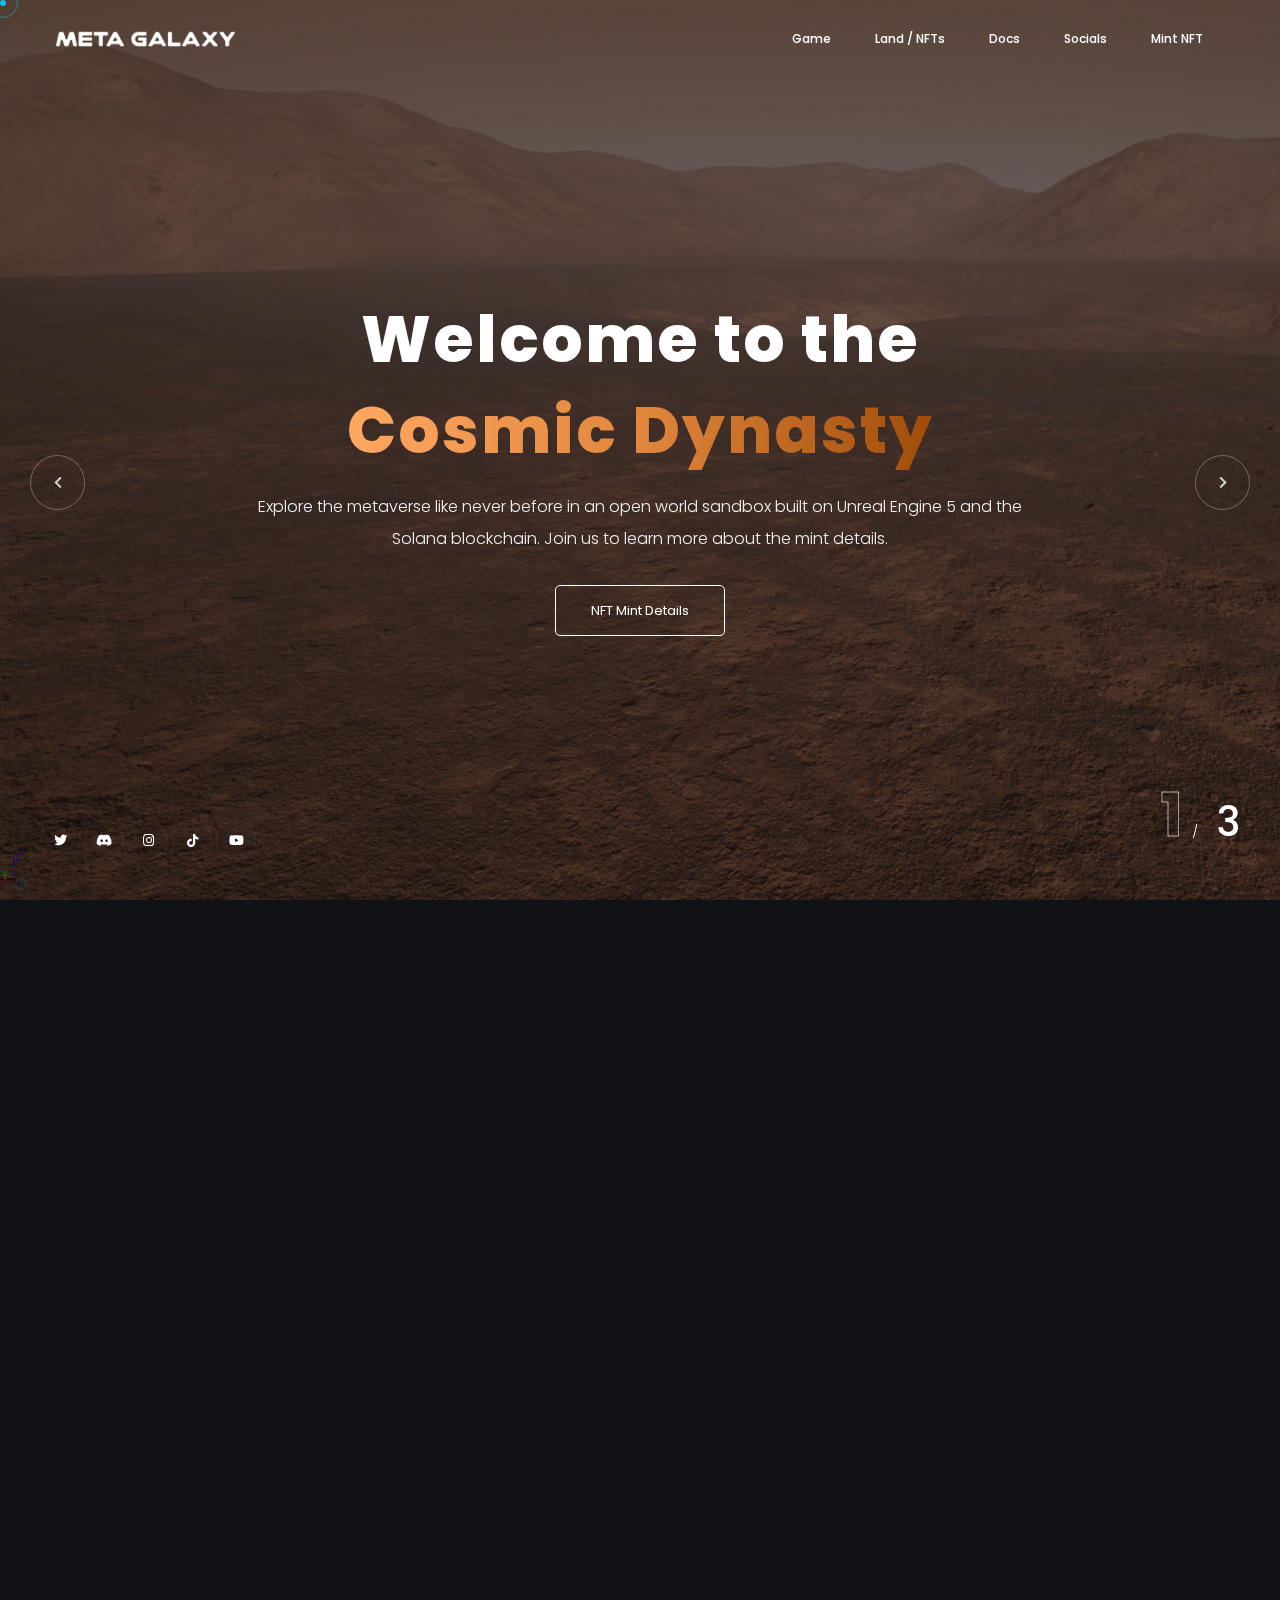
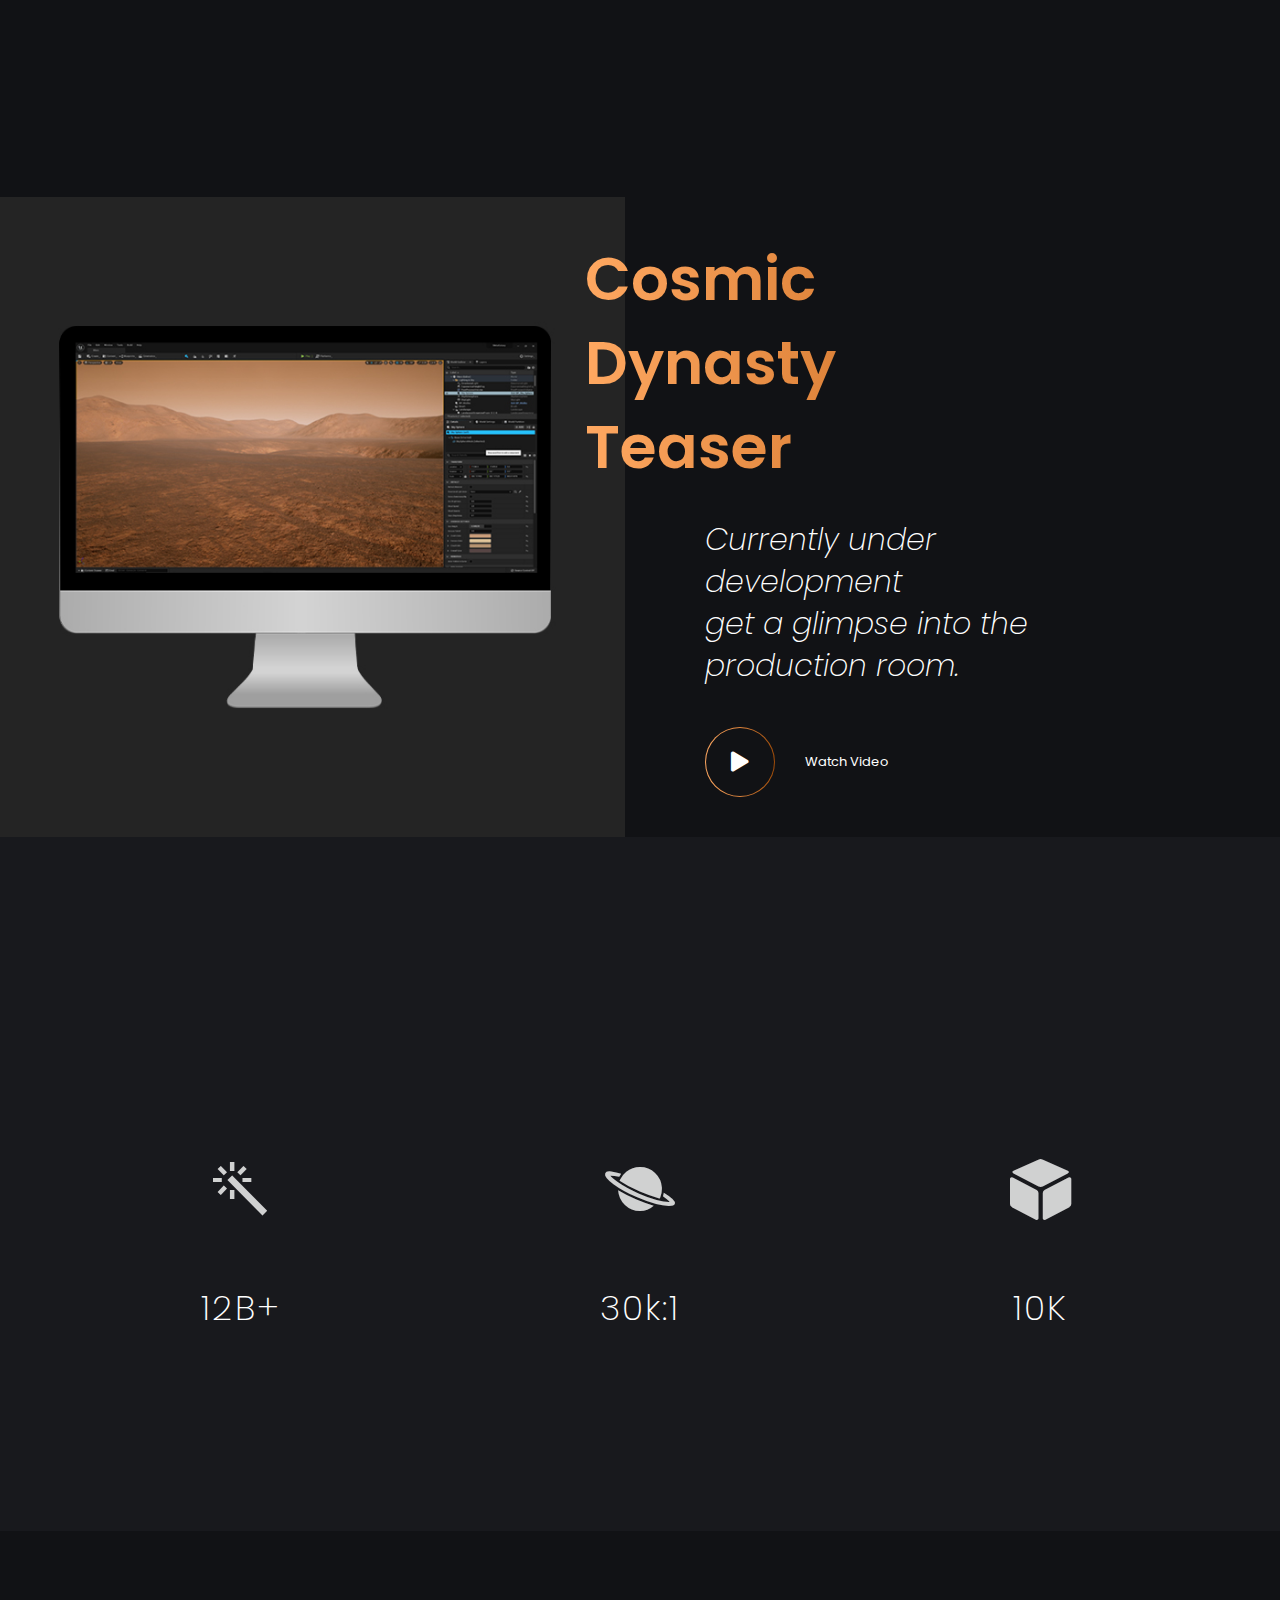
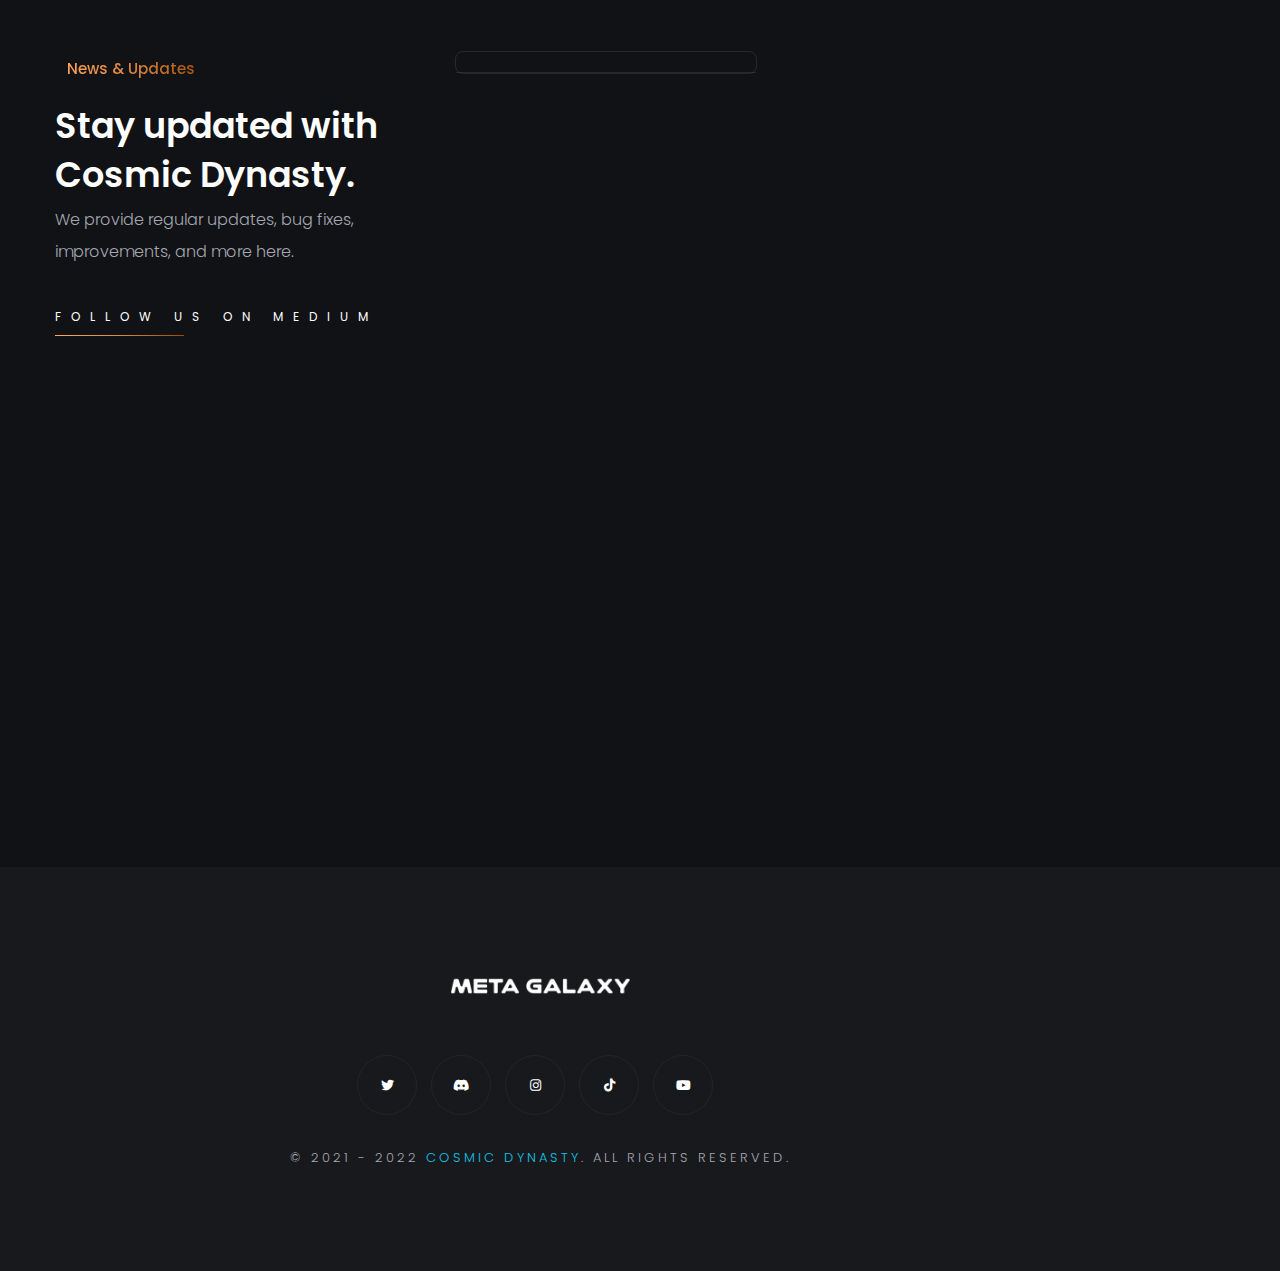
<file: index.html>
<!DOCTYPE html>
<html lang="zxx">

<head>

    <!-- Metas -->
    <meta charset="utf-8">
    <meta http-equiv="X-UA-Compatible" content="IE=edge" />
    <meta name="viewport" content="width=device-width, initial-scale=1, maximum-scale=1" />
    <meta name="keywords" content="Cosmic Dynasty Game Open World Sandbox Metaverse Land NFT Solana Blockchain" />
    <meta name="description" content="Cosmic Dynasty, is an open world sandbox metaverse where NFT holders own land within the game. Built on the Solana blockchain." />
    <meta name="author" content="" />

    <!-- Title  -->
    <title>Cosmic Dynasty Game | Open World Sandbox Metaverse Land NFTs on Solana</title>

    <!-- Favicon -->
    <link rel="shortcut icon" href="img/favicon.ico" />

    <!-- Google Fonts -->
    <link href="https://fonts.googleapis.com/css?family=Poppins:100,200,300,400,500,600,700,800,900&display=swap"
        rel="stylesheet">
    <link
        href="https://fonts.googleapis.com/css2?family=Montserrat+Alternates:wght@100;200;300;400;500;600;700;800;900&display=swap"
        rel="stylesheet">

    <!-- Plugins -->
    <link rel="stylesheet" href="css/plugins.css" />

    <!-- Core Style Css -->
    <link rel="stylesheet" href="css/style.css" />

</head>

<body>


    <!-- ==================== Start Loading ==================== -->

    <div class="loading">
        <span>Loading</span>
        <span>the</span>
        <span>Cosmic</span>
        <span>Dynasty</span>
        
    </div>

    <div id="preloader">
    </div>

    <!-- ==================== End Loading ==================== -->



    <!-- ==================== Start progress-scroll-button ==================== -->

    <div class="progress-wrap cursor-pointer">
        <svg class="progress-circle svg-content" width="100%" height="100%" viewBox="-1 -1 102 102">
            <path d="M50,1 a49,49 0 0,1 0,98 a49,49 0 0,1 0,-98" />
        </svg>
    </div>

    <!-- ==================== End progress-scroll-button ==================== -->



    <!-- ==================== Start cursor ==================== -->
    
    <style>
    html * {cursor:none!important}
    </style>

    <div class="mouse-cursor cursor-outer"></div>
    <div class="mouse-cursor cursor-inner"></div>

    <!-- ==================== End cursor ==================== -->



    <!-- ==================== Start Navbar ==================== -->

    <nav class="navbar navbar-expand-lg">
        <div class="container">

            <!-- Logo -->
            <a class="logo" href="/">
                <img src="img/logo-light.png" alt="logo">
            </a>

            <button class="navbar-toggler" type="button" data-toggle="collapse" data-target="#navbarSupportedContent"
                aria-controls="navbarSupportedContent" aria-expanded="false" aria-label="Toggle navigation">
                <span class="icon-bar"><i class="fas fa-bars"></i></span>
            </button>

            <!-- navbar links -->
            <div class="collapse navbar-collapse" id="navbarSupportedContent">
                <ul class="navbar-nav ml-auto">
                    
                    <li class="nav-item">
                        <a class="nav-link" href="/coming-soon">Game</a>
                    </li>
                    <li class="nav-item">
                        <a class="nav-link" href="/coming-soon">Land / NFTs</a>
                    </li>
                    <li class="nav-item">
                        <a class="nav-link" href="/coming-soon">Docs</a>
                    </li>
                    <li class="nav-item">
                        <a class="nav-link" href="/coming-soon">Socials</a>
                    </li>
                    <li class="nav-item">
                        <a class="nav-link" href="/coming-soon">Mint NFT</a>
                    </li>
                    
                </ul>
            </div>
        </div>
    </nav>

    <!-- ==================== End Navbar ==================== -->



    <!-- ==================== Start Slider ==================== -->

    <header class="slider slider-prlx fixed-slider text-center">
        <div class="swiper-container parallax-slider">
            <div class="swiper-wrapper">
                <div class="swiper-slide">
                    <div class="bg-img valign" data-background="img/slid/01.jpg" data-overlay-dark="6">
                        <div class="container">
                            <div class="row justify-content-center">
                                <div class="col-lg-8 col-md-10">
                                    <div class="caption center mt-30">
                                        <h1>Welcome to the <span class="color-font">Cosmic Dynasty</span></h1>
                                        <p>Explore the metaverse like never before in an open world sandbox built on Unreal Engine 5 and the Solana blockchain. Join us to learn more about the mint details.</p>
                                        <a href="/coming-soon" class="butn bord curve mt-30">
                                            <span>NFT Mint Details</span>
                                        </a>
                                    </div>
                                </div>
                            </div>
                        </div>
                    </div>
                </div>
                <div class="swiper-slide">
                    <div class="bg-img valign" data-background="img/slid/03.jpg" data-overlay-dark="6">
                        <div class="container">
                            <div class="row justify-content-center">
                                <div class="col-lg-7 col-md-9">
                                    <div class="caption center mt-30">
                                        <h1>Only you can <span class="color-font">create the future</span></h1>
                                        <p>Every world within the Meta Galaxy has a finite number of land NFTs. Owners of the land NFTs can build anything they can dream of, or purchase in the marketplace.</p>
                                        <a href="/coming-soon" class="butn bord curve mt-30">
                                            <span>Learn how to build</span>
                                        </a>
                                    </div>
                                </div>
                            </div>
                        </div>
                    </div>
                </div>
                <div class="swiper-slide">
                    <div class="bg-img valign" data-background="img/slid/02.jpg" data-overlay-dark="6">
                        <div class="container">
                            <div class="row justify-content-center">
                                <div class="col-lg-7 col-md-9">
                                    <div class="caption center mt-30">
                                        <h1>A metaverse where <span class="color-font">everyone</span> can earn crypto.</h1>
                                        <p>Land owners, devlopers, asset creators, investors, explorers, holders and more all fit into the thriving Cosmic Dynasty ecosystem. Start earning today!</p>
                                        <a href="/coming-soon" class="butn bord curve mt-30">
                                            <span>Learn how to earn</span>
                                        </a>
                                    </div>
                                </div>
                            </div>
                        </div>
                    </div>
                </div>
            </div>

            <!-- slider setting -->
            <div class="setone setwo">
                <div class="swiper-button-next swiper-nav-ctrl next-ctrl cursor-pointer">
                    <i class="fas fa-chevron-right"></i>
                </div>
                <div class="swiper-button-prev swiper-nav-ctrl prev-ctrl cursor-pointer">
                    <i class="fas fa-chevron-left"></i>
                </div>
            </div>
            <div class="swiper-pagination top botm "></div>

            <div class="social-icon">
                <a href="https://twitter.com/CosmicDynasyIO" target="_blank"><i class="fab fa-twitter"></i></a>
                <a href="https://discord.gg/N4HnUvwas7" target="_blank"><i class="fab fa-discord"></i></a>
                <a href="https://www.instagram.com/cosmicdynastyio/" target="_blank"><i class="fab fa-instagram"></i></a>
                <a href="https://www.tiktok.com/@cosmicdynastyio" target="_blank"><i class="fab fa-tiktok"></i></a>
                <a href="https://www.youtube.com/channel/UCOpAxGmqfZkzuGh3sRQH6Qw" target="_blank"><i class="fab fa-youtube"></i></a>
            </div>
        </div>
    </header>

    <!-- ==================== End Slider ==================== -->



    <div class="main-content">



        <!-- ==================== Start Features ==================== -->

        <section class="services box section-padding">
            <div class="container">
                <div class="row justify-content-center">
                    <div class="col-lg-8 col-md-10">
                        <div class="sec-head  text-center">
                            <h6 class="wow fadeIn" data-wow-delay=".5s">Our Features</h6>
                            <h3 class="wow color-font">We aim to provide the most realistic open world sandbox</h3>
                        </div>
                    </div>
                </div>
                <div class="row">
                    <div class="col-lg-4 wow fadeInLeft" data-wow-delay=".5s">
                        <div class="item-box md-mb50">
                            <span class="icon color-font"> <i class="fas fa-certificate"></i></span>
                            <h6>Own Land</h6>
                            <p>By owning the corresponding NFT you have 100% ownership of the land and can build or do anything you want.</p>
                        </div>
                    </div>
                    <div class="col-lg-4 wow fadeInLeft" data-wow-delay=".7s">
                        <div class="item-box md-mb50">
                            <span class="icon color-font"> <i class="fas fa-cubes"></i></i></span>
                            <h6>Create Assets</h6>
                            <p>Easily create assets and NFTs for building on your land, character customization, or even vehicles.</p>
                        </div>
                    </div>
                    <div class="col-lg-4 wow fadeInLeft" data-wow-delay=".9s">
                        <div class="item-box">
                            <span class="icon color-font"> <i class="fas fa-dizzy"></i></span>
                            <h6>Earn Crypto</h6>
                            <p>Sell or rent your land, list assets within the marketplace, or even work for others to earn cryptocurrency.</p>
                        </div>
                    </div>
                </div>
            </div>
        </section>

        <!-- ==================== End Features ==================== -->



        <!-- ==================== Start Teaser ==================== -->

        <section class="about-cr">
            <div class="container-fluid">
                <div class="row">
                    <div class="col-lg-6 img md-mb50">
                        <img src="img/intro/4.jpg" alt="">
                    </div>
                    <div class="col-lg-4 valign">
                        <div class="cont full-width">
                            <h3 class="color-font">Cosmic Dynasty Teaser</h3>
                            <h6>Currently under development <br> get a glimpse into the production room.</h6>
                            <div class="vid-area">
                                <div class="vid-icon">
                                    <a class="vid" href="#">
                                        <div class="vid-butn back-color">
                                            <span class="icon">
                                                <i class="fas fa-play"></i>
                                            </span>
                                        </div>
                                    </a>
                                </div>
                                <div class="valign">
                                    <span class="text">Watch Video</span>
                                </div>
                            </div>
                            
                        </div>
                    </div>
                </div>
            </div>
        </section>

        <!-- ==================== End Teaser ==================== -->



        <!-- ==================== Start Facts ==================== -->

        <section class="number-sec section-padding sub-bg">
            <div class="container">
                <div class="row justify-content-center">
                    <div class="col-lg-8 col-md-10">
                        <div class="sec-head  text-center">
                            <h6 class="wow fadeIn" data-wow-delay=".5s">INTRESTING FACTS</h6>
                            <h3 class="wow color-font">Our in-game stats.</h3>
                        </div>
                    </div>
                </div>
                <div class="row">
                    <div class="col-md-4">
                        <div class="item no-bord sm-mb50">
                            <span class="icon ion-ios-color-wand"></span>
                            <h3 class=""><span class="count">12</span>B+</h3>
                            <p class="wow txt" data-splitting>Rendered triangles via nanite. Runs on lower end PCs as well.</p>
                        </div>
                    </div>
                    <div class="col-md-4">
                        <div class="item no-bord sm-mb50">
                            <span class="icon ion-planet"></span>
                            <h3 class=""><span class="count">30</span>k:1</h3>
                            <p class="wow txt" data-splitting>Each planet within Cosmic Dynasty are proportional to real life.</p>
                        </div>
                    </div>
                    <div class="col-md-4">
                        <div class="item no-bord">
                            <span class="icon ion-cube"></span>
                            <h3 class=""><span class="count">10</span>K</h3>
                            <p class="wow txt" data-splitting>Different and unique land NFT tiles for building and creating.</p>
                        </div>
                    </div>
                </div>
            </div>
        </section>

        <!-- ==================== End Facts ==================== -->



       
    



        <!-- ==================== Start Blog ==================== -->

        <section class="blog-list section-padding">
            <div class="container">
                <div class="row">
                    <div class="col-lg-4">
                        <div class="head md-mb50">
                            <h6 class="color-font">News & Updates</h6>
                            <h3>Stay updated with Cosmic Dynasty.</h3>
                            <p>We provide regular updates, bug fixes, improvements, and more here.</p>
                            <a href="https://medium.com/@cosmicdynasty" target="_blank">
                                <span>Follow us on Medium</span>
                            </a>
                        </div>
                    </div>
                    <div class="col-lg-8">
                    <medium-blogpost username="cosmicdynasty"></medium-blogpost>
                    </div>
    
                </div>
            </div>
        </section>

        <!-- ==================== End Blog ==================== -->



        <!-- ==================== Start call-to-action ==================== -->

        <section class="call-action section-padding bg-img" data-background="img/patrn1.png">
            <div class="container">
                <div class="row">
                    <div class="col-md-8 col-lg-9">
                        <div class="content sm-mb30">
                            <h6 class="wow" data-splitting>Ready for lift off</h6>
                            <h2 class="wow" data-splitting>join our <br> <b class="back-color">whitelist drop</b>.</h2>
                        </div>
                    </div>

                    <div class="col-md-4 col-lg-3 valign">
                        <a href="https://discord.gg/N4HnUvwas7" target="_blank" class="butn bord curve wow fadeInUp" data-wow-delay=".5s"><span>Apply in Discord for a spot</span></a>
                    </div>

                </div>
            </div>
        </section>

        <!-- ==================== End call-to-action ==================== -->



        <!-- ==================== Start Footer ==================== -->

        <footer class="sub-bg">
            <div class="container">
                <div class="row">
                    <div class="col-lg-2">
                        
                    </div>
                    <div class="col-lg-6">
                        <div class="item" style="text-align: center;">
                            <div class="logo">
                                <img src="img/logo-light.png" alt="">
                            </div>
                            
                            <div class="social">
                                <a href="https://twitter.com/CosmicDynastyIO" target="_blank"><i class="fab fa-twitter"></i></a>
                                <a href="https://discord.gg/N4HnUvwas7" target="_blank"><i class="fab fa-discord"></i></a>
                                <a href="https://www.instagram.com/cosmicdynastyio/" target="_blank"><i class="fab fa-instagram"></i></a>
                                <a href="https://www.tiktok.com/@cosmicdynastyio" target="_blank"><i class="fab fa-tiktok"></i></a>
                                <a href="https://www.youtube.com/channel/UCOpAxGmqfZkzuGh3sRQH6Qw" target="_blank"><i class="fab fa-youtube"></i></a>
                            </div>
                            
                            <div class="item md-mb50">
                            <div class="copy-right">
                                <p>© 2021 - 2022 <a href="/">Cosmic Dynasty</a>. All rights reserved.</p>
                            </div>
                        </div>
                            
                        </div>
                    </div>
                    <div class="col-lg-4">
                        
                    </div>
                    
                </div>
            </div>
        </footer>

        <!-- ==================== End Footer ==================== -->


    </div>






    <!-- jQuery -->
    <script src="js/jquery-3.0.0.min.js"></script>
    <script src="js/jquery-migrate-3.0.0.min.js"></script>

    <!-- plugins -->
    <script src="js/plugins.js"></script>

    <!-- custom scripts -->
    <script src="js/scripts.js"></script>
    <script src="js/medium-blogpost-widget.js"></script>

</body>

</html>
</file>
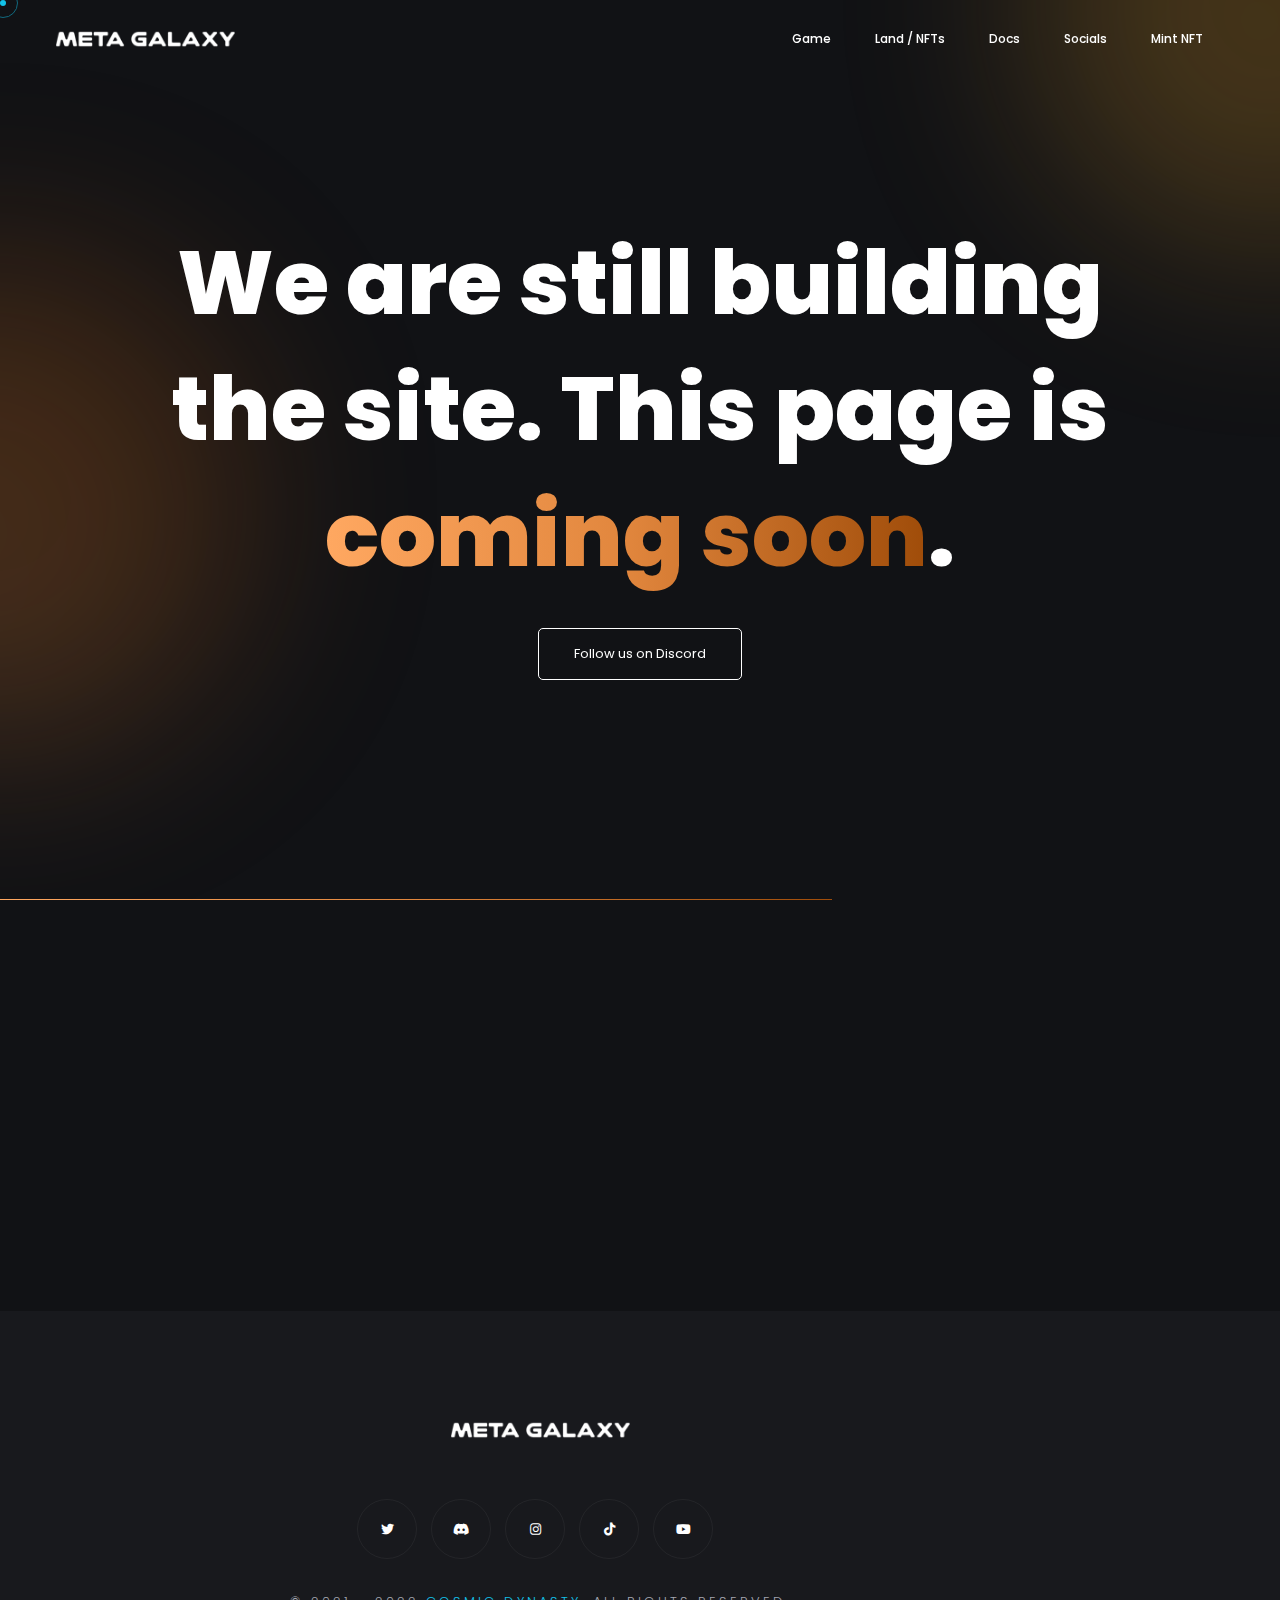
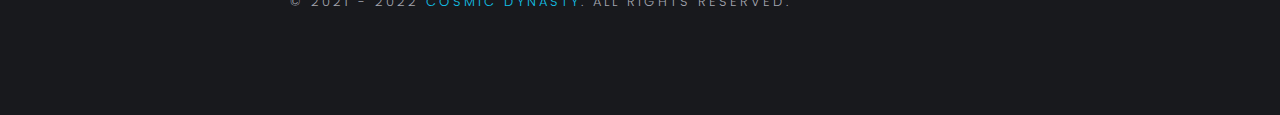
<file: coming-soon.html>
<!DOCTYPE html>
<html lang="zxx">

<head>

    <!-- Metas -->
    <meta charset="utf-8">
    <meta http-equiv="X-UA-Compatible" content="IE=edge" />
    <meta name="viewport" content="width=device-width, initial-scale=1, maximum-scale=1" />
    <meta name="keywords" content="Cosmic Dynasty - Coming Soon" />
    <meta name="description" content="This is the coming soon page for the Cosmic Dynasty game. There is not much information on this page, used to let others know something is coming." />
    <meta name="author" content="" />

    <!-- Title  -->
    <title>Coming Soon | Cosmic Dynasty</title>

    <!-- Favicon -->
    <link rel="shortcut icon" href="img/favicon.ico" />

    <!-- Google Fonts -->
    <link href="https://fonts.googleapis.com/css?family=Poppins:100,200,300,400,500,600,700,800,900&display=swap"
        rel="stylesheet">
    <link
        href="https://fonts.googleapis.com/css2?family=Montserrat+Alternates:wght@100;200;300;400;500;600;700;800;900&display=swap"
        rel="stylesheet">

    <!-- Plugins -->
    <link rel="stylesheet" href="css/plugins.css" />

    <!-- Core Style Css -->
    <link rel="stylesheet" href="css/style.css" />

</head>

<body>


    <!-- ==================== Start Loading ==================== -->

    <div class="loading">
        <span>Loading</span>
        <span>the</span>
        <span>Cosmic</span>
        <span>Dynasty</span>
        
    </div>

    <div id="preloader">
    </div>

    <!-- ==================== End Loading ==================== -->



    <!-- ==================== Start progress-scroll-button ==================== -->

    <div class="progress-wrap cursor-pointer">
        <svg class="progress-circle svg-content" width="100%" height="100%" viewBox="-1 -1 102 102">
            <path d="M50,1 a49,49 0 0,1 0,98 a49,49 0 0,1 0,-98" />
        </svg>
    </div>

    <!-- ==================== End progress-scroll-button ==================== -->



    <!-- ==================== Start cursor ==================== -->
    
    <style>
    html * {cursor:none!important}
    </style>

    <div class="mouse-cursor cursor-outer"></div>
    <div class="mouse-cursor cursor-inner"></div>

    <!-- ==================== End cursor ==================== -->



    <!-- ==================== Start Navbar ==================== -->

    <nav class="navbar navbar-expand-lg">
        <div class="container">

            <!-- Logo -->
            <a class="logo" href="/">
                <img src="img/logo-light.png" alt="logo">
            </a>

            <button class="navbar-toggler" type="button" data-toggle="collapse" data-target="#navbarSupportedContent"
                aria-controls="navbarSupportedContent" aria-expanded="false" aria-label="Toggle navigation">
                <span class="icon-bar"><i class="fas fa-bars"></i></span>
            </button>

            <!-- navbar links -->
            <div class="collapse navbar-collapse" id="navbarSupportedContent">
                <ul class="navbar-nav ml-auto">
                    
                    <li class="nav-item">
                        <a class="nav-link" href="/coming-soon">Game</a>
                    </li>
                    <li class="nav-item">
                        <a class="nav-link" href="/coming-soon">Land / NFTs</a>
                    </li>
                    <li class="nav-item">
                        <a class="nav-link" href="/coming-soon">Docs</a>
                    </li>
                    <li class="nav-item">
                        <a class="nav-link" href="/coming-soon">Socials</a>
                    </li>
                    <li class="nav-item">
                        <a class="nav-link" href="/coming-soon">Mint NFT</a>
                    </li>
                    
                </ul>
            </div>
        </div>
    </nav>

    <!-- ==================== End Navbar ==================== -->
    



    <!-- ==================== Start Slider ==================== -->

    <header class="particles circle-bg valign">
        <div class="container">
            <div class="row justify-content-center">
                <div class="col-lg-10">
                    <div class="cont text-center">
                        <h1>We are still building the site. This page is <span
                                class="color-font">coming soon</span>.</h1>
                        <a href="https://discord.gg/N4HnUvwas7" target="_blank" class="butn bord curve mt-30">
                                            <span>Follow us on Discord</span>
                                        </a>
                    </div>
                </div>
            </div>
        </div>

        <div>
            <div class="gradient-circle"></div>
            <div class="gradient-circle two"></div>           
            
        </div>
        <div class="line bottom left"></div>
    </header>

    <!-- ==================== End Slider ==================== -->



    



    <!-- ==================== Start call-to-action ==================== -->

        <section class="call-action section-padding bg-img" data-background="img/patrn1.png">
            <div class="container">
                <div class="row">
                    <div class="col-md-8 col-lg-9">
                        <div class="content sm-mb30">
                            <h6 class="wow" data-splitting>Ready for lift off</h6>
                            <h2 class="wow" data-splitting>join our <br> <b class="back-color">whitelist drop</b>.</h2>
                        </div>
                    </div>

                    <div class="col-md-4 col-lg-3 valign">
                        <a href="https://discord.gg/N4HnUvwas7" target="_blank" class="butn bord curve wow fadeInUp" data-wow-delay=".5s"><span>Apply in Discord for a spot</span></a>
                    </div>

                </div>
            </div>
        </section>

        <!-- ==================== End call-to-action ==================== -->



        <!-- ==================== Start Footer ==================== -->

        <footer class="sub-bg">
            <div class="container">
                <div class="row">
                    <div class="col-lg-2">
                        
                    </div>
                    <div class="col-lg-6">
                        <div class="item" style="text-align: center;">
                            <div class="logo">
                                <img src="img/logo-light.png" alt="">
                            </div>
                            
                            <div class="social">
                                <a href="https://twitter.com/CosmicDynastyIO" target="_blank"><i class="fab fa-twitter"></i></a>
                                <a href="https://discord.gg/N4HnUvwas7" target="_blank"><i class="fab fa-discord"></i></a>
                                <a href="https://www.instagram.com/CosmicDynastyIO/" target="_blank"><i class="fab fa-instagram"></i></a>
                                <a href="https://www.tiktok.com/@cosmicdynastyio" target="_blank"><i class="fab fa-tiktok"></i></a>
                                <a href="https://www.youtube.com/channel/UCOpAxGmqfZkzuGh3sRQH6Qw" target="_blank"><i class="fab fa-youtube"></i></a>
                            </div>
                            
                            <div class="item md-mb50">
                            <div class="copy-right">
                                <p>© 2021 - 2022 <a href="/">Cosmic Dynasty</a>. All rights reserved.</p>
                            </div>
                        </div>
                            
                        </div>
                    </div>
                    <div class="col-lg-4">
                        
                    </div>
                    
                </div>
            </div>
        </footer>

        <!-- ==================== End Footer ==================== -->


    </div>






    <!-- jQuery -->
    <script src="js/jquery-3.0.0.min.js"></script>
    <script src="js/jquery-migrate-3.0.0.min.js"></script>

    <!-- plugins -->
    <script src="js/plugins.js"></script>

    <!-- custom scripts -->
    <script src="js/scripts.js"></script>
    <script src="js/medium-blogpost-widget.js"></script>

</body>

</html>
</file>
<file: css/plugins.css>
/*-----------------------------------------------------------------------------------

	Theme Name: Vie
	Theme URI: http://
	Description: Creative agency & portfolio
	Author: ui-themez
	Author URI: http://themeforest.net/user/ui-themez
	Version: 1.0

-----------------------------------------------------------------------------------*/

/* ----------------------------------------------------------------
			[ All Css Plugins & Helper Classes File ]
-----------------------------------------------------------------*/

/* == bootstrap == */
@import url("plugins/bootstrap.min.css");

/* == animate css == */
@import url("plugins/animate.css");

/* == ionicons icon font == */
@import url("plugins/ionicons.min.css");

/* == pe-icon-7-stroke == */
@import url("plugins/pe-icon-7-stroke.css");

/* == fontawesome icon font == */
@import url("plugins/fontawesome-all.min.css");

/* == justifiedGallery.min == */
@import url("plugins/justifiedGallery.min.css");

/* == magnific-popup == */
@import url("plugins/magnific-popup.css");

/* == YouTubePopUp == */
@import url("plugins/YouTubePopUp.css");

/* == slick carousel == */
@import url("plugins/slick.css");
@import url("plugins/slick-theme.css");

/* == swiper.min font == */
@import url("plugins/swiper.min.css");
</file>
<file: css/style.css>
/*-----------------------------------------------------------------------------------

    Theme Name: Vie
    Theme URI: http://
    Description: Creative Agency & Portfolio
    Author: UI-ThemeZ
    Author URI: http://themeforest.net/user/UI-ThemeZ
    Version: 1.0

-----------------------------------------------------------------------------------*/
/* ----------------------------------------------------------------

== Table Of Content

    |--- BASE

        |- typography
        |- helper classes

    |--- SHORTCODES

        |- extra
        |- overlay
        |- section-heading
        |- buttons
        |- navbar
        |- sliders
        |- intro
        |- feature-box
        |- clients
        |- counter
        |- portfolio
        |- process
        |- progress-bar
        |- tabs
        |- team
        |- testimonials
        |- blog
        |- contact-form
        |- footers

    |--- BASE

        |- responsive
	


---------------------------------------------------------------- */
/* ====================== [ Start Typography  ] ====================== */
* {
  margin: 0;
  padding: 0;
  -webkit-box-sizing: border-box;
  box-sizing: border-box;
  outline: none;
  list-style: none;
}

html {
  -webkit-box-sizing: border-box;
  box-sizing: border-box;
  -webkit-font-smoothing: antialiased;
}

body {
  color: #fff;
  background: #111215;
  line-height: 1.5;
  font-weight: 400;
  overflow-x: hidden !important;
  font-family: 'Poppins', sans-serif;
}

img {
  width: 100%;
  height: auto;
}

span, a, a:hover {
  display: inline-block;
  color: inherit;
}

h1 {
  font-size: 55px;
}

h2 {
  font-size: 40px;
}

h3 {
  font-size: 35px;
}

h4 {
  font-size: 30px;
}

h5 {
  font-size: 25px;
}

h6 {
  font-size: 18px;
}

h1, h2, h3, h4, h5, h6 {
  margin: 0;
  line-height: 1.4;
  font-weight: 500;
}

p {
  color: #a4a7b1;
  font-size: 16px;
  font-weight: 300;
  line-height: 2;
  margin: 0;
}

a, span {
  display: inline-block;
}

a:hover, span:hover {
  text-decoration: none;
}

.container {
  max-width: 1200px;
}

.custom-font {
  font-family: 'Poppins', sans-serif;
}

.color-font {
  background: -webkit-gradient(linear, left top, right top, from(#ffa861), color-stop(#e1863d), to(#9f4c09));
  background: -webkit-linear-gradient(left, #ffa861, #e1863d, #9f4c09);
  background: -o-linear-gradient(left, #ffa861, #e1863d, #9f4c09);
  background: linear-gradient(to right, #ffa861, #e1863d, #9f4c09);
  -webkit-background-clip: text;
  -webkit-text-fill-color: transparent;
}

.back-color {
  background: -webkit-gradient(linear, left top, right top, from(#ffa861), color-stop(#e1863d), to(#9f4c09));
  background: -webkit-linear-gradient(left, #ffa861, #e1863d, #9f4c09);
  background: -o-linear-gradient(left, #ffa861, #e1863d, #9f4c09);
  background: linear-gradient(to right, #ffa861, #e1863d, #9f4c09);
}

.line {
  position: absolute;
  height: 1px;
  width: 65%;
  background: -webkit-gradient(linear, left top, right top, from(#ffa861), color-stop(#e1863d), to(#9f4c09));
  background: -webkit-linear-gradient(left, #ffa861, #e1863d, #9f4c09);
  background: -o-linear-gradient(left, #ffa861, #e1863d, #9f4c09);
  background: linear-gradient(to right, #ffa861, #e1863d, #9f4c09);
}

.line.top {
  top: 0;
}

.line.bottom {
  bottom: 0;
}

.line.left {
  left: 0;
}

.line.right {
  right: 0;
}

.line-v {
  position: absolute;
  height: 80px;
  width: 1px;
  background: #c5a47e;
  left: 50%;
  opacity: .3;
}

.line-v.top {
  top: -30px;
}

.line-v.bottom {
  bottom: -30px;
}

/* ====================== [ End Typography  ] ====================== */
/* ====================== [ Start Helper Classes  ] ====================== */
.o-hidden {
  overflow: hidden;
}

.position-re {
  position: relative;
}

.ontop {
  position: relative;
  z-index: 7;
}

.full-over {
  position: absolute !important;
  top: 0;
  left: 0;
  height: 100%;
  width: 100%;
}

.full-width {
  width: 100% !important;
}

.main-color {
  color: #12c2e9 !important;
}

.bg-gray {
  background-color: #f8f4f3;
}

.bg-gray .primery-shadow {
  -webkit-box-shadow: 0px 4px 30px -4px rgba(0, 0, 0, 0.2);
  box-shadow: 0px 4px 30px -4px rgba(0, 0, 0, 0.2);
}

.bg-dark {
  background-color: #141414 !important;
}

.bg-dark .primery-shadow {
  -webkit-box-shadow: 0px 4px 40px -4px rgba(255, 255, 255, 0.2);
  box-shadow: 0px 4px 40px -4px rgba(255, 255, 255, 0.2);
}

.bg-color {
  background-color: #12c2e9 !important;
}

.bg-color .primery-shadow {
  -webkit-box-shadow: 0px 4px 40px -4px rgba(255, 255, 255, 0.2);
  box-shadow: 0px 4px 40px -4px rgba(255, 255, 255, 0.2);
}

.sub-bg {
  background: #18191d;
}

.bg-img {
  background-size: cover;
  background-repeat: no-repeat;
}

.bg-center {
  background-position: center center;
}

.bg-fixed {
  background-attachment: fixed;
}

.bg-repeat {
  background-size: auto;
  background-repeat: repeat;
}

.section-padding {
  padding: 120px 0;
}

.section-ptb {
  padding: 80px 0;
}

.cmd-padding {
  padding: 0 10px;
}

.csm-padding {
  padding: 0 5px;
}

.head-pt {
  padding: 80px 0 0;
}

.head-pb {
  padding: 0 0 80px;
}

.rounded {
  border-radius: 5px;
}

.circle {
  border-radius: 50%;
}

.unlist {
  list-style: none;
}

.undecro:hover {
  text-decoration: none;
}

.inline {
  display: inline-block;
}

.valign {
  display: -webkit-box;
  display: -ms-flexbox;
  display: flex;
  -webkit-box-align: center;
  -ms-flex-align: center;
  align-items: center;
}

.primery-shadow {
  -webkit-box-shadow: 0px 8px 30px -4px rgba(0, 0, 0, 0.1);
  box-shadow: 0px 8px 30px -4px rgba(0, 0, 0, 0.1);
}

.padding5 {
  padding-right: 5%;
  padding-left: 5%;
}

/*-------------------------------------------------------
					 text color
-------------------------------------------------------*/
.text-white {
  color: #FFF;
}

.text-black {
  color: #000;
}

.text-extra-light-gray {
  color: #b7b7b7;
}

/*-------------------------------------------------------
					font-weight
-------------------------------------------------------*/
.fw-100 {
  font-weight: 100 !important;
}

.fw-200 {
  font-weight: 200 !important;
}

.fw-300 {
  font-weight: 300 !important;
}

.fw-400 {
  font-weight: 400 !important;
}

.fw-500 {
  font-weight: 500 !important;
}

.fw-600 {
  font-weight: 600 !important;
}

.fw-700 {
  font-weight: 700 !important;
}

.fw-800 {
  font-weight: 800 !important;
}

.fw-900 {
  font-weight: 900 !important;
}

/*-------------------------------------------------------
					 font-size
-------------------------------------------------------*/
.fz-10 {
  font-size: 10px !important;
}

.fz-12 {
  font-size: 12px !important;
}

.fz-14 {
  font-size: 14px !important;
}

.fz-15 {
  font-size: 15px !important;
}

.fz-16 {
  font-size: 16px !important;
}

.fz-18 {
  font-size: 18px !important;
}

.fz-20 {
  font-size: 20px !important;
}

.fz-22 {
  font-size: 22px !important;
}

.fz-25 {
  font-size: 25px !important;
}

.fz-30 {
  font-size: 30px !important;
}

.fz-40 {
  font-size: 40px !important;
}

.fz-50 {
  font-size: 50px !important;
}

/*-------------------------------------------------------
					line-height
-------------------------------------------------------*/
.line-height-10 {
  line-height: 10px;
}

.line-height-13 {
  line-height: 13px;
}

.line-height-18 {
  line-height: 18px;
}

.line-height-20 {
  line-height: 20px;
}

.line-height-24 {
  line-height: 24px;
}

.line-height-22 {
  line-height: 22px;
}

.line-height-26 {
  line-height: 26px;
}

.line-height-28 {
  line-height: 28px;
}

.line-height-30 {
  line-height: 30px;
}

.line-height-35 {
  line-height: 35px;
}

.line-height-40 {
  line-height: 40px;
}

.line-height-45 {
  line-height: 45px;
}

.line-height-50 {
  line-height: 50px;
}

.line-height-55 {
  line-height: 55px;
}

.line-height-60 {
  line-height: 60px;
}

.line-height-65 {
  line-height: 65px;
}

.line-height-70 {
  line-height: 70px;
}

.line-height-75 {
  line-height: 75px;
}

.line-height-80 {
  line-height: 80px;
}

.line-height-85 {
  line-height: 85px;
}

.line-height-90 {
  line-height: 90px;
}

.line-height-95 {
  line-height: 95px;
}

.line-height-100 {
  line-height: 100px;
}

.line-height-110 {
  line-height: 110px;
}

.line-height-120 {
  line-height: 120px;
}

/*-------------------------------------------------------
					text-transform
-------------------------------------------------------*/
.text-u {
  text-transform: uppercase !important;
}

.text-l {
  text-transform: lowercase !important;
}

.text-c {
  text-transform: capitalize !important;
}

.text-non {
  text-transform: none !important;
}

.text-i {
  font-style: italic;
}

/*-------------------------------------------------------
					 letter-spacing
-------------------------------------------------------*/
.ls0 {
  letter-spacing: 0px !important;
}

.ls1 {
  letter-spacing: 1px !important;
}

.ls2 {
  letter-spacing: 2px !important;
}

.ls3 {
  letter-spacing: 3px !important;
}

.ls4 {
  letter-spacing: 4px !important;
}

.ls5 {
  letter-spacing: 5px !important;
}

.ls10 {
  letter-spacing: 10px !important;
}

/*-------------------------------------------------------
			 margin-top  (0/100) +5
-------------------------------------------------------*/
.mt-0 {
  margin-top: 0 !important;
}

.mt-5 {
  margin-top: 5px !important;
}

.mt-10 {
  margin-top: 10px !important;
}

.mt-15 {
  margin-top: 15px !important;
}

.mt-20 {
  margin-top: 20px !important;
}

.mt-25 {
  margin-top: 25px !important;
}

.mt-30 {
  margin-top: 30px !important;
}

.mt-35 {
  margin-top: 35px !important;
}

.mt-40 {
  margin-top: 40px !important;
}

.mt-45 {
  margin-top: 45px !important;
}

.mt-50 {
  margin-top: 50px !important;
}

.mt-55 {
  margin-top: 55px !important;
}

.mt-60 {
  margin-top: 60px !important;
}

.mt-62 {
  margin-top: 62px !important;
}

.mt-65 {
  margin-top: 65px !important;
}

.mt-70 {
  margin-top: 70px !important;
}

.mt-75 {
  margin-top: 75px !important;
}

.mt-80 {
  margin-top: 80px !important;
}

.mt-85 {
  margin-top: 85px !important;
}

.mt-90 {
  margin-top: 90px !important;
}

.mt-95 {
  margin-top: 95px !important;
}

.mt-100 {
  margin-top: 100px !important;
}

/*-------------------------------------------------------
			 margin-bottom  (0/100) +5
-------------------------------------------------------*/
.mb-0 {
  margin-bottom: 0 !important;
}

.mb-5 {
  margin-bottom: 5px !important;
}

.mb-10 {
  margin-bottom: 10px !important;
}

.mb-15 {
  margin-bottom: 15px !important;
}

.mb-20 {
  margin-bottom: 20px !important;
}

.mb-25 {
  margin-bottom: 25px !important;
}

.mb-30 {
  margin-bottom: 30px !important;
}

.mb-35 {
  margin-bottom: 35px !important;
}

.mb-40 {
  margin-bottom: 40px !important;
}

.mb-45 {
  margin-bottom: 45px !important;
}

.mb-50 {
  margin-bottom: 50px !important;
}

.mb-55 {
  margin-bottom: 55px !important;
}

.mb-60 {
  margin-bottom: 60px !important;
}

.mb-62 {
  margin-bottom: 62px !important;
}

.mb-65 {
  margin-bottom: 65px !important;
}

.mb-70 {
  margin-bottom: 70px !important;
}

.mb-75 {
  margin-bottom: 75px !important;
}

.mb-80 {
  margin-bottom: 80px !important;
}

.mb-85 {
  margin-bottom: 85px !important;
}

.mb-90 {
  margin-bottom: 90px !important;
}

.mb-95 {
  margin-bottom: 95px !important;
}

.mb-100 {
  margin-bottom: 100px !important;
}

/*-------------------------------------------------------
			padding-top  (0/100) +5
-------------------------------------------------------*/
.pt-0 {
  padding-top: 0 !important;
}

.pt-5 {
  padding-top: 5px !important;
}

.pt-10 {
  padding-top: 10px !important;
}

.pt-15 {
  padding-top: 15px !important;
}

.pt-20 {
  padding-top: 20px !important;
}

.pt-25 {
  padding-top: 25px !important;
}

.pt-30 {
  padding-top: 30px !important;
}

.pt-35 {
  padding-top: 35px !important;
}

.pt-40 {
  padding-top: 40px !important;
}

.pt-45 {
  padding-top: 45px !important;
}

.pt-50 {
  padding-top: 50px !important;
}

.pt-55 {
  padding-top: 55px !important;
}

.pt-60 {
  padding-top: 60px !important;
}

.pt-65 {
  padding-top: 65px !important;
}

.pt-70 {
  padding-top: 70px !important;
}

.pt-75 {
  padding-top: 75px !important;
}

.pt-80 {
  padding-top: 80px !important;
}

.pt-85 {
  padding-top: 85px !important;
}

.pt-90 {
  padding-top: 90px !important;
}

.pt-95 {
  padding-top: 95px !important;
}

.pt-100 {
  padding-top: 100px !important;
}

/*-------------------------------------------------------
		 padding-bottom  (0/100) +5
-------------------------------------------------------*/
.pb-0 {
  padding-bottom: 0 !important;
}

.pb-5 {
  padding-bottom: 5px !important;
}

.pb-10 {
  padding-bottom: 10px !important;
}

.pb-15 {
  padding-bottom: 15px !important;
}

.pb-20 {
  padding-bottom: 20px !important;
}

.pb-25 {
  padding-bottom: 25px !important;
}

.pb-30 {
  padding-bottom: 30px !important;
}

.pb-35 {
  padding-bottom: 35px !important;
}

.pb-40 {
  padding-bottom: 40px !important;
}

.pb-45 {
  padding-bottom: 45px !important;
}

.pb-50 {
  padding-bottom: 50px !important;
}

.pb-55 {
  padding-bottom: 55px !important;
}

.pb-60 {
  padding-bottom: 60px !important;
}

.pb-65 {
  padding-bottom: 65px !important;
}

.pb-70 {
  padding-bottom: 70px !important;
}

.pb-75 {
  padding-bottom: 75px !important;
}

.pb-80 {
  padding-bottom: 80px !important;
}

.pb-85 {
  padding-bottom: 85px !important;
}

.pb-90 {
  padding-bottom: 90px !important;
}

.pb-95 {
  padding-bottom: 95px !important;
}

.pb-100 {
  padding-bottom: 100px !important;
}

.no-padding {
  padding: 0 !important;
}

/* ====================== [ End Helper Classes  ] ====================== */
/* ====================== [ Start Preloader ] ====================== */
.pace {
  pointer-events: none;
  -webkit-user-select: none;
  -moz-user-select: none;
  -ms-user-select: none;
  user-select: none;
  z-index: 99999999999999;
  position: fixed;
  margin: auto;
  top: 0;
  left: 0;
  right: 0;
  bottom: 0;
  width: 400px;
  border: 0px;
  height: 1px;
  overflow: hidden;
  background: rgba(255, 255, 255, 0.05);
  -webkit-transition: all 1s;
  -o-transition: all 1s;
  transition: all 1s;
}

.pace .pace-progress {
  -webkit-transform: translate3d(0, 0, 0);
  transform: translate3d(0, 0, 0);
  max-width: 300px;
  position: fixed;
  z-index: 99999999999999;
  display: block;
  position: absolute;
  top: 0;
  right: 100%;
  height: 100%;
  width: 100%;
  background: #12c2e9;
  background: -webkit-gradient(linear, left top, right top, from(#ffa861), color-stop(#e1863d), to(#9f4c09));
  background: -webkit-linear-gradient(left, #ffa861, #e1863d, #9f4c09);
  background: -o-linear-gradient(left, #ffa861, #e1863d, #9f4c09);
  background: linear-gradient(to right, #ffa861, #e1863d, #9f4c09);
}

.pace.pace-inactive {
  width: 100vw;
  opacity: 0;
}

.pace.pace-inactive .pace-progress {
  max-width: 100vw;
}

#preloader {
  width: 100%;
  height: 100vh;
  overflow: hidden;
  position: fixed;
  z-index: 9999999;
}

#preloader:after, #preloader:before {
  content: '';
  position: fixed;
  left: 0;
  height: 50%;
  width: 100%;
  background: #252531;
  -webkit-transition-timing-function: cubic-bezier(0.19, 1, 0.22, 1);
  -o-transition-timing-function: cubic-bezier(0.19, 1, 0.22, 1);
  transition-timing-function: cubic-bezier(0.19, 1, 0.22, 1);
}

#preloader:before {
  top: 0;
}

#preloader:after {
  bottom: 0;
}

#preloader.isdone {
  visibility: hidden;
  -webkit-transition-delay: 1.5s;
  -o-transition-delay: 1.5s;
  transition-delay: 1.5s;
}

#preloader.isdone:after, #preloader.isdone:before {
  height: 0;
  -webkit-transition: all 0.7s cubic-bezier(1, 0, 0.55, 1);
  -o-transition: all 0.7s cubic-bezier(1, 0, 0.55, 1);
  transition: all 0.7s cubic-bezier(1, 0, 0.55, 1);
  -webkit-transition-delay: 1s;
  -o-transition-delay: 1s;
  transition-delay: 1s;
}

.loading {
  position: fixed;
  left: 50%;
  top: calc(50% - 40px);
  -webkit-transform: translateX(-50%) translateY(-50%);
  -ms-transform: translateX(-50%) translateY(-50%);
  transform: translateX(-50%) translateY(-50%);
  font-weight: 300;
  font-size: 13px;
  text-transform: uppercase;
  letter-spacing: 10px;
  z-index: 9999999999;
}

.loading.isdone {
  top: 50%;
  opacity: 0;
  -webkit-transition: all .8s;
  -o-transition: all .8s;
  transition: all .8s;
  -webkit-transition-delay: .5s;
  -o-transition-delay: .5s;
  transition-delay: .5s;
}

.loading span {
  -webkit-animation: loading 1.4s infinite alternate;
  animation: loading 1.4s infinite alternate;
}

.loading span:nth-child(1) {
  -webkit-animation-delay: 0s;
  animation-delay: 0s;
}

.loading span:nth-child(2) {
  -webkit-animation-delay: 0.1s;
  animation-delay: 0.1s;
}

.loading span:nth-child(3) {
  -webkit-animation-delay: 0.2s;
  animation-delay: 0.2s;
}

.loading span:nth-child(4) {
  -webkit-animation-delay: 0.3s;
  animation-delay: 0.3s;
}

.loading span:nth-child(5) {
  -webkit-animation-delay: 0.4s;
  animation-delay: 0.4s;
}

.loading span:nth-child(6) {
  -webkit-animation-delay: 0.5s;
  animation-delay: 0.5s;
}

.loading span:nth-child(7) {
  -webkit-animation-delay: 0.6s;
  animation-delay: 0.6s;
}

@-webkit-keyframes loading {
  0% {
    opacity: 1;
  }
  100% {
    opacity: 0;
  }
}

@keyframes loading {
  0% {
    opacity: 1;
  }
  100% {
    opacity: 0;
  }
}

/* ====================== [ End Preloader ] ====================== */
/* ====================== [ Start Text Animation & Images ] ====================== */
.splitting.animated .char {
  -webkit-animation: fadeInUp 0.4s cubic-bezier(0.3, 0, 0.7, 1) both;
  animation: fadeInUp 0.4s cubic-bezier(0.3, 0, 0.7, 1) both;
  -webkit-animation-delay: calc(30ms * var(--char-index));
  animation-delay: calc(30ms * var(--char-index));
}

.splitting .whitespace {
  width: 5px;
}

@-webkit-keyframes fadeInUp {
  0% {
    opacity: 0;
    -webkit-transform: translateY(20px);
    transform: translateY(20px);
  }
  100% {
    opacity: 1;
    -webkit-transform: translateY(0);
    transform: translateY(0);
  }
}

@keyframes fadeInUp {
  0% {
    opacity: 0;
    -webkit-transform: translateY(20px);
    transform: translateY(20px);
  }
  100% {
    opacity: 1;
    -webkit-transform: translateY(0);
    transform: translateY(0);
  }
}

.splitting.txt.animated .char {
  -webkit-animation: fadeIn 0.3s cubic-bezier(0.3, 0, 0.7, 1) both;
  animation: fadeIn 0.3s cubic-bezier(0.3, 0, 0.7, 1) both;
  -webkit-animation-delay: calc(10ms * var(--char-index));
  animation-delay: calc(10ms * var(--char-index));
}

.splitting.txt .whitespace {
  width: 5px;
}

@-webkit-keyframes fadeIn {
  0% {
    opacity: 0;
  }
  100% {
    opacity: 1;
  }
}

@keyframes fadeIn {
  0% {
    opacity: 0;
  }
  100% {
    opacity: 1;
  }
}

.imago {
  -webkit-clip-path: polygon(0 0, 100% 0, 100% 0, 0 0);
  clip-path: polygon(0 0, 100% 0, 100% 0, 0 0);
  -webkit-transition: all .8s;
  -o-transition: all .8s;
  transition: all .8s;
  -webkit-transition-delay: .3s;
  -o-transition-delay: .3s;
  transition-delay: .3s;
}

.imago.animated {
  -webkit-clip-path: polygon(0 0, 100% 0, 100% 100%, 0 100%);
  clip-path: polygon(0 0, 100% 0, 100% 100%, 0 100%);
}

/* ====================== [ End Text Animation & Images ] ====================== */
/* ====================== [ Start Cursor Style ] ====================== */
.mouse-cursor {
  position: fixed;
  left: 0;
  top: 0;
  pointer-events: none;
  border-radius: 50%;
  -webkit-transform: translateZ(0);
  transform: translateZ(0);
  visibility: hidden;
}

.cursor-inner {
  width: 6px;
  height: 6px;
  z-index: 10000001;
  background-color: #12c2e9;
  -webkit-transition: width .3s ease-in-out,
 height .3s ease-in-out,
 margin .3s ease-in-out,
 opacity .3s ease-in-out;
  -o-transition: width .3s ease-in-out,
 height .3s ease-in-out,
 margin .3s ease-in-out,
 opacity .3s ease-in-out;
  transition: width .3s ease-in-out,
 height .3s ease-in-out,
 margin .3s ease-in-out,
 opacity .3s ease-in-out;
}

.cursor-inner.cursor-hover {
  margin-left: -35px;
  margin-top: -35px;
  width: 70px;
  height: 70px;
  background-color: #12c2e9;
  opacity: .3;
}

.cursor-outer {
  margin-left: -12px;
  margin-top: -12px;
  width: 30px;
  height: 30px;
  border: 1px solid #12c2e9;
  -webkit-box-sizing: border-box;
  box-sizing: border-box;
  z-index: 10000000;
  opacity: .5;
  -webkit-transition: all .08s ease-out;
  -o-transition: all .08s ease-out;
  transition: all .08s ease-out;
}

.cursor-outer.cursor-hover {
  opacity: 0;
}

/* ====================== [ End Cursor Style ] ====================== */
/* ====================== [ Start progress-wrap ] ====================== */
.progress-wrap {
  position: fixed;
  bottom: 30px;
  right: 30px;
  height: 44px;
  width: 44px;
  cursor: pointer;
  display: block;
  border-radius: 50px;
  z-index: 100;
  opacity: 0;
  visibility: hidden;
  -webkit-transform: translateY(20px);
  -ms-transform: translateY(20px);
  transform: translateY(20px);
  -webkit-transition: all 400ms linear;
  -o-transition: all 400ms linear;
  transition: all 400ms linear;
}

.progress-wrap.active-progress {
  opacity: 1;
  visibility: visible;
  -webkit-transform: translateY(0);
  -ms-transform: translateY(0);
  transform: translateY(0);
}

.progress-wrap::after {
  position: absolute;
  font-family: 'Font Awesome 5 Free';
  content: '\f077';
  text-align: center;
  line-height: 44px;
  font-size: 13px;
  font-weight: 900;
  color: #12c2e9;
  left: 0;
  top: 0;
  height: 44px;
  width: 44px;
  cursor: pointer;
  display: block;
  z-index: 1;
  -webkit-transition: all 400ms linear;
  -o-transition: all 400ms linear;
  transition: all 400ms linear;
}

.progress-wrap svg path {
  fill: none;
}

.progress-wrap svg.progress-circle path {
  stroke: #12c2e9;
  stroke-width: 4;
  -webkit-box-sizing: border-box;
  box-sizing: border-box;
  -webkit-transition: all 400ms linear;
  -o-transition: all 400ms linear;
  transition: all 400ms linear;
}

/* ====================== [ End progress-wrap ] ====================== */
/* ====================== [ Start animate headline ] ====================== */
.cd-words-wrapper {
  display: inline-block;
  position: relative;
  text-align: left;
}

.cd-words-wrapper b {
  display: inline-block;
  position: absolute;
  white-space: nowrap;
  left: 0;
  top: 0;
}

.cd-words-wrapper b.is-visible {
  position: relative;
}

.no-js .cd-words-wrapper b {
  opacity: 0;
}

.no-js .cd-words-wrapper b.is-visible {
  opacity: 1;
}

/* xclip */
.cd-headline.clip span {
  display: inline-block;
}

.cd-headline.clip .cd-words-wrapper {
  overflow: hidden;
  vertical-align: top;
}

.cd-headline.clip b {
  opacity: 0;
}

.cd-headline b.is-visible {
  opacity: 1;
}

/* ====================== [ End animate headline ] ====================== */
/* ====================== [ Start Overlay ] ====================== */
[data-overlay-dark],
[data-overlay-light] {
  position: relative;
}

[data-overlay-dark] .container,
[data-overlay-light] .container {
  position: relative;
  z-index: 2;
}

[data-overlay-dark]:before,
[data-overlay-light]:before {
  content: '';
  position: absolute;
  width: 100%;
  height: 100%;
  top: 0;
  left: 0;
  z-index: 1;
}

[data-overlay-dark]:before {
  background: #121319;
}

[data-overlay-light]:before {
  background: #fff;
}

[data-overlay-dark] h1,
[data-overlay-dark] h2,
[data-overlay-dark] h3,
[data-overlay-dark] h4,
[data-overlay-dark] h5,
[data-overlay-dark] h6,
[data-overlay-dark] span,
.bg-dark h1,
.bg-dark h2,
.bg-dark h3,
.bg-dark h4,
.bg-dark h5,
.bg-dark h6,
.bg-dark span,
.bg-color h1,
.bg-color h2,
.bg-color h3,
.bg-color h4,
.bg-color h5,
.bg-color h6,
.bg-color span {
  color: #fff;
}

[data-overlay-dark] p,
.bg-dark p,
.bg-color p {
  color: #dad6d6;
}

[data-overlay-dark="0"]:before,
[data-overlay-light="0"]:before {
  opacity: 0;
}

[data-overlay-dark="1"]:before,
[data-overlay-light="1"]:before {
  opacity: .1;
}

[data-overlay-dark="2"]:before,
[data-overlay-light="2"]:before {
  opacity: .2;
}

[data-overlay-dark="3"]:before,
[data-overlay-light="3"]:before {
  opacity: .3;
}

[data-overlay-dark="4"]:before,
[data-overlay-light="4"]:before {
  opacity: .4;
}

[data-overlay-dark="5"]:before,
[data-overlay-light="5"]:before {
  opacity: .5;
}

[data-overlay-dark="6"]:before,
[data-overlay-light="6"]:before {
  opacity: .6;
}

[data-overlay-dark="7"]:before,
[data-overlay-light="7"]:before {
  opacity: .7;
}

[data-overlay-dark="8"]:before,
[data-overlay-light="8"]:before {
  opacity: .8;
}

[data-overlay-dark="9"]:before,
[data-overlay-light="9"]:before,
[data-overlay-color="9"]:before {
  opacity: .9;
}

[data-overlay-dark="10"]:before,
[data-overlay-light="10"]:before {
  opacity: 1;
}

/* ====================== [ End Overlay ] ====================== */
/* ====================== [ Start Heading ] ====================== */
.sec-head {
  position: relative;
  margin: 0 auto 80px;
}

.sec-head h6 {
  font-weight: 300;
  font-size: 17px;
  text-transform: uppercase;
  letter-spacing: 7px;
  margin-bottom: 10px;
}

.sec-head h3 {
  font-size: 48px;
  font-weight: 500;
}

.sec-head h2 {
  font-size: 70px;
  text-transform: uppercase;
  letter-spacing: 2px;
}

.sub-title {
  position: relative;
  margin-bottom: 20px;
}

.sub-title h6 {
  font-weight: 300;
  font-size: 15px;
  text-transform: uppercase;
  letter-spacing: 4px;
  display: inline-block;
  background: -webkit-gradient(linear, left top, right top, from(#12c2e9), color-stop(#c471ed), to(#f64f59));
  background: -webkit-linear-gradient(left, #12c2e9, #c471ed, #f64f59);
  background: -o-linear-gradient(left, #12c2e9, #c471ed, #f64f59);
  background: linear-gradient(to right, #12c2e9, #c471ed, #f64f59);
  padding: 7px 12px;
  border-radius: 10px;
}

.main-title {
  font-weight: 600;
  line-height: 1.5;
  margin-bottom: 15px;
}

.extra-title {
  font-weight: 700;
}

.sm-title {
  font-size: 14px;
  font-weight: 600;
  letter-spacing: 1px;
  text-transform: uppercase;
}

.smore {
  position: relative;
  font-size: 13px;
  font-weight: 300;
  letter-spacing: 7px;
  text-transform: uppercase;
  display: inline-block;
  padding: 5px;
}

.smore:after {
  content: '';
  width: 45%;
  height: 100%;
  background: rgba(255, 255, 255, 0.03);
  position: absolute;
  left: 0;
  top: 0;
}

.smore i {
  margin-left: 10px;
}

/* ====================== [ End Heading ] ====================== */
/* ====================== [  Start Button Style ] ====================== */
.butn {
  padding: 15px 35px;
  font-size: 13px;
  border: 1px solid transparent;
  -webkit-transition: all .4s;
  -o-transition: all .4s;
  transition: all .4s;
}

.butn:hover .char {
  -webkit-animation: fadeInUp 0.3s cubic-bezier(0.3, 0, 0.7, 1) both;
  animation: fadeInUp 0.3s cubic-bezier(0.3, 0, 0.7, 1) both;
  -webkit-animation-delay: calc(30ms * var(--char-index));
  animation-delay: calc(30ms * var(--char-index));
}

.butn.bord {
  border: 1px solid #fff;
}

.butn.bord:hover {
  background: #fff;
  color: #333;
}

.butn.light {
  background: #fff;
  color: #333;
}

.butn.light:hover {
  background: transparent;
  border-color: #fff;
  color: #fff;
}

.butn.dark {
  background: #222;
}

.butn.dark:hover {
  background: #fff;
  color: #333;
}

.butn.color {
  background: -webkit-gradient(linear, left top, right top, from(#12c2e9), color-stop(#c471ed), to(#f64f59));
  background: -webkit-linear-gradient(left, #12c2e9, #c471ed, #f64f59);
  background: -o-linear-gradient(left, #12c2e9, #c471ed, #f64f59);
  background: linear-gradient(to right, #12c2e9, #c471ed, #f64f59);
  border: transparent;
}

.butn.color:hover {
  background: #fff;
  color: #111;
}

.butn.curve {
  border-radius: 5px;
}

.butn.radius {
  border-radius: 30px;
}

.simple-btn {
  position: relative;
  padding: 7px;
  display: inline-block;
  text-transform: uppercase;
  letter-spacing: 4px;
  font-size: 13px;
  font-weight: 300;
}

.simple-btn:after {
  content: '';
  width: 45%;
  height: 100%;
  background: rgba(255, 255, 255, 0.05);
  position: absolute;
  left: 0;
  top: 0;
}

.simple-btn.right:after {
  left: auto;
  right: 0;
}

/* ====================== [ End Button Style ] ====================== */
/* ====================== [ Start navbar ] ====================== */
.navbar {
  position: absolute;
  left: 0;
  top: 0;
  padding: 0;
  margin: 0;
  width: 100%;
  background: transparent;
  border-bottom: 2px solid transparent;
  z-index: 999;
  min-height: 80px;
}

.navbar .icon-bar {
  color: #fff;
}

.navbar .navbar-nav .nav-link {
  font-size: 12px;
  font-weight: 500;
  color: #fff;
  padding: 15px 7px;
  margin: 10px 15px;
}

.navbar .navbar-nav .dropdown-menu {
  padding: 10px 0;
  border: 0;
  -webkit-box-shadow: 0px 10px 40px -4px rgba(0, 0, 0, 0.1);
  box-shadow: 0px 10px 40px -4px rgba(0, 0, 0, 0.1);
}

.navbar .navbar-nav .dropdown-item {
  font-size: 13px;
  padding: 10px 20px;
  opacity: .9;
}

.navbar .navbar-nav .dropdown-item:hover {
  background: transparent;
  color: #12c2e9;
}

.navbar .dropdown-menu {
  display: block;
  opacity: 0;
  visibility: hidden;
  border-radius: 0;
  color: #fff;
  background: #1b1d21;
  min-width: 185px;
  -webkit-transform: translateY(20px);
  -ms-transform: translateY(20px);
  transform: translateY(20px);
  -webkit-transition: all .4s;
  -o-transition: all .4s;
  transition: all .4s;
}

.navbar .dropdown-menu.show {
  opacity: 1;
  visibility: visible;
  -webkit-transform: translateY(0);
  -ms-transform: translateY(0);
  transform: translateY(0);
}

.navbar .dropdown-menu .dropdown-item {
  color: #fff;
  -webkit-transition: all .4s;
  -o-transition: all .4s;
  transition: all .4s;
  padding: 10px 25px;
  position: relative;
}

.navbar .dropdown-menu .dropdown-item:after {
  content: '';
  width: 0px;
  height: 1px;
  background: #12c2e9;
  position: absolute;
  left: 10px;
  top: 50%;
  -webkit-transition: all .4s;
  -o-transition: all .4s;
  transition: all .4s;
}

.navbar .dropdown-menu .dropdown-item:hover {
  padding-left: 30px;
}

.navbar .dropdown-menu .dropdown-item:hover:after {
  width: 10px;
}

.navbar .search {
  color: #fff;
  padding-left: 30px;
  border-left: 1px solid rgba(255, 255, 255, 0.1);
}

.navbar .search .icon {
  cursor: pointer;
}

.navbar .search .search-form {
  position: fixed;
  width: 100%;
  height: 100vh;
  top: 0;
  left: 0;
  background: rgba(37, 37, 49, 0.98);
  display: none;
}

.navbar .search .search-form form {
  width: 600px;
  position: absolute;
  left: calc(50% - 300px);
  top: 50%;
  -webkit-transform: translateY(-50%);
  -ms-transform: translateY(-50%);
  transform: translateY(-50%);
}

.navbar .search .search-form form input {
  padding: 15px 0;
  font-size: 80px;
  color: #fff;
  text-transform: uppercase;
  text-align: left;
  background: transparent;
  border: 0;
  border-bottom: 2px solid #12c2e9;
}

.navbar .search .search-form .close {
  position: absolute;
  top: 20%;
  right: 20%;
  color: #fff;
  font-size: 60px;
  opacity: 1;
  cursor: pointer;
}

.navbar .logo {
  width: 180px;
}

.nav-scroll {
  background: #1b1d21;
  border-color: #333538;
  padding: 0;
  position: fixed;
  top: -80px;
  -webkit-transition: -webkit-transform .5s;
  transition: -webkit-transform .5s;
  -o-transition: transform .5s;
  transition: transform .5s;
  transition: transform .5s, -webkit-transform .5s;
  -webkit-transform: translateY(80px);
  -ms-transform: translateY(80px);
  transform: translateY(80px);
}

.topnav {
  position: fixed;
  top: 0;
  left: 0;
  width: 100%;
  z-index: 999999;
  padding: 30px 0;
  color: #fff;
  -webkit-transition: all .7s;
  -o-transition: all .7s;
  transition: all .7s;
}

.topnav .container,
.topnav .container-fluid {
  display: -webkit-box;
  display: -ms-flexbox;
  display: flex;
}

.topnav .container-fluid {
  padding: 0 50px;
}

.topnav .logo {
  width: 50px;
}

.topnav .menu-icon {
  margin-left: auto;
  cursor: pointer;
}

.topnav .menu-icon:hover .text .char {
  -webkit-animation: fadeInUp 0.3s cubic-bezier(0.3, 0, 0.7, 1) both;
  animation: fadeInUp 0.3s cubic-bezier(0.3, 0, 0.7, 1) both;
  -webkit-animation-delay: calc(30ms * var(--char-index));
  animation-delay: calc(30ms * var(--char-index));
}

.topnav .menu-icon .text {
  font-size: 13px;
  font-weight: 500;
  padding-left: 15px;
  display: table-cell;
  vertical-align: middle;
  position: relative;
}

.topnav .menu-icon .text:after {
  content: 'close';
  position: absolute;
  top: 0;
  left: 0;
  right: 0;
  bottom: 0;
  padding-left: 15px;
  opacity: 0;
  -webkit-transition: all .4s;
  -o-transition: all .4s;
  transition: all .4s;
  -webkit-transition-delay: .4s;
  -o-transition-delay: .4s;
  transition-delay: .4s;
}

.topnav .menu-icon .text .word {
  -webkit-transition: all .4s;
  -o-transition: all .4s;
  transition: all .4s;
  -webkit-transition-delay: .6s;
  -o-transition-delay: .6s;
  transition-delay: .6s;
}

.topnav .menu-icon .text.open .word {
  opacity: 0;
  -webkit-transition-delay: .4s;
  -o-transition-delay: .4s;
  transition-delay: .4s;
}

.topnav .menu-icon .text.open:after {
  opacity: 1;
  -webkit-transition-delay: .6s;
  -o-transition-delay: .6s;
  transition-delay: .6s;
}

.topnav .menu-icon .icon {
  display: table-cell;
}

.topnav .menu-icon .icon i {
  display: block;
  width: 20px;
  height: 3px;
  background: #fff;
  margin: 4px 0;
}

.topnav.dark .menu-icon {
  color: #000;
}

.topnav.dark .menu-icon .icon i {
  background: #000;
}

.topnav.dark.navlit .menu-icon {
  color: #fff;
}

.topnav.dark.navlit .menu-icon .icon i {
  background: #fff;
}

.hamenu {
  position: fixed;
  top: 0;
  left: -100%;
  width: 100%;
  height: 100vh;
  background: #18191d;
  padding: 120px 30px 30px;
  overflow: hidden;
  z-index: 9999;
  -webkit-transition: all 0.5s cubic-bezier(1, 0, 0.55, 1);
  -o-transition: all 0.5s cubic-bezier(1, 0, 0.55, 1);
  transition: all 0.5s cubic-bezier(1, 0, 0.55, 1);
}

.hamenu.open .menu-links .main-menu > li .link {
  -webkit-transform: translateY(0);
  -ms-transform: translateY(0);
  transform: translateY(0);
  -webkit-transition-delay: 1s;
  -o-transition-delay: 1s;
  transition-delay: 1s;
}

.hamenu.open .cont-info:after {
  height: 100vh;
  -webkit-transition-delay: 1s;
  -o-transition-delay: 1s;
  transition-delay: 1s;
}

.hamenu.open .cont-info .item {
  -webkit-transform: translateY(0);
  -ms-transform: translateY(0);
  transform: translateY(0);
  opacity: 1;
  -webkit-transition-delay: 1s;
  -o-transition-delay: 1s;
  transition-delay: 1s;
}

.hamenu .menu-links {
  color: #fff;
  margin-top: 30px;
}

.hamenu .menu-links .o-hidden {
  display: inline-block;
}

.hamenu .menu-links .main-menu {
  position: relative;
  z-index: 2;
}

.hamenu .menu-links .main-menu.gosub > li {
  opacity: 0;
  visibility: hidden;
  -webkit-transition-delay: .2s !important;
  -o-transition-delay: .2s !important;
  transition-delay: .2s !important;
}

.hamenu .menu-links .main-menu.gosub > li .link {
  -webkit-transform: translateY(45px) !important;
  -ms-transform: translateY(45px) !important;
  transform: translateY(45px) !important;
  opacity: 0 !important;
  visibility: hidden !important;
  -webkit-transition-delay: .2s !important;
  -o-transition-delay: .2s !important;
  transition-delay: .2s !important;
}

.hamenu .menu-links .main-menu.gosub .sub-menu.sub-open {
  z-index: 3 !important;
  opacity: 1 !important;
  visibility: visible !important;
}

.hamenu .menu-links .main-menu > li {
  font-size: 30px;
  font-weight: 600;
  padding: 10px;
  width: -webkit-max-content;
  width: -moz-max-content;
  width: max-content;
  opacity: 1;
  visibility: visible;
  -webkit-transition: all .5s;
  -o-transition: all .5s;
  transition: all .5s;
}

.hamenu .menu-links .main-menu > li span.nm {
  opacity: .8;
  font-size: 11px;
  margin-right: 10px;
}

.hamenu .menu-links .main-menu > li .link {
  -webkit-transform: translateY(45px);
  -ms-transform: translateY(45px);
  transform: translateY(45px);
  -webkit-transition: all .7s;
  -o-transition: all .7s;
  transition: all .7s;
  cursor: pointer;
}

.hamenu .menu-links .main-menu > li .link i {
  font-size: 15px;
  margin-left: 5px;
}

.hamenu .menu-links .main-menu .sub-menu {
  position: absolute;
  top: 0;
  left: 0;
  opacity: 0;
  visibility: hidden;
  z-index: -1;
  -webkit-transition-delay: .2s;
  -o-transition-delay: .2s;
  transition-delay: .2s;
}

.hamenu .menu-links .main-menu .sub-menu.sub-open {
  z-index: 3;
}

.hamenu .menu-links .main-menu .sub-menu.sub-open li .sub-link {
  -webkit-transform: translateY(0px);
  -ms-transform: translateY(0px);
  transform: translateY(0px);
  -webkit-transition-delay: 1s;
  -o-transition-delay: 1s;
  transition-delay: 1s;
}

.hamenu .menu-links .main-menu .sub-menu li {
  color: #eee;
  font-size: 20px;
  font-weight: 400;
  letter-spacing: 1px;
  padding: 8px 10px;
  width: -webkit-max-content;
  width: -moz-max-content;
  width: max-content;
}

.hamenu .menu-links .main-menu .sub-menu li:hover {
  color: #fff;
}

.hamenu .menu-links .main-menu .sub-menu li .sub-link {
  -webkit-transform: translateY(45px);
  -ms-transform: translateY(45px);
  transform: translateY(45px);
  -webkit-transition: all .7s;
  -o-transition: all .7s;
  transition: all .7s;
}

.hamenu .menu-links .main-menu .sub-menu li .sub-link.back {
  color: #fff;
  font-size: 20px;
  font-weight: 600;
  cursor: pointer;
}

.hamenu .menu-links .main-menu .sub-menu li .sub-link.back i {
  margin-left: 10px;
}

.hamenu .menu-links .main-menu .sub-menu li .sub-link em {
  font-size: 13px;
  font-weight: 300;
  margin-left: 10px;
}

.hamenu .cont-info {
  color: #fff;
  margin-top: 50px;
  position: relative;
}

.hamenu .cont-info:after {
  content: '';
  width: 1px;
  height: 0;
  background: rgba(255, 255, 255, 0.1);
  position: absolute;
  left: -40px;
  top: -170px;
  -webkit-transition: all .7s;
  -o-transition: all .7s;
  transition: all .7s;
}

.hamenu .cont-info .item {
  margin-bottom: 30px;
  -webkit-transform: translateY(-30px);
  -ms-transform: translateY(-30px);
  transform: translateY(-30px);
  opacity: 0;
  -webkit-transition: all .7s;
  -o-transition: all .7s;
  transition: all .7s;
}

.hamenu .cont-info .item:last-of-type {
  margin-bottom: 0;
}

.hamenu .cont-info .item h6 {
  font-size: 14px;
  font-weight: 600;
  text-transform: uppercase;
  margin-bottom: 10px;
}

/* ====================== [ End navbar ] ====================== */
/* ====================== [ Start Slider ] ====================== */
.slider {
  position: relative;
}

.slider.fixed-slider {
  position: fixed;
  top: 0;
  left: 0;
  right: 0;
}

.slider .swiper-slide-active {
  z-index: 3;
}

.slider .parallax-slider {
  position: relative;
}

.slider .parallax-slider .swiper-slide {
  position: relative;
  overflow: hidden;
  width: 100%;
  min-height: 100vh;
  padding-bottom: 50px;
}

.slider .parallax-slider .swiper-slide .bg-img {
  position: absolute;
  top: 0;
  right: 0;
  bottom: 0;
  left: 0;
  background-size: cover;
}

.slider .parallax-slider .swiper-slide-active .caption h1[data-splitting] {
  -webkit-transition: all 0s;
  -o-transition: all 0s;
  transition: all 0s;
  opacity: 1;
  visibility: visible;
  -webkit-transform: translateY(0);
  -ms-transform: translateY(0);
  transform: translateY(0);
}

.slider .parallax-slider .swiper-slide-active .caption h1[data-splitting] .char {
  -webkit-animation: fadeInUp 0.5s cubic-bezier(0.3, 0, 0.7, 1) both;
  animation: fadeInUp 0.5s cubic-bezier(0.3, 0, 0.7, 1) both;
  -webkit-animation-delay: calc(60ms * var(--char-index));
  animation-delay: calc(60ms * var(--char-index));
}

.slider .parallax-slider .swiper-slide-active .caption .thin,
.slider .parallax-slider .swiper-slide-active .caption .butn,
.slider .parallax-slider .swiper-slide-active .caption h1,
.slider .parallax-slider .swiper-slide-active .caption p {
  opacity: 1;
  visibility: visible;
  -webkit-transform: translateY(0);
  -ms-transform: translateY(0);
  transform: translateY(0);
}

.slider .parallax-slider .caption .thin {
  color: #12c2e9;
  font-size: 30px;
  font-weight: 300;
  text-transform: uppercase;
  letter-spacing: 8px;
  margin-bottom: 5px;
  opacity: 0;
  -webkit-transform: translateY(-20px);
  -ms-transform: translateY(-20px);
  transform: translateY(-20px);
  -webkit-transition: all .4s;
  -o-transition: all .4s;
  transition: all .4s;
  -webkit-transition-delay: .8s;
  -o-transition-delay: .8s;
  transition-delay: .8s;
}

.slider .parallax-slider .caption .thin span {
  color: #12c2e9;
}

.slider .parallax-slider .caption h1 {
  font-size: 65px;
  font-weight: 800;
  letter-spacing: 2px;
  color: #fff;
  opacity: 0;
  -webkit-transform: translateY(20px);
  -ms-transform: translateY(20px);
  transform: translateY(20px);
  visibility: hidden;
  -webkit-transition: all .4s;
  -o-transition: all .4s;
  transition: all .4s;
  -webkit-transition-delay: .3s;
  -o-transition-delay: .3s;
  transition-delay: .3s;
}

.slider .parallax-slider .caption p {
  color: #eee;
  margin-top: 15px;
  opacity: 0;
  -webkit-transform: translateY(20px);
  -ms-transform: translateY(20px);
  transform: translateY(20px);
  -webkit-transition: all .4s;
  -o-transition: all .4s;
  transition: all .4s;
  -webkit-transition-delay: .8s;
  -o-transition-delay: .8s;
  transition-delay: .8s;
}

.slider .parallax-slider .caption .butn {
  opacity: 0;
  -webkit-transform: translateY(20px);
  -ms-transform: translateY(20px);
  transform: translateY(20px);
  -webkit-transition: all .4s;
  -o-transition: all .4s;
  transition: all .4s;
  -webkit-transition-delay: 1s;
  -o-transition-delay: 1s;
  transition-delay: 1s;
}

.slider .parallax-slider .caption.dig h1 {
  font-weight: 800;
  font-size: 80px;
  text-transform: uppercase;
}

.slider .parallax-slider .caption.dig h1 .tline {
  margin-left: 80px;
}

.slider .parallax-slider .caption.dig h1 .whitespace {
  width: 20px;
}

.slider .setone {
  position: absolute;
  bottom: 8%;
  right: 40px;
  z-index: 8;
}

.slider .setone .swiper-nav-ctrl {
  color: #ccc;
  font-size: 13px;
  width: 55px;
  height: 55px;
  line-height: 55px;
  text-align: center;
  margin: 5px 0;
  border: 1px solid rgba(255, 255, 255, 0.3);
  position: static;
}

.slider .setone .swiper-nav-ctrl:after {
  display: none;
}

.slider .setone.setwo {
  position: static;
}

.slider .setone.setwo .swiper-nav-ctrl {
  border-radius: 50%;
}

.slider .setone.setwo .next-ctrl {
  position: absolute;
  top: 50%;
  right: 30px;
}

.slider .setone.setwo .prev-ctrl {
  position: absolute;
  top: 50%;
  left: 30px;
}

.slider .txt-botm {
  position: absolute;
  bottom: 20px;
  left: 0;
  width: 100%;
  z-index: 8;
}

.slider .txt-botm .swiper-nav-ctrl {
  position: absolute;
  width: auto;
  height: auto;
  margin-top: auto;
  top: auto;
  bottom: 0;
}

.slider .txt-botm .swiper-nav-ctrl i {
  color: #ccc;
  font-size: 13px;
  width: 45px;
  height: 45px;
  line-height: 45px;
  text-align: center;
  margin: 0;
  border-radius: 50%;
  display: inline-block;
  -webkit-transition: all .3s;
  -o-transition: all .3s;
  transition: all .3s;
}

.slider .txt-botm .swiper-nav-ctrl span {
  font-weight: 500;
  font-size: 12px;
  color: #fff;
}

.slider .txt-botm .swiper-nav-ctrl:after {
  display: none;
}

.slider .txt-botm .swiper-nav-ctrl.swiper-button-next {
  right: 40px;
}

.slider .txt-botm .swiper-nav-ctrl.swiper-button-next i {
  margin-left: 10px;
}

.slider .txt-botm .swiper-nav-ctrl.swiper-button-prev {
  left: 40px;
}

.slider .txt-botm .swiper-nav-ctrl.swiper-button-prev i {
  margin-right: 10px;
}

.slider .txt-botm .swiper-nav-ctrl:hover i {
  border: 1px solid rgba(255, 255, 255, 0.3);
}

.slider .swiper-pagination-fraction.top {
  position: absolute;
  right: 15%;
  left: auto;
  bottom: auto;
  top: 20%;
  width: auto;
  color: #fff;
  font-size: 40px;
  font-weight: 500;
}

.slider .swiper-pagination-fraction.top .swiper-pagination-current {
  font-size: 60px;
  font-weight: 700;
  position: relative;
  color: transparent;
  -webkit-text-stroke: .5px #fff;
}

.slider .swiper-pagination-fraction.top .swiper-pagination-current:after {
  content: '/';
  color: #fff;
  position: relative;
  margin: 0 10px;
  font-size: 12px;
  font-weight: 100;
}

.slider .swiper-pagination-fraction.top.botm {
  top: auto;
  bottom: 40px;
  right: 40px;
}

.slider .swiper-pagination-fraction.steps {
  position: absolute;
  width: 100px;
  color: #fff;
  font-size: 15px;
  bottom: 40px;
  left: calc(50% - 50px);
  right: auto;
  top: auto;
  text-align: left;
}

.slider .swiper-pagination-fraction.steps:after {
  content: '';
  position: absolute;
  top: 50%;
  left: 15%;
  width: 70%;
  height: 1px;
  background: rgba(255, 255, 255, 0.3);
}

.slider .swiper-pagination-fraction.steps .swiper-pagination-total {
  float: right;
}

.slider .social-icon {
  position: absolute;
  left: 40px;
  bottom: 40px;
  z-index: 8;
}

.slider .social-icon a {
  width: 40px;
  height: 40px;
  line-height: 40px;
  text-align: center;
  border-radius: 50%;
  border: 1px solid rgba(255, 255, 255, 0.05);
  color: #fff;
  font-size: 13px;
}

.slider-st {
  min-height: 100vh;
  padding: 120px 0;
}

.slider-st .img {
  position: relative;
}

.slider-st .img:after {
  content: '';
  position: absolute;
  top: -5px;
  left: -5px;
  right: -5px;
  bottom: -5px;
  background: -webkit-gradient(linear, left top, right top, from(#12c2e9), color-stop(#c471ed), to(#f64f59));
  background: -webkit-linear-gradient(left, #12c2e9, #c471ed, #f64f59);
  background: -o-linear-gradient(left, #12c2e9, #c471ed, #f64f59);
  background: linear-gradient(to right, #12c2e9, #c471ed, #f64f59);
  border-radius: 15px;
  -webkit-transform: rotate(-3deg);
  -ms-transform: rotate(-3deg);
  transform: rotate(-3deg);
}

.slider-st .img:before {
  content: '';
  position: absolute;
  top: -15px;
  left: -15px;
  right: -15px;
  bottom: -15px;
  background: #fff;
  border-radius: 15px;
  -webkit-transform: rotate(-3deg);
  -ms-transform: rotate(-3deg);
  transform: rotate(-3deg);
  opacity: .08;
}

.slider-st .img img {
  border-radius: 15px;
  -webkit-transform: rotate(3deg);
  -ms-transform: rotate(3deg);
  transform: rotate(3deg);
  position: relative;
  z-index: 2;
}

.slider-stwo {
  min-height: 100vh;
  position: relative;
  padding: 120px 0;
}

.slider-stwo:after {
  content: '';
  position: absolute;
  top: 0;
  left: 0;
  width: 30%;
  height: 100%;
  background: #18191d;
  z-index: -1;
}

.slider-stwo .img {
  padding-right: 30px;
}

.slider-stwo .img img {
  border-radius: 10px;
  -webkit-box-shadow: 0px 10px 30px rgba(255, 255, 255, 0.05);
  box-shadow: 0px 10px 30px rgba(255, 255, 255, 0.05);
}

.slider-stwo ul {
  margin: 30px 0 0;
  display: -webkit-box;
  display: -ms-flexbox;
  display: flex;
}

.slider-stwo ul li {
  display: inline-block;
}

.slider-stwo ul li div {
  display: table-cell;
}

.slider-stwo ul li .icon {
  width: 60px;
  height: 60px;
  line-height: 60px;
  text-align: center;
  position: relative;
  font-size: 20px;
}

.slider-stwo ul li .icon .bord {
  position: absolute;
  top: 0;
  left: 0;
  width: 100%;
  height: 100%;
}

.slider-stwo ul li .icon .bord:after {
  content: '';
  position: absolute;
  top: 0;
  left: 0;
  bottom: 0;
  right: 0;
  background: #111215;
  border-radius: 5px;
  z-index: -1;
}

.slider-stwo ul li .icon .bord:before {
  content: '';
  position: absolute;
  top: -1px;
  left: -1px;
  bottom: -1px;
  right: -1px;
  border-radius: 5px;
  background: -webkit-gradient(linear, left top, right top, from(#12c2e9), color-stop(#c471ed), to(#f64f59));
  background: -webkit-linear-gradient(left, #12c2e9, #c471ed, #f64f59);
  background: -o-linear-gradient(left, #12c2e9, #c471ed, #f64f59);
  background: linear-gradient(to right, #12c2e9, #c471ed, #f64f59);
  z-index: -2;
}

.slider-stwo ul li .cont {
  display: table-cell;
  vertical-align: middle;
  padding-left: 15px;
}

.slider-stwo ul li .cont p {
  font-size: 13px;
  margin-top: 5px;
}

.particles {
  min-height: 100vh;
  position: relative;
  z-index: 2;
  overflow: hidden;
}

.particles .cont h1 {
  font-size: 90px;
  font-weight: 800;
}

.particles .animation-wrapper {
  opacity: .5;
}

.freelancre {
  min-height: 100vh;
  padding: 100px 0;
  position: relative;
  overflow: hidden;
}

.freelancre:after {
  content: '';
  width: 140%;
  background: rgba(255, 255, 255, 0.01);
  height: 100%;
  -webkit-transform: rotate(15deg);
  -ms-transform: rotate(15deg);
  transform: rotate(15deg);
  position: absolute;
  top: -40%;
  left: -20%;
  z-index: -1;
}

.freelancre .img {
  position: relative;
  width: 280px;
  height: 280px;
  border-radius: 50%;
  z-index: 2;
}

.freelancre .img img {
  width: 100%;
  height: 100%;
  -o-object-fit: cover;
  object-fit: cover;
  border-radius: 50%;
}

.freelancre .img:after {
  content: '';
  background: -webkit-gradient(linear, right top, left top, from(#12c2e9), color-stop(#c471ed), to(#f64f59));
  background: -webkit-linear-gradient(right, #12c2e9, #c471ed, #f64f59);
  background: -o-linear-gradient(right, #12c2e9, #c471ed, #f64f59);
  background: linear-gradient(to left, #12c2e9, #c471ed, #f64f59);
  position: absolute;
  top: -5px;
  left: -5px;
  right: -5px;
  bottom: -5px;
  border-radius: 50%;
  z-index: -1;
}

.freelancre .cont h1 {
  font-size: 35px;
}

.freelancre .states {
  position: absolute;
  bottom: 0;
  left: 0;
  width: 100%;
  padding-bottom: 50px;
}

.freelancre .states .flex {
  display: -webkit-box;
  display: -ms-flexbox;
  display: flex;
}

.freelancre .states ul {
  margin: 0;
}

.freelancre .states li {
  margin-right: 100px;
}

.freelancre .states li:last-of-type {
  margin-right: 0;
}

.freelancre .states li h3 {
  font-size: 50px;
  font-weight: 400;
  margin-right: 20px;
}

.freelancre .states li p {
  font-size: 12px;
  text-transform: uppercase;
}

.freelancre .states .mail-us {
  margin-left: auto;
}

.freelancre .states .mail-us .text {
  text-align: right;
  padding-right: 20px;
}

.freelancre .states .mail-us .text h6 {
  font-size: 14px;
  margin-top: 5px;
}

.freelancre .states .mail-us .icon-box {
  width: 60px;
  height: 60px;
  line-height: 65px;
  text-align: center;
  border-radius: 5px;
  background: -webkit-linear-gradient(323.53deg, #18191d 6.69%, rgba(4, 4, 5, 0.1) 85.43%);
  background: -o-linear-gradient(323.53deg, #18191d 6.69%, rgba(4, 4, 5, 0.1) 85.43%);
  background: linear-gradient(126.47deg, #18191d 6.69%, rgba(4, 4, 5, 0.1) 85.43%);
  font-size: 30px;
}

.slider-bus {
  min-height: 100vh;
  position: relative;
}

.slider-bus .swiper-img {
  position: absolute;
  top: 0;
  left: 0;
  width: 100%;
  height: 100%;
}

.slider-bus .setone {
  position: absolute;
  bottom: 8%;
  right: 40px;
  z-index: 8;
}

.slider-bus .setone .swiper-nav-ctrl {
  color: #ccc;
  font-size: 13px;
  width: 55px;
  height: 55px;
  line-height: 55px;
  text-align: center;
  margin: 5px 0;
  border: 1px solid rgba(255, 255, 255, 0.3);
  position: static;
}

.slider-bus .setone .swiper-nav-ctrl:after {
  display: none;
}

.slider-bus .setone.setwo {
  position: static;
}

.slider-bus .setone.setwo .swiper-nav-ctrl {
  border-radius: 50%;
}

.slider-bus .setone.setwo .next-ctrl {
  position: absolute;
  top: 50%;
  right: 30px;
}

.slider-bus .setone.setwo .prev-ctrl {
  position: absolute;
  top: 50%;
  left: 30px;
}

.slider-bus .swiper-pagination-fraction {
  position: absolute;
  right: auto;
  left: 60px;
  bottom: 30px;
  width: auto;
  color: #fff;
  font-size: 40px;
  font-weight: 500;
}

.slider-bus .swiper-pagination-fraction .swiper-pagination-current {
  font-size: 60px;
  font-weight: 700;
  position: relative;
  color: transparent;
  -webkit-text-stroke: .5px #fff;
}

.slider-bus .swiper-pagination-fraction .swiper-pagination-current:after {
  content: '/';
  color: #fff;
  position: relative;
  margin: 0 10px;
  font-size: 12px;
  font-weight: 100;
}

.slider-bus .swiper-slide-active .caption h1 {
  -webkit-transition: all 0s;
  -o-transition: all 0s;
  transition: all 0s;
  opacity: 1;
  visibility: visible;
  -webkit-transform: translateY(0);
  -ms-transform: translateY(0);
  transform: translateY(0);
}

.slider-bus .swiper-slide-active .caption h1 .char {
  -webkit-animation: fadeInUp 0.5s cubic-bezier(0.3, 0, 0.7, 1) both;
  animation: fadeInUp 0.5s cubic-bezier(0.3, 0, 0.7, 1) both;
  -webkit-animation-delay: calc(60ms * var(--char-index));
  animation-delay: calc(60ms * var(--char-index));
}

.slider-bus .swiper-slide-active .caption .thin,
.slider-bus .swiper-slide-active .caption .simple-btn,
.slider-bus .swiper-slide-active .caption .butn,
.slider-bus .swiper-slide-active .caption p {
  opacity: 1;
  -webkit-transform: translateY(0);
  -ms-transform: translateY(0);
  transform: translateY(0);
}

.slider-bus .caption .thin {
  font-size: 16px;
  font-weight: 400;
  text-transform: uppercase;
  letter-spacing: 8px;
  margin-bottom: 5px;
  opacity: 0;
  -webkit-transform: translateY(-20px);
  -ms-transform: translateY(-20px);
  transform: translateY(-20px);
  -webkit-transition: all .4s;
  -o-transition: all .4s;
  transition: all .4s;
  -webkit-transition-delay: .8s;
  -o-transition-delay: .8s;
  transition-delay: .8s;
}

.slider-bus .caption h1 {
  font-size: 90px;
  font-weight: 800;
  letter-spacing: 4px;
  color: #fff;
  opacity: 0;
  visibility: hidden;
  -webkit-transition: opacity .5s,
 visibility .5s;
  -o-transition: opacity .5s,
 visibility .5s;
  transition: opacity .5s,
 visibility .5s;
}

.slider-bus .caption p {
  color: #eee;
  opacity: 0;
  -webkit-transform: translateY(20px);
  -ms-transform: translateY(20px);
  transform: translateY(20px);
  -webkit-transition: all .4s;
  -o-transition: all .4s;
  transition: all .4s;
  -webkit-transition-delay: .8s;
  -o-transition-delay: .8s;
  transition-delay: .8s;
}

.slider-bus .caption .simple-btn, .slider-bus .caption .butn {
  opacity: 0;
  -webkit-transform: translateY(20px);
  -ms-transform: translateY(20px);
  transform: translateY(20px);
  -webkit-transition: all .4s;
  -o-transition: all .4s;
  transition: all .4s;
  -webkit-transition-delay: 1s;
  -o-transition-delay: 1s;
  transition-delay: 1s;
}

.slider-bus .ontop {
  position: relative;
  z-index: 5;
}

.arch-slider {
  padding-bottom: 80px;
}

.arch-slider .parallax-slider .caption h5 {
  font-size: 50px;
  font-weight: 200;
}

.arch-slider .parallax-slider .caption h1 {
  font-size: 75px;
  font-weight: 600;
  letter-spacing: 2px;
}

.arch-slider .parallax-slider .caption p {
  font-weight: 300;
  padding-left: 100px;
  margin-left: 100px;
  position: relative;
}

.arch-slider .parallax-slider .caption p:after {
  content: '';
  position: absolute;
  left: 0;
  top: 10px;
  background: #eee;
  width: 70px;
  height: 1px;
}

.arch-slider .parallax-slider .explore {
  margin-left: auto;
  margin-top: -100px;
}

.arch-slider .parallax-slider .explore a {
  font-size: 13px;
  font-weight: 400;
  text-transform: uppercase;
  letter-spacing: 2px;
  border-bottom: 1px solid rgba(255, 255, 255, 0.3);
}

.arch-slider .parallax-slider .explore a i {
  font-size: 12px;
  margin-left: 10px;
}

.arch-slider .setting {
  position: absolute;
  bottom: 0;
  right: 0;
  padding: 50px;
  width: 300px;
  background: #232323;
  z-index: 4;
}

.arch-slider .setting .swiper-button-next,
.arch-slider .setting .swiper-button-prev {
  color: #fff;
}

.arch-slider .setting .swiper-button-next:after,
.arch-slider .setting .swiper-button-prev:after {
  display: none;
}

.arch-slider .setting .next-ctrl {
  padding-left: 25px;
  margin-right: 20px;
  border-left: 1px solid rgba(255, 255, 255, 0.1);
}

.arch-slider .setting .prev-ctrl {
  padding-right: 25px;
  margin-left: 20px;
  border-right: 1px solid rgba(255, 255, 255, 0.1);
}

.arch-slider .setting .swiper-pagination-bullets {
  position: absolute;
  top: 50%;
  left: 50%;
  -webkit-transform: translateX(-50%) translateY(-50%);
  -ms-transform: translateX(-50%) translateY(-50%);
  transform: translateX(-50%) translateY(-50%);
}

.arch-slider .setting .swiper-pagination-bullets .swiper-pagination-bullet {
  width: 5px;
  height: 5px;
  background: rgba(255, 255, 255, 0.4);
  border-radius: 50%;
  margin: 0 7px;
  position: relative;
  opacity: 1;
}

.arch-slider .setting .swiper-pagination-bullets .swiper-pagination-bullet-active {
  background: #fff;
  -webkit-transform: scale(1.5);
  -ms-transform: scale(1.5);
  transform: scale(1.5);
}

.curve-bg {
  position: absolute;
  top: 0;
  left: -10%;
  width: 100%;
  height: 100%;
  z-index: 3;
}

.pages-header {
  min-height: 75vh;
  padding: 150px 0 0;
  position: relative;
}

.pages-header .cont h1 {
  font-size: 55px;
}

.pages-header .half {
  position: absolute;
  top: 0;
  left: 0;
  width: 100%;
  height: 70%;
  z-index: -1;
  overflow: hidden;
}

.page-header .cont {
  padding: 220px 0 50px;
}

.page-header .cont h1 {
  font-size: 80px;
  font-weight: 600;
}

.page-header .img-wrapper {
  position: relative;
  min-height: 70vh;
}

.page-header .img-wrapper .title {
  position: absolute;
  top: 0;
  right: 0px;
  width: 100%;
  text-align: right;
  -webkit-transform: translateY(-55%);
  -ms-transform: translateY(-55%);
  transform: translateY(-55%);
  z-index: 3;
}

.page-header .img-wrapper .title h3 {
  font-size: 100px;
  font-weight: 900;
  -webkit-text-stroke-width: 1px;
  -webkit-text-stroke-color: #fff;
  color: transparent;
}

.page-header .img-wrapper .map {
  position: absolute;
  top: 0;
  left: 0;
  width: 100%;
  height: 100%;
}

.page-header.proj-det.bg-img {
  min-height: 85vh;
  padding-bottom: 100px;
}

.page-header.proj-det.bg-img .item h6 {
  font-size: 13px;
  font-weight: 600;
  letter-spacing: 4px;
  text-transform: uppercase;
  margin-bottom: 10px;
}

.page-header.proj-det.bg-img .item p {
  font-weight: 400;
  text-transform: uppercase;
  letter-spacing: 2px;
  font-size: 12px;
}

.page-header.proj-det.bg-img .item p a {
  margin: 0 7px;
}

.page-header.proj-det.bg-img .item p a:first-of-type {
  margin-left: 0;
}

.page-header.proj-det.bg-img .item p a:last-of-type {
  margin-right: 0;
}

.page-header.proj-det .img-wrapper {
  min-height: 80vh;
}

.works-header {
  min-height: 80vh;
}

.works-header.hfixd {
  position: fixed;
  top: 0;
  left: 0;
  width: 100%;
}

.works-header .capt h4 {
  font-weight: 200;
  font-size: 24px;
  line-height: 1.8;
}

.works-header .capt h1 {
  font-size: 60px;
  font-weight: 800;
  letter-spacing: 2px;
  text-transform: uppercase;
}

.works-header .capt h1 span {
  display: block;
  font-size: 20px;
  font-weight: 300;
  text-transform: capitalize;
  color: #12c2e9;
}

.works-header .capt .bactxt {
  font-size: 30vw;
  font-weight: bold;
  color: transparent;
  -webkit-text-stroke: 1px rgba(255, 255, 255, 0.1);
  z-index: -1;
  position: absolute;
  width: 100%;
  height: 100%;
  left: 0;
  top: 0;
  text-align: center;
  opacity: .5;
}

.static {
  position: static;
}

.circle-bg {
  position: relative;
}

.circle-bg .circle-color {
  position: absolute;
  top: 0;
  left: 0;
  width: 100%;
  height: 100%;
  z-index: 5;
}

.circle-bg .circle-color.fixed {
  position: fixed;
  pointer-events: none;
  opacity: .5;
}

.circle-bg .gradient-circle {
  position: absolute;
  left: -250px;
  top: 250px;
  right: auto;
  bottom: auto;
  z-index: -1;
  width: 500px;
  height: 500px;
  border-radius: 70%;
  background-image: -webkit-linear-gradient(45deg, #ff9d4d, #b75302);
  background-image: -o-linear-gradient(45deg, #ff9d4d, #b75302);
  background-image: linear-gradient(45deg, #ff9d4d, #b75302);
  opacity: .25;
  -webkit-filter: blur(100px);
  filter: blur(100px);
}

.circle-bg .gradient-circle.two {
  left: auto;
  top: -250px;
  right: -250px;
  bottom: auto;
  background-image: -webkit-linear-gradient(45deg, #f9b53f, #bc7a07);
  background-image: -o-linear-gradient(45deg, #f9b53f, #bc7a07);
  background-image: linear-gradient(45deg, #f9b53f, #bc7a07);
}

.main-content {
  background: #111215;
  position: relative;
  z-index: 3;
  overflow-x: hidden !important;
}

/* ====================== [ End Slider ] ====================== */
/* ====================== [ Start showcase ] ====================== */
.showcase-full .parallax-slider .swiper-slide .bg-img {
  background-position: center center;
}

.showcase-full .parallax-slider .caption {
  position: relative;
}

.showcase-full .parallax-slider .caption h1 {
  font-size: 80px;
  font-weight: 700;
  letter-spacing: 1px;
  -webkit-transition: all .5s;
  -o-transition: all .5s;
  transition: all .5s;
  position: relative;
}

.showcase-full .parallax-slider .caption h1 .stroke {
  margin-bottom: 10px;
}

.showcase-full .parallax-slider .caption h1 .bord {
  position: absolute;
  top: 50%;
  left: 50%;
  width: 100vw;
  -webkit-transform: translateX(-50%);
  -ms-transform: translateX(-50%);
  transform: translateX(-50%);
  height: 1px;
  background: #fff;
  border: 0;
  opacity: .1;
}

.showcase-full .parallax-slider .caption .discover {
  position: absolute;
  top: 50%;
  -webkit-transform: translateY(-50%);
  -ms-transform: translateY(-50%);
  transform: translateY(-50%);
  right: 0;
  width: 200px;
  height: 200px;
  text-align: center;
  border: 1px solid rgba(255, 255, 255, 0.4);
  border-radius: 50%;
  font-size: 13px;
  font-weight: 200;
  letter-spacing: 4px;
  text-transform: uppercase;
  -webkit-transition-delay: 2s;
  -o-transition-delay: 2s;
  transition-delay: 2s;
  -webkit-transition: all .7s;
  -o-transition: all .7s;
  transition: all .7s;
  opacity: 0;
}

.showcase-full .parallax-slider .caption .discover span {
  position: absolute;
  top: 50%;
  left: 50%;
  -webkit-transform: translateX(-50%) translateY(-50%);
  -ms-transform: translateX(-50%) translateY(-50%);
  transform: translateX(-50%) translateY(-50%);
  line-height: 50px;
}

.showcase-full .parallax-slider .swiper-slide-active .caption .discover {
  opacity: 1;
  -webkit-transition: all .7s;
  -o-transition: all .7s;
  transition: all .7s;
}

.showcase-full .dots {
  bottom: 30px;
  z-index: 1;
}

.showcase-full .dots span {
  background: #fff;
  width: 5px;
  height: 5px;
  margin: 0 7px !important;
  border-radius: 50% !important;
}

.showcase-full .dots span.swiper-pagination-bullet-active {
  position: relative;
}

.showcase-full .dots span.swiper-pagination-bullet-active:after {
  content: '';
  position: absolute;
  top: -5px;
  left: -5px;
  right: -5px;
  bottom: -5px;
  border: 1px solid #fff;
  border-radius: 50%;
}

.showcase-carus {
  height: 100vh;
}

.showcase-carus .swiper-container {
  height: 100%;
}

.showcase-carus .caption h1, .showcase-carus .copy-cap h1 {
  font-size: 90px;
  font-weight: 800;
  line-height: 1.2;
  position: relative;
}

.showcase-carus .copy-cap {
  position: absolute;
  top: 0;
  left: 0;
  width: 100%;
  height: 100%;
  z-index: -1;
}

.showcase-carus .copy-cap .cap h1 span {
  color: transparent;
  -webkit-text-stroke: 1px #fff;
}

.showcase-carus .copy-cap .cap h1 .stroke {
  color: #fff;
  -webkit-text-stroke: 0;
}

.showcase-carus.circle-slide .swiper-slide {
  display: -webkit-box;
  display: -ms-flexbox;
  display: flex;
  -webkit-box-align: center;
  -ms-flex-align: center;
  align-items: center;
}

.showcase-carus.circle-slide .swiper-slide .bg-img {
  height: 500px;
  width: 500px;
  border-radius: 50%;
  margin: auto;
  background-position: center center;
}

.showcase-carus.circle-slide .swiper-slide .bg-img:before {
  border-radius: 50%;
}

.showcase-carus.circle-slide .caption, .showcase-carus.circle-slide .copy-cap {
  position: absolute;
  top: 0;
  left: -25%;
  width: 100%;
  height: 100%;
}

.showcase-carus.circle-slide .caption h1, .showcase-carus.circle-slide .copy-cap h1 {
  font-size: 70px;
  display: block;
}

.showcase-carus.circle-slide .caption h1 .stroke, .showcase-carus.circle-slide .copy-cap h1 .stroke {
  display: inline-block;
  color: transparent;
  -webkit-text-stroke: 1px #fff;
}

.showcase-carus.circle-slide .caption h1 span, .showcase-carus.circle-slide .copy-cap h1 span {
  margin-left: auto;
  color: transparent;
  -webkit-text-stroke: 1px #fff;
}

.showcase-carus.circle-slide .copy-cap .cap h1 span {
  color: #fff;
  -webkit-text-stroke: 0;
}

.showcase-carus.circle-slide .copy-cap .cap h1 .stroke {
  color: #fff;
  -webkit-text-stroke: 0;
}

.showcase-carus.circle-slide .caption h1 .stroke, .showcase-carus.circle-slide .copy-cap h1 .stroke {
  -webkit-transform: skewX(0) translateX(0);
  -ms-transform: skewX(0) translateX(0);
  transform: skewX(0) translateX(0);
  opacity: 1;
}

.showcase-carus.circle-slide .caption h1 span, .showcase-carus.circle-slide .copy-cap h1 span {
  -webkit-transform: skewX(0) translateX(0);
  -ms-transform: skewX(0) translateX(0);
  transform: skewX(0) translateX(0);
  opacity: 1;
}

.showstyle {
  height: 100vh;
}

.showstyle .swiper-container {
  height: 100%;
}

.showstyle .swiper-slide .bg-img {
  height: 70vh;
  margin: 15vh 0 0;
}

.showstyle .caption h1 {
  font-size: 90px;
  font-weight: 800;
  line-height: 1.2;
  -webkit-transition: all .5s;
  -o-transition: all .5s;
  transition: all .5s;
}

.showstyle .caption h1 .stroke {
  color: transparent;
  -webkit-text-stroke: 1px #fff;
}

.showstyle .caption h1 span {
  margin-left: 200px;
}

.showstyle .caption .discover {
  margin-top: 50px;
  opacity: 0;
  -webkit-transition: all .7s;
  -o-transition: all .7s;
  transition: all .7s;
}

.showstyle .caption .discover i {
  display: inline-block;
  width: 70px;
  height: 70px;
  line-height: 70px;
  text-align: center;
  border: 1px solid #fff;
  border-radius: 50%;
  margin-right: 10px;
}

.showstyle .caption .discover span {
  font-size: 13px;
  font-weight: 600;
}

.showcase-grid {
  height: 100vh;
}

.showcase-grid .swiper-container {
  height: 100%;
}

.showcase-grid .swiper-slide .bg-img {
  height: 76vh;
  margin: 12vh 0 0;
  position: relative;
  background-position: center center;
}

.div-tooltip-tit {
  display: none;
  position: absolute;
  background-color: #fff;
  color: #111;
  padding: 0 10px;
  height: 50px;
  line-height: 50px;
  font-size: 15px;
  font-weight: 600;
  z-index: 99999;
}

.div-tooltip-sub {
  display: none;
  position: absolute;
  background-color: #111;
  padding: 5px 10px;
  font-size: 13px;
  font-weight: 500;
  z-index: 99999;
}

/* ====================== [ end showcase ] ====================== */
/* ====================== [ Start Intro ] ====================== */
.about .content .co-tit {
  font-weight: 400;
  margin-bottom: 30px;
}

.about .img-mons .img1, .about .img-mons .img2, .about .img-mons .img3 {
  height: 200px;
  border-radius: 10px;
  overflow: hidden;
}

.about .img-mons .img1 img, .about .img-mons .img2 img, .about .img-mons .img3 img {
  width: 100%;
  height: 100%;
  -o-object-fit: cover;
  object-fit: cover;
  -o-object-position: center center;
  object-position: center center;
}

.about .img-mons .img2 {
  height: 240px;
}

.about .img-mons .img3 {
  width: 75%;
  margin-top: 20px;
}

.about .img-mons .img3.exp {
  background: #18191d;
  padding: 30px;
}

.about .img-mons .img3.exp h2 {
  font-weight: 800;
  margin-bottom: 5px;
}

.about .img-mons .img3.exp h6 {
  letter-spacing: 2px;
}

.about .blc-img .bimg {
  padding-right: 80px;
  padding-bottom: 80px;
  position: relative;
}

.about .blc-img .bimg img {
  border-radius: 15px;
  overflow: hidden;
  -webkit-box-shadow: 0px 10px 30px rgba(100, 100, 100, 0.3);
  box-shadow: 0px 10px 30px rgba(100, 100, 100, 0.3);
}

.about .blc-img .bimg .bg-img {
  position: absolute;
  right: 0px;
  bottom: 0;
  width: 300px;
  height: 300px;
  -webkit-box-shadow: 0px 10px 30px rgba(100, 100, 100, 0.3);
  box-shadow: 0px 10px 30px rgba(100, 100, 100, 0.3);
  background-position: center center;
  border-radius: 15px;
  overflow: hidden;
}

.about .blc-img .skills-circle {
  display: -webkit-box;
  display: -ms-flexbox;
  display: flex;
  background: #11141b;
  padding: 30px;
  border-radius: 15px;
  position: relative;
  margin-top: -80px;
  right: -50px;
  -webkit-box-shadow: 0px 10px 20px -5px rgba(52, 60, 70, 0.1);
  box-shadow: 0px 10px 20px -5px rgba(52, 60, 70, 0.1);
}

.about .blc-img .skills-circle .item:last-of-type {
  margin-left: 30px;
}

.about .ftbox ul {
  margin: 0;
  display: -webkit-box;
  display: -ms-flexbox;
  display: flex;
}

.about .ftbox ul li {
  width: 100%;
  padding: 35px 25px;
  text-align: center;
  background: #18191d;
  border-radius: 5px;
  position: relative;
}

.about .ftbox ul li.space {
  margin: 0 10px;
}

.about .ftbox ul li .icon {
  color: #12c2e9;
  font-size: 30px;
  margin-bottom: 20px;
}

.about .ftbox ul li h6 {
  font-size: 16px;
  font-weight: 400;
}

.about .ftbox ul li .dots span {
  width: 4px;
  height: 4px;
  border-radius: 50%;
  background: #eee;
  position: absolute;
  right: 10px;
  bottom: 12px;
  opacity: .1;
}

.about .ftbox ul li .dots span:first-of-type {
  bottom: 18px;
}

.about .ftbox ul li .dots span:last-of-type {
  right: 16px;
}

.agency .content h4 {
  font-weight: 700;
  font-size: 40px;
  line-height: 1.5;
  margin-bottom: 20px;
}

.agency .content ul {
  margin: 0;
}

.agency .content ul li {
  margin-top: 25px;
  padding-left: 25px;
  position: relative;
}

.agency .content ul li:after {
  content: '';
  width: 10px;
  height: 10px;
  border: 1px solid #999;
  border-radius: 50%;
  position: absolute;
  left: 0;
  top: 2px;
}

.agency .img {
  display: -webkit-box;
  display: -ms-flexbox;
  display: flex;
  position: relative;
}

.agency .img .imgone {
  width: 55%;
  position: relative;
  bottom: -80px;
  margin-bottom: 80px;
  border-radius: 4px;
  border: 5px solid #fff;
  -webkit-box-shadow: 0px 0px 30px rgba(0, 0, 0, 0.1);
  box-shadow: 0px 0px 30px rgba(0, 0, 0, 0.1);
  overflow: hidden;
}

.agency .img .imgtwo {
  width: 55%;
  position: absolute;
  right: 0;
  border-radius: 4px;
  border: 5px solid #fff;
  -webkit-box-shadow: -15px 10px 30px rgba(0, 0, 0, 0.05);
  box-shadow: -15px 10px 30px rgba(0, 0, 0, 0.05);
  overflow: hidden;
  z-index: 2;
}

.agency .img .icon {
  width: 100px;
  height: 100px;
  line-height: 135px;
  text-align: center;
  border-radius: 50%;
  background: #fff;
  position: absolute;
  bottom: 20%;
  left: 40%;
  z-index: 3;
}

.agency .img .icon:after {
  content: '';
  position: absolute;
  top: -10px;
  left: -10px;
  right: -10px;
  bottom: -10px;
  background: rgba(255, 255, 255, 0.2);
  border-radius: 50%;
  z-index: -1;
}

.agency .img .icon svg {
  fill: #12c2e9;
  width: 90px;
}

.agency .img .exp {
  position: absolute;
  right: 0;
  bottom: 0;
}

.agency .img .exp h6 {
  font-size: 12px;
  color: #999;
  margin-top: 5px;
  position: relative;
}

.agency .img .exp h6:after {
  content: '';
  width: 30px;
  height: 1px;
  background: #12c2e9;
  position: absolute;
  left: -40px;
  top: 45%;
}

.agency .img .exp h2 {
  font-size: 70px;
  font-weight: 700;
}

.agency .imgsec {
  padding-right: 30px;
}

.agency .imgsec .imgone {
  position: relative;
  top: 0px;
}

.agency .imgsec .imgtwo {
  position: relative;
  bottom: 0px;
}

.agency .imgsec .exp {
  padding: 10px 30px;
  position: relative;
  margin-top: 15px;
}

.agency .imgsec .exp:after {
  content: '';
  position: absolute;
  top: 0;
  left: 0;
  bottom: 0;
  right: 0;
  background: #111215;
  z-index: -1;
}

.agency .imgsec .exp:before {
  content: '';
  position: absolute;
  top: -1px;
  left: -1px;
  bottom: -1px;
  right: -1px;
  background: -webkit-gradient(linear, left top, right top, from(#12c2e9), color-stop(#c471ed), to(#f64f59));
  background: -webkit-linear-gradient(left, #12c2e9, #c471ed, #f64f59);
  background: -o-linear-gradient(left, #12c2e9, #c471ed, #f64f59);
  background: linear-gradient(to right, #12c2e9, #c471ed, #f64f59);
  z-index: -2;
}

.agency .imgsec .exp h6 {
  color: #999;
  margin-top: 5px;
}

.agency .imgsec .exp h2 {
  font-size: 70px;
  font-weight: 700;
}

.about-us .img {
  padding-left: 150px;
  padding-right: 50px;
  position: relative;
}

.about-us .img:before {
  content: '';
  position: absolute;
  top: -50px;
  right: 0;
  width: 400px;
  height: 400px;
  background-image: url(../img/dots.png);
  background-repeat: repeat;
  opacity: .3;
  z-index: -1;
}

.about-us .img .stauts {
  position: absolute;
  bottom: 50px;
  left: 30px;
  display: -webkit-box;
  display: -ms-flexbox;
  display: flex;
}

.about-us .img .stauts .item {
  padding: 30px 20px;
  background: #272727;
  margin-right: 50px;
  position: relative;
}

.about-us .img .stauts .item:after {
  content: '';
  position: absolute;
  top: -10px;
  left: -10px;
  right: -10px;
  bottom: -10px;
  border: 1px solid rgba(255, 255, 255, 0.2);
}

.about-us .img .stauts .item:first-of-type {
  background: #fff;
  color: #121a21;
}

.about-us .img .stauts .item h4 {
  font-size: 45px;
  font-weight: 800;
  display: table-cell;
  vertical-align: middle;
  padding-right: 20px;
}

.about-us .img .stauts .item h4 span {
  font-size: 30px;
  font-weight: 500;
  margin-left: 5px;
}

.about-us .img .stauts .item h6 {
  font-size: 15px;
  display: table-cell;
  vertical-align: middle;
}

.about-cr .img img {
  width: 105%;
  margin-left: -5%;
}

.about-cr .cont {
  padding-left: 50px;
}

.about-cr .cont h3 {
  font-size: 60px;
  font-weight: 600;
  margin-bottom: 30px;
  margin-left: -120px;
}

.about-cr .cont h6 {
  font-size: 30px;
  font-weight: 200;
  font-style: italic;
  margin-bottom: 40px;
}

.about-cr .cont .vid-area {
  display: -webkit-box;
  display: -ms-flexbox;
  display: flex;
}

.about-cr .cont .vid-area .vid-icon {
  padding-right: 30px;
}

.about-cr .cont .vid-area .vid-icon .vid-butn {
  width: 70px;
  height: 70px;
  line-height: 70px;
  text-align: center;
  font-size: 20px;
  border-radius: 50%;
  position: relative;
  z-index: 2;
}

.about-cr .cont .vid-area .vid-icon .vid-butn:after {
  content: '';
  position: absolute;
  top: 1px;
  left: 1px;
  right: 1px;
  bottom: 1px;
  border-radius: 50%;
  background: #111215;
  z-index: -1;
  -webkit-transition: all .4s;
  -o-transition: all .4s;
  transition: all .4s;
}

.about-cr .cont .vid-area .vid-icon .vid-butn:hover:after {
  -webkit-transform: scale(0);
  -ms-transform: scale(0);
  transform: scale(0);
}

.about-cr .cont .vid-area .text {
  font-size: 13px;
}

.about-cr .cont .states {
  margin-top: 50px;
}

.about-cr .cont .states p {
  font-size: 13px;
  margin-top: 10px;
}

.about-ar .img {
  position: relative;
}

.about-ar .img .hero-bg {
  width: 420px;
  height: 420px;
}

.about-ar .img .exp {
  position: absolute;
  top: 30px;
  left: 30px;
  width: 360px;
  height: 360px;
  background: rgba(35, 35, 35, 0.9);
}

.about-ar .img .exp h2 {
  font-size: 150px;
  font-weight: 700;
  text-align: center;
  margin: auto;
  -webkit-background-clip: text;
  -webkit-text-fill-color: transparent;
  -webkit-text-stroke-width: 1px;
  -webkit-text-stroke-color: #c5a47e;
  line-height: 1;
}

.about-ar .img .exp p {
  color: #c5a47e;
  font-weight: 600;
  text-transform: uppercase;
  letter-spacing: 2px;
}

.about-ar .content h3 {
  font-size: 55px;
  letter-spacing: 1px;
  text-transform: uppercase;
  margin-bottom: 15px;
}

.hero-sec .skills-box {
  padding-left: 30px;
}

.hero-sec .skills-box .skill-item {
  margin-bottom: 80px;
}

.intro-section .htit {
  font-size: 28px;
  font-weight: 500;
}

.intro-section .htit span {
  font-size: 17px;
  font-weight: 300;
  color: #12c2e9;
  margin-right: 5px;
}

.intro-section .item h6 {
  font-size: 13px;
  font-weight: 600;
  letter-spacing: 4px;
  text-transform: uppercase;
  margin-bottom: 10px;
}

.intro-section .item p {
  text-transform: uppercase;
  letter-spacing: 2px;
  font-size: 11px;
}

.intro-section .item p a {
  margin: 0 7px;
}

.intro-section .item p a:first-of-type {
  margin-left: 0;
}

.intro-section .item p a:last-of-type {
  margin-right: 0;
}

.extra-text {
  font-size: 22px;
}

.video-wrapper {
  min-height: 500px;
}

.video-wrapper .vid {
  position: relative;
  z-index: 8;
}

.video-wrapper .vid .vid-butn:hover .icon {
  color: #fff;
}

.video-wrapper .vid .vid-butn:hover .icon:before {
  -webkit-transform: scale(0);
  -ms-transform: scale(0);
  transform: scale(0);
}

.video-wrapper .vid .vid-butn .icon {
  color: #212529;
  width: 100px;
  height: 100px;
  border: 1px solid rgba(255, 255, 255, 0.2);
  border-radius: 50%;
  line-height: 100px;
  text-align: center;
  font-size: 17px;
  position: relative;
  -webkit-transition: all .5s;
  -o-transition: all .5s;
  transition: all .5s;
}

.video-wrapper .vid .vid-butn .icon:after {
  content: '';
  position: absolute;
  top: 5px;
  bottom: 5px;
  right: 5px;
  left: 5px;
  border: 1px solid #eee;
  border-radius: 50%;
  z-index: -1;
}

.video-wrapper .vid .vid-butn .icon:before {
  content: '';
  position: absolute;
  top: 5px;
  bottom: 5px;
  right: 5px;
  left: 5px;
  background: #fff;
  border-radius: 50%;
  z-index: -1;
  -webkit-transition: all 0.5s cubic-bezier(1, 0, 0, 1);
  -o-transition: all 0.5s cubic-bezier(1, 0, 0, 1);
  transition: all 0.5s cubic-bezier(1, 0, 0, 1);
}

.js-scroll__content {
  -webkit-transform-origin: top left;
  -ms-transform-origin: top left;
  transform-origin: top left;
  will-change: transform;
}

/* ====================== [ End Intro ] ====================== */
/* ====================== [ Start services ] ====================== */
.services {
  position: relative;
}

.services .container {
  position: relative;
  z-index: 2;
}

.services.box .item-box {
  border: 0;
  border-radius: 15px;
  background: rgba(255, 255, 255, 0.01);
}

.services.box .item-box .icon {
  font-size: 60px;
}

.services.box .item-box .icon:after {
  display: none;
}

.services .item-box {
  padding: 80px 30px;
  text-align: center;
  border: 1px solid rgba(255, 255, 255, 0.05);
}

.services .item-box .icon {
  position: relative;
  width: 80px;
  height: 80px;
  line-height: 80px;
  font-size: 40px;
  margin-bottom: 30px;
}

.services .item-box .icon:after {
  content: '';
  position: absolute;
  top: 0;
  left: 0;
  width: 100%;
  height: 100%;
  border-radius: 50%;
  background: -webkit-gradient(linear, left top, right top, from(#12c2e9), color-stop(#c471ed), to(#f64f59));
  background: -webkit-linear-gradient(left, #12c2e9, #c471ed, #f64f59);
  background: -o-linear-gradient(left, #12c2e9, #c471ed, #f64f59);
  background: linear-gradient(to right, #12c2e9, #c471ed, #f64f59);
  z-index: -1;
  opacity: .05;
}

.services .item-box h6 {
  line-height: 1.8;
  text-transform: capitalize;
  margin-bottom: 10px;
}

.services .rone > div {
  position: relative;
}

.services .rone > div:nth-of-type(2) {
  margin-bottom: -50px;
  margin-top: auto;
}

.services .rtwo > div {
  position: relative;
}

.services .rtwo > div:nth-of-type(2) {
  margin-bottom: -50px;
  margin-top: auto;
}

.services .mas-item {
  padding: 40px;
  margin: 50px 0;
  background: #18191d;
  position: relative;
  z-index: 2;
}

.services .mas-item:after {
  content: '';
  position: absolute;
  top: 0;
  left: 0;
  width: 100%;
  height: 100%;
  background: #18191d;
  -webkit-transition: all .4s;
  -o-transition: all .4s;
  transition: all .4s;
  z-index: -1;
}

.services .mas-item .bg-color {
  position: absolute;
  top: 0;
  left: 0;
  width: 100%;
  height: 100%;
  background: #12c2e9;
  -webkit-transition: all .4s;
  -o-transition: all .4s;
  transition: all .4s;
  z-index: -2;
}

.services .mas-item:hover .bg-color {
  top: 10px;
  left: 10px;
}

.services .mas-item .icon {
  font-size: 45px;
  color: #12c2e9;
  margin-bottom: 30px;
}

.services .mas-item h6 {
  font-weight: 600;
  font-size: 16px;
  line-height: 1.7;
}

.services .mas-item .more {
  margin-top: 20px;
  width: 100%;
  width: 45px;
  height: 45px;
  line-height: 45px;
  text-align: center;
  font-size: 12px;
  border-radius: 50%;
  border: 2px solid rgba(255, 255, 255, 0.05);
}

.services .step-item {
  text-align: center;
  padding: 60px;
  margin: 60px auto;
  background: #18191d;
  position: relative;
}

.services .step-item.xbottom {
  bottom: -60px;
}

.services .step-item.xtop {
  top: -60px;
}

.services .step-item.xcolor {
  background: #fff;
  color: #11141b;
}

.services .step-item.xcolor p {
  color: #333;
}

.services .step-item .icon {
  color: #12c2e9;
  background: -webkit-gradient(linear, left top, right top, from(#12c2e9), color-stop(#c471ed), to(#f64f59));
  background: -webkit-linear-gradient(left, #12c2e9, #c471ed, #f64f59);
  background: -o-linear-gradient(left, #12c2e9, #c471ed, #f64f59);
  background: linear-gradient(to right, #12c2e9, #c471ed, #f64f59);
  -webkit-background-clip: text;
  -webkit-text-fill-color: transparent;
  font-size: 40px;
  margin-bottom: 30px;
}

.services .step-item h6 {
  margin-bottom: 20px;
}

.services .item {
  text-align: center;
  padding: 60px;
  background: #151921;
  position: relative;
}

.services .item .icon {
  color: #12c2e9;
  font-size: 40px;
  margin-bottom: 40px;
}

.services .item h6 {
  margin-bottom: 15px;
}

.services.lficon .item-box {
  text-align: left;
  display: -webkit-box;
  display: -ms-flexbox;
  display: flex;
  margin-top: 30px;
  padding: 60px 40px;
  border-radius: 20px;
}

.services.lficon .item-box.no-curve {
  border-radius: 5px;
}

.services.lficon .item-box .icon {
  text-align: center;
}

.services.lficon .item-box .cont {
  padding-left: 30px;
}

.feat .items {
  padding: 60px 40px;
  position: relative;
  z-index: 3;
}

.feat .items:after {
  content: '';
  position: absolute;
  top: 0;
  left: 0;
  bottom: 0;
  right: 1px;
  background: #18191d;
  z-index: -1;
}

.feat .items:before {
  content: '';
  position: absolute;
  top: -1px;
  left: -1px;
  bottom: -1px;
  right: 0px;
  background: -webkit-gradient(linear, left top, right top, from(#12c2e9), color-stop(#c471ed), to(#f64f59));
  background: -webkit-linear-gradient(left, #12c2e9, #c471ed, #f64f59);
  background: -o-linear-gradient(left, #12c2e9, #c471ed, #f64f59);
  background: linear-gradient(to right, #12c2e9, #c471ed, #f64f59);
  z-index: -2;
  opacity: 0;
  -webkit-transition: all .4s;
  -o-transition: all .4s;
  transition: all .4s;
}

.feat .items .icon {
  color: #aaa;
  font-size: 70px;
  margin-bottom: 30px;
}

.feat .items .icon svg {
  width: 1em;
  height: 1em;
}

.feat .items h5 {
  font-size: 22px;
  line-height: 1.5;
  margin-bottom: 20px;
}

.feat .items .more-stroke {
  margin-top: 30px;
}

.feat .items .more-stroke span {
  width: 0;
  height: 2px;
  background: #fff;
  position: relative;
}

.feat .items .more-stroke span:after, .feat .items .more-stroke span:before {
  content: '';
  width: 0;
  height: 2px;
  background: #fff;
  position: absolute;
  right: -1px;
}

.feat .items .more-stroke span:after {
  -webkit-transform: rotate(40deg);
  -ms-transform: rotate(40deg);
  transform: rotate(40deg);
  top: -4px;
}

.feat .items .more-stroke span:before {
  -webkit-transform: rotate(-40deg);
  -ms-transform: rotate(-40deg);
  transform: rotate(-40deg);
  top: 4px;
}

.feat .items.active:before {
  opacity: 1;
}

.feat .items.active .more-stroke span {
  width: 30px;
  -webkit-transition: width .3s;
  -o-transition: width .3s;
  transition: width .3s;
}

.feat .items.active .more-stroke span:after, .feat .items.active .more-stroke span:before {
  width: 12px;
  -webkit-transition: width .3s;
  -o-transition: width .3s;
  transition: width .3s;
  -webkit-transition-delay: .3s;
  -o-transition-delay: .3s;
  transition-delay: .3s;
}

.feat .items:hover .more-stroke span {
  width: 30px;
}

.feat .items:hover .more-stroke span:after, .feat .items:hover .more-stroke span:before {
  width: 12px;
}

.serv-arch .item {
  padding: 50px 30px;
  position: relative;
  z-index: 2;
}

.serv-arch .item:after {
  content: '';
  position: absolute;
  top: 0;
  left: 0;
  right: 0;
  bottom: 0;
  background: #232323;
  border: 1px solid rgba(255, 255, 255, 0.04);
  -webkit-transition: all .4s;
  -o-transition: all .4s;
  transition: all .4s;
  z-index: -1;
}

.serv-arch .item.active:after {
  opacity: .85;
}

.serv-arch .item:hover:after {
  opacity: .75;
}

.serv-arch .item:hover p {
  -webkit-transform: translateY(0);
  -ms-transform: translateY(0);
  transform: translateY(0);
  opacity: 1;
}

.serv-arch .item .numb {
  font-size: 60px;
  font-weight: 700;
  margin-bottom: 10px;
  color: transparent;
  -webkit-text-stroke: 1px #b19777;
}

.serv-arch .item h5 {
  text-transform: uppercase;
  letter-spacing: 1px;
}

.serv-arch .item p {
  margin-top: 60px;
  opacity: 0;
  -webkit-transform: translateY(30px);
  -ms-transform: translateY(30px);
  transform: translateY(30px);
  -webkit-transition: all .4s;
  -o-transition: all .4s;
  transition: all .4s;
}

.serv-arch .item .more {
  margin-top: 50px;
}

.min-area .img {
  padding: 120px 0 120px 80px;
  position: relative;
  z-index: 3;
}

.min-area .img:after {
  content: '';
  position: absolute;
  top: 0;
  right: 120px;
  bottom: 0;
  left: -300px;
  background: #18191d;
  z-index: -1;
}

.min-area .content {
  padding-left: 40px;
}

.min-area .content h4 {
  font-weight: 700;
  font-size: 40px;
  line-height: 1.5;
  margin-bottom: 20px;
}

.min-area .content ul {
  margin: 0;
}

.min-area .content ul li {
  margin-top: 25px;
  padding-left: 25px;
  position: relative;
}

.min-area .content ul li:after {
  content: '';
  width: 10px;
  height: 10px;
  border: 1px solid #999;
  border-radius: 50%;
  position: absolute;
  left: 0;
  top: 2px;
}

.min-area .content ul.feat li {
  padding: 0 0 30px 0;
  border-bottom: 1px solid rgba(255, 255, 255, 0.05);
}

.min-area .content ul.feat li:last-of-type {
  padding: 0;
  border: 0;
}

.min-area .content ul.feat li:after {
  display: none;
}

.min-area .content ul.feat li h6 {
  font-weight: 500;
  margin-bottom: 5px;
}

.min-area .content ul.feat li h6 span {
  color: #12c2e9;
  width: 30px;
  height: 30px;
  line-height: 30px;
  text-align: center;
  font-size: 13px;
  border: 1px solid #12c2e9;
  border-radius: 50%;
  margin-right: 10px;
}

.min-area .content ul.feat li p {
  font-size: 13px;
  padding-left: 45px;
}

/* ====================== [ End services ] ====================== */
/* ====================== [ Start brands ] ====================== */
.clients .brands:hover img {
  -webkit-transform: scale(0);
  -ms-transform: scale(0);
  transform: scale(0);
  opacity: 0;
}

.clients .brands:hover .link {
  opacity: 1 !important;
  -webkit-transition: all 0;
  -o-transition: all 0;
  transition: all 0;
}

.clients .brands:hover .char {
  -webkit-animation: fadeInUp 0.3s cubic-bezier(0.3, 0, 0.7, 1) both;
  animation: fadeInUp 0.3s cubic-bezier(0.3, 0, 0.7, 1) both;
  -webkit-animation-delay: calc(20ms * var(--char-index));
  animation-delay: calc(20ms * var(--char-index));
}

.clients .brands .item {
  text-align: center;
  border: 1px solid rgba(255, 255, 255, 0.08);
  height: 160px;
  line-height: 160px;
}

.clients .brands .item.no-bord {
  border: 0;
  text-align: center;
  height: 100px;
  line-height: 100px;
}

.clients .brands .img {
  position: relative;
}

.clients .brands .img img {
  -webkit-transition: all .4s;
  -o-transition: all .4s;
  transition: all .4s;
  max-width: 75px;
  margin: auto;
}

.clients .brands .img .link {
  font-size: 13px;
  width: -webkit-max-content;
  width: -moz-max-content;
  width: max-content;
  position: absolute;
  top: 0;
  left: 50%;
  -webkit-transform: translateX(-50%);
  -ms-transform: translateX(-50%);
  transform: translateX(-50%);
  opacity: 0;
  -webkit-transition: all .3s;
  -o-transition: all .3s;
  transition: all .3s;
}

.clients .bord .item {
  margin-bottom: 30px;
}

.clients-brand .brands:hover .img {
  -webkit-transform: scale(0);
  -ms-transform: scale(0);
  transform: scale(0);
  opacity: 0;
}

.clients-brand .brands:hover .link {
  opacity: 1 !important;
  -webkit-transition: all 0;
  -o-transition: all 0;
  transition: all 0;
}

.clients-brand .brands:hover .char {
  -webkit-animation: fadeInUp 0.3s cubic-bezier(0.3, 0, 0.7, 1) both;
  animation: fadeInUp 0.3s cubic-bezier(0.3, 0, 0.7, 1) both;
  -webkit-animation-delay: calc(20ms * var(--char-index));
  animation-delay: calc(20ms * var(--char-index));
}

.clients-brand .item {
  position: relative;
  text-align: center;
}

.clients-brand .item .link {
  font-size: 16px;
  width: -webkit-max-content;
  width: -moz-max-content;
  width: max-content;
  position: absolute;
  top: 0;
  left: 50%;
  -webkit-transform: translateX(-50%);
  -ms-transform: translateX(-50%);
  transform: translateX(-50%);
  opacity: 0;
  -webkit-transition: all .3s;
  -o-transition: all .3s;
  transition: all .3s;
}

.clients-brand .img {
  max-width: 85px;
  margin: auto;
  position: relative;
  -webkit-transition: all .4s;
  -o-transition: all .4s;
  transition: all .4s;
}

/* ====================== [ End brands ] ====================== */
/* ====================== [ Start Work ] ====================== */
.portfolio {
  position: relative;
}

.portfolio .filtering {
  padding-left: 50px;
}

.portfolio .filtering .filter {
  padding: 15px;
  background: rgba(255, 255, 255, 0.02);
  border-radius: 30px;
  display: inline-block;
}

.portfolio .filtering span {
  font-weight: 500;
  font-size: 12px;
  letter-spacing: 1px;
  text-transform: uppercase;
  margin: 0 20px;
  cursor: pointer;
  position: relative;
}

.portfolio .filtering span.active {
  color: #12c2e9;
}

.portfolio .filtering span:after {
  content: '';
  width: 7px;
  height: 7px;
  background: #12c2e9;
  border-radius: 50%;
  position: absolute;
  right: -24px;
  top: 40%;
}

.portfolio .filtering span:last-of-type:after {
  display: none;
}

.portfolio .filtering.smplx .filter {
  padding: 0;
  background: transparent;
  border-radius: 0;
  display: inline-block;
}

.portfolio .filtering.smplx span {
  font-weight: 500;
  font-size: 12px;
  letter-spacing: 1px;
  text-transform: uppercase;
  margin: 0 20px;
  cursor: pointer;
  position: relative;
}

.portfolio .filtering.smplx span.active {
  color: #12c2e9;
}

.portfolio .filtering.smplx span:after {
  content: '';
  width: 7px;
  height: 7px;
  background: #12c2e9;
  border-radius: 50%;
  position: absolute;
  right: -24px;
  top: 40%;
}

.portfolio .filtering.smplx span:last-of-type:after {
  display: none;
}

.portfolio .gallery .items {
  padding: 0 50px;
  margin: 50px 0;
}

.portfolio .gallery .items.lg-mr {
  margin-top: 100px;
}

.portfolio .gallery .items .item-img {
  overflow: hidden;
  position: relative;
  -webkit-clip-path: inset(0);
  clip-path: inset(0);
  -webkit-transition: all .3s;
  -o-transition: all .3s;
  transition: all .3s;
}

.portfolio .gallery .items .item-img > a {
  display: block;
}

.portfolio .gallery .items .item-img:hover {
  -webkit-clip-path: inset(5px 10px);
  clip-path: inset(5px 10px);
}

.portfolio .gallery .items .item-img:hover img {
  -webkit-transform: scale(1.05);
  -ms-transform: scale(1.05);
  transform: scale(1.05);
}

.portfolio .gallery .items .item-img:hover .cont {
  opacity: 1;
}

.portfolio .gallery .items .item-img img {
  height: 100%;
  width: 100%;
  -o-object-fit: cover;
  object-fit: cover;
  -webkit-transition: all .5s;
  -o-transition: all .5s;
  transition: all .5s;
}

.portfolio .gallery .items .item-img .cont {
  position: absolute;
  bottom: 15px;
  left: 0;
  text-align: left;
  padding-left: 30px;
  opacity: 0;
  -webkit-transition: all .4s;
  -o-transition: all .4s;
  transition: all .4s;
}

.portfolio .gallery .items .item-img .cont span {
  color: #eee;
  text-transform: uppercase;
  letter-spacing: 2px;
  font-size: 13px;
}

.portfolio .gallery .items .item-img .cont span a {
  margin: 0 10px 0 0;
}

.portfolio .gallery .items .cont {
  margin-top: 30px;
  text-align: center;
}

.portfolio .gallery .items .cont h6 {
  font-weight: 600;
  margin-bottom: 5px;
}

.portfolio .gallery .items .cont span {
  color: #999;
  text-transform: uppercase;
  letter-spacing: 2px;
  font-weight: 400;
  font-size: 13px;
}

.portfolio .gallery .items .cont span a {
  margin: 0 5px;
}

.portfolio .gallery .bords .item-img {
  padding: 10px;
  border: 1px solid rgba(255, 255, 255, 0.03);
}

.portfolio .gallery .bords .cont {
  border: 1px solid rgba(255, 255, 255, 0.03);
  margin-top: 0;
  border-top: 0;
  padding: 10px;
}

.portfolio.three-column .gallery .items {
  padding: 0 15px;
  margin: 25px 0;
}

.po-arch .filtering {
  padding-left: 30px;
}

.po-arch .filtering .filter {
  padding: 0;
  background: transparent;
  border-radius: 0;
  display: inline-block;
}

.po-arch .filtering span {
  font-weight: 400;
  font-size: 15px;
  letter-spacing: 2px;
  text-transform: uppercase;
  margin: 0 20px;
  cursor: pointer;
  position: relative;
}

.po-arch .filtering span.active {
  color: #b19777;
}

.po-arch .filtering span:after {
  display: none;
}

.po-arch .gallery .items {
  position: relative;
}

.po-arch .gallery .items .cont {
  text-align: left;
  padding: 30px;
  padding-left: 0;
  background: #232323;
  display: inline-block;
  margin: 0;
  position: relative;
  margin-top: -30px;
}

.po-arch .gallery .items .cont .tags a {
  font-size: 17px;
  margin: 0 10px 0 0;
}

.po-arch .gallery .items .cont h5 {
  font-weight: 500;
  text-transform: uppercase;
  letter-spacing: 1px;
  margin: 0 0 5px 0;
}

.portfolio-cr .filtering .filter {
  display: inline-block;
}

.portfolio-cr .filtering span {
  color: #eee;
  font-size: 13px;
  font-weight: 500;
  letter-spacing: 1px;
  text-transform: uppercase;
  margin: 8px 20px;
  padding-bottom: 10px;
  cursor: pointer;
  position: relative;
}

.portfolio-cr .filtering span:after {
  content: '';
  width: 100%;
  height: 2px;
  background-color: #12c2e9;
  position: absolute;
  left: 0;
  bottom: -10px;
  opacity: 0;
  -webkit-transition: all .4s;
  -o-transition: all .4s;
  transition: all .4s;
}

.portfolio-cr .filtering .active {
  color: #12c2e9;
}

.portfolio-cr .filtering .active:after {
  bottom: 0;
  opacity: 1;
}

.portfolio-cr .items {
  padding: 0 15px;
  margin-top: 30px;
  width: 50%;
  position: relative;
  overflow: hidden;
}

.portfolio-cr .items:hover .cont {
  opacity: 1;
  -webkit-transform: translateY(0);
  -ms-transform: translateY(0);
  transform: translateY(0);
}

.portfolio-cr .items.width2 {
  width: 25%;
}

.portfolio-cr .items .cont {
  position: absolute;
  bottom: 15px;
  left: 30px;
  right: 30px;
  padding: 20px;
  -webkit-backdrop-filter: blur(7px);
  backdrop-filter: blur(7px);
  background: rgba(12, 15, 22, 0.48);
  border: 1px solid rgba(255, 255, 255, 0.3);
  border-radius: 5px;
  opacity: 0;
  -webkit-transform: translateY(50%);
  -ms-transform: translateY(50%);
  transform: translateY(50%);
  -webkit-transition: all .4s;
  -o-transition: all .4s;
  transition: all .4s;
}

.portfolio-cr .items .cont.flex {
  display: -webkit-box;
  display: -ms-flexbox;
  display: flex;
}

.portfolio-cr .items .cont h6 {
  font-size: 17px;
  font-weight: 600;
  line-height: 1.2;
  margin-bottom: 5px;
}

.portfolio-cr .items .cont span {
  margin-left: auto;
  text-transform: uppercase;
  letter-spacing: 1px;
  font-weight: 400;
  font-size: 12px;
}

.portfolio-cr .items .cont span a {
  opacity: .7;
  margin: 0 5px;
  line-height: 1.2;
}

.portfolio-frl .filtering .filter {
  display: inline-block;
}

.portfolio-frl .filtering span {
  color: #eee;
  font-size: 13px;
  letter-spacing: 1px;
  text-transform: uppercase;
  margin: 8px 20px;
  padding-bottom: 10px;
  cursor: pointer;
  position: relative;
}

.portfolio-frl .filtering span:after {
  content: '';
  width: 100%;
  height: 2px;
  background-color: #12c2e9;
  position: absolute;
  left: 0;
  bottom: -10px;
  opacity: 0;
  -webkit-transition: all .4s;
  -o-transition: all .4s;
  transition: all .4s;
}

.portfolio-frl .filtering .active {
  color: #12c2e9;
}

.portfolio-frl .filtering .active:after {
  bottom: 0;
  opacity: 1;
}

.portfolio-frl .gallery .items {
  padding: 0 40px;
  margin: 40px 0;
}

.portfolio-frl .gallery .items.lg-mr {
  margin-top: 100px;
}

.portfolio-frl .gallery .items .item-img {
  overflow: hidden;
  position: relative;
  -webkit-transition: all .3s;
  -o-transition: all .3s;
  transition: all .3s;
  background: rgba(255, 255, 255, 0.02);
  padding: 30px;
  border-radius: 5px;
}

.portfolio-frl .gallery .items .item-img > a {
  display: block;
}

.portfolio-frl .gallery .items .item-img:hover img {
  -webkit-clip-path: inset(5px 10px);
  clip-path: inset(5px 10px);
}

.portfolio-frl .gallery .items .item-img:hover .cont {
  opacity: 1;
}

.portfolio-frl .gallery .items .item-img img {
  height: 100%;
  width: 100%;
  -webkit-clip-path: inset(0);
  clip-path: inset(0);
  -o-object-fit: cover;
  object-fit: cover;
  -webkit-transition: all .5s;
  -o-transition: all .5s;
  transition: all .5s;
}

.portfolio-frl .gallery .items .cont {
  margin-bottom: 30px;
}

.portfolio-frl .gallery .items .cont h6 {
  font-size: 22px;
  font-weight: 500;
  margin-bottom: 5px;
}

.portfolio-frl .gallery .items .cont p {
  font-size: 13px;
}

.portfolio-frl .gallery .items .tags {
  margin-top: 30px;
}

.portfolio-frl .gallery .items .tags span {
  padding: 8px 12px;
  background: rgba(255, 255, 255, 0.04);
  margin-right: 5px;
  font-size: 12px;
}

.portfolio.full-bg {
  position: relative;
}

.portfolio.full-bg .cluom {
  height: 90vh;
  padding: 0;
  position: relative;
  z-index: 2;
  border-right: 1px solid rgba(255, 255, 255, 0.3);
  -webkit-transition: all .4s;
  -o-transition: all .4s;
  transition: all .4s;
}

.portfolio.full-bg .cluom.current {
  background: rgba(0, 0, 0, 0.3);
}

.portfolio.full-bg .cluom:hover .info {
  color: inherit;
}

.portfolio.full-bg .cluom:hover .info:after {
  height: 100%;
}

.portfolio.full-bg .cluom:hover .more {
  -webkit-transform: translateY(0);
  -ms-transform: translateY(0);
  transform: translateY(0);
  opacity: 1;
}

.portfolio.full-bg .cluom .info {
  padding: 40px 10px 40px 20px;
  color: #fff;
  position: relative;
  z-index: 2;
  -webkit-transition: all .4s;
  -o-transition: all .4s;
  transition: all .4s;
  overflow: hidden;
}

.portfolio.full-bg .cluom .info:after {
  content: '';
  position: absolute;
  top: 0;
  left: -2%;
  width: 104%;
  height: 0;
  background: #fff;
  z-index: -1;
  -webkit-transition: all .4s;
  -o-transition: all .4s;
  transition: all .4s;
}

.portfolio.full-bg .cluom .info h6 {
  font-size: 11px;
  font-weight: 400;
  letter-spacing: 4px;
  text-transform: uppercase;
  margin-bottom: 10px;
}

.portfolio.full-bg .cluom .info h5 {
  font-size: 21px;
}

.portfolio.full-bg .cluom .more {
  position: absolute;
  bottom: 50px;
  right: 50px;
  color: #fff;
  font-size: 13px;
  letter-spacing: 1px;
  text-transform: uppercase;
  -webkit-transform: translateY(20px);
  -ms-transform: translateY(20px);
  transform: translateY(20px);
  opacity: 0;
  -webkit-transition: all .4s;
  -o-transition: all .4s;
  transition: all .4s;
}

.portfolio.full-bg .cluom .more i {
  font-size: 10px;
  margin-left: 2px;
}

.portfolio.full-bg .glry-img,
.portfolio.full-bg .bg-img {
  position: absolute;
  top: 0;
  left: 0;
  width: 100%;
  height: 100%;
}

.portfolio.full-bg .glry-img {
  overflow: hidden;
}

.portfolio.full-bg .glry-img .bg-img {
  -webkit-transform: scale(1.1, 1.1);
  -ms-transform: scale(1.1, 1.1);
  transform: scale(1.1, 1.1);
  opacity: 0;
  -webkit-transition: all .7s;
  -o-transition: all .7s;
  transition: all .7s;
  background-size: cover;
  background-position: center center;
}

.portfolio.full-bg .glry-img .bg-img.current {
  -webkit-transform: scale(1);
  -ms-transform: scale(1);
  transform: scale(1);
  opacity: 1;
}

.work-carousel .swiper-slide {
  padding: 0px 15px;
}

.work-carousel .swiper-slide-active .noraidus .cont {
  opacity: 1;
  visibility: visible;
  -webkit-transition-delay: .5s;
  -o-transition-delay: .5s;
  transition-delay: .5s;
}

.work-carousel .next-ctrl,
.work-carousel .prev-ctrl {
  color: #000;
  width: 60px;
  height: 60px;
  border-radius: 0;
  border: 0;
  background: #fff;
  opacity: 0;
  -webkit-transition: all .3s;
  -o-transition: all .3s;
  transition: all .3s;
}

.work-carousel .next-ctrl:after,
.work-carousel .prev-ctrl:after {
  display: none;
}

.work-carousel .simp-next,
.work-carousel .simp-prev {
  color: #fff;
  top: auto;
  bottom: 0;
}

.work-carousel .simp-next:after,
.work-carousel .simp-prev:after {
  display: none;
}

.work-carousel .simp-next {
  right: 30px;
}

.work-carousel .simp-prev {
  left: 30px;
}

.work-carousel:hover .next-ctrl,
.work-carousel:hover .prev-ctrl {
  opacity: 1;
}

.work-carousel .content {
  position: relative;
}

.work-carousel .content .item-img {
  position: relative;
  height: 480px;
  line-height: 0;
}

.work-carousel .content:hover .item-ig {
  -webkit-clip-path: polygon(0 0, 100% 0, 100% 100%, 0 100%);
  clip-path: polygon(0 0, 100% 0, 100% 100%, 0 100%);
}

.work-carousel .content .cont {
  position: relative;
}

.work-carousel .content .cont h6 {
  font-size: 12px;
  font-weight: 500;
  text-transform: uppercase;
  letter-spacing: 2px;
  margin-bottom: 10px;
}

.work-carousel .content .cont h4 {
  font-size: 17px;
}

.work-carousel .content .cont .icon {
  width: 35px;
  height: 35px;
  line-height: 35px;
  text-align: center;
  background: rgba(255, 255, 255, 0.03);
  border-radius: 50%;
  font-size: 12px;
  position: absolute;
  top: calc(50% - 17px);
  right: 15px;
}

.work-carousel .content .bgbox {
  position: absolute;
  bottom: 35px;
  left: 35px;
}

.work-carousel.caroul .content .item-img {
  height: 480px;
  position: relative;
}

.work-carousel.caroul .content .item-img:after {
  content: '';
  position: absolute;
  top: 20px;
  left: 20px;
  bottom: 20px;
  right: 20px;
  background: #18191d;
  opacity: 0;
  -webkit-transition: all .4s;
  -o-transition: all .4s;
  transition: all .4s;
}

.work-carousel.caroul .content .bgbox {
  opacity: 0;
  -webkit-transition: all .4s;
  -o-transition: all .4s;
  transition: all .4s;
}

.work-carousel.caroul .content:hover .item-img:after {
  opacity: 1;
}

.work-carousel.caroul .content:hover .bgbox {
  opacity: 1;
}

.work-carousel .noraidus .item-img {
  height: 480px;
  border-radius: 0;
}

.work-carousel .noraidus .cont {
  position: absolute;
  padding: 15px 30px;
  background: #111215;
  bottom: 0;
  left: 50%;
  -webkit-transform: translateX(-50%);
  -ms-transform: translateX(-50%);
  transform: translateX(-50%);
  text-align: center;
  opacity: 0;
  visibility: hidden;
  -webkit-transition: all .4s;
  -o-transition: all .4s;
  transition: all .4s;
}

.work-carousel .noraidus .cont h6 {
  font-size: 12px;
  font-weight: 500;
  text-transform: uppercase;
  letter-spacing: 2px;
  margin-bottom: 10px;
}

.work-carousel .noraidus .cont h4 {
  font-size: 17px;
}

.work-carousel2 .swiper-slide {
  padding: 0px 10px 50px;
}

.work-carousel2 .swiper-slide .img {
  border-radius: 3px;
  overflow: hidden;
  -webkit-transition: all .8s;
  -o-transition: all .8s;
  transition: all .8s;
}

.work-carousel2 .swiper-slide-active .img {
  -webkit-box-shadow: 0px 40px 30px -40px rgba(0, 0, 0, 0.3);
  box-shadow: 0px 40px 30px -40px rgba(0, 0, 0, 0.3);
}

.work-carousel2 .swiper-slide-active .img:after {
  opacity: 1 !important;
}

.work-carousel2 .swiper-slide-active .cont h6, .work-carousel2 .swiper-slide-active .cont h4 {
  opacity: 1 !important;
  visibility: visible !important;
  -webkit-transform: translateY(0px) !important;
  -ms-transform: translateY(0px) !important;
  transform: translateY(0px) !important;
}

.work-carousel2 .swiper-pagination-progressbar {
  position: absolute;
  bottom: 0;
  top: auto;
  right: auto;
  left: calc(50% - 120px);
  width: 240px;
  height: 2px;
  border-radius: 10px;
  background: #eee;
}

.work-carousel2 .swiper-pagination-progressbar .swiper-pagination-progressbar-fill {
  border-radius: 10px;
  background: #1e1e1e;
}

.work-carousel2 .swiper-button-next,
.work-carousel2 .swiper-button-prev {
  color: #000;
  width: 60px;
  height: 60px;
  border-radius: 0;
  border: 0;
  background: #fff;
  opacity: 0;
  -webkit-transition: all .3s;
  -o-transition: all .3s;
  transition: all .3s;
}

.work-carousel2 .swiper-button-next:after,
.work-carousel2 .swiper-button-prev:after {
  display: none;
}

.work-carousel2:hover .swiper-button-next,
.work-carousel2:hover .swiper-button-prev {
  opacity: 1;
}

.work-carousel2 .content {
  position: relative;
}

.work-carousel2 .content .img {
  position: relative;
  line-height: 0;
}

.work-carousel2 .content .img:after {
  content: '';
  position: absolute;
  top: 0;
  left: 0;
  width: 100%;
  height: 100%;
  background: -webkit-gradient(linear, left bottom, left top, from(rgba(0, 0, 0, 0.7)), to(transparent));
  background: -webkit-linear-gradient(bottom, rgba(0, 0, 0, 0.7), transparent);
  background: -o-linear-gradient(bottom, rgba(0, 0, 0, 0.7), transparent);
  background: linear-gradient(to top, rgba(0, 0, 0, 0.7), transparent);
  opacity: 0;
  -webkit-transition: all .5s;
  -o-transition: all .5s;
  transition: all .5s;
}

.work-carousel2 .content .cont {
  position: absolute;
  bottom: 40px;
  left: 40px;
  color: #fff;
}

.work-carousel2 .content .cont h6 {
  font-size: 13px;
  font-weight: 500;
  text-transform: uppercase;
  letter-spacing: 4px;
  margin-bottom: 10px;
  opacity: 0;
  visibility: hidden;
  -webkit-transform: translateY(-20px);
  -ms-transform: translateY(-20px);
  transform: translateY(-20px);
  -webkit-transition: all .7s;
  -o-transition: all .7s;
  transition: all .7s;
  -webkit-transition-delay: .5s;
  -o-transition-delay: .5s;
  transition-delay: .5s;
}

.work-carousel2 .content .cont h4 {
  font-weight: 600;
  opacity: 0;
  visibility: hidden;
  -webkit-transform: translateY(20px);
  -ms-transform: translateY(20px);
  transform: translateY(20px);
  -webkit-transition: all .7s;
  -o-transition: all .7s;
  transition: all .7s;
  -webkit-transition-delay: .5s;
  -o-transition-delay: .5s;
  transition-delay: .5s;
}

.work-carousel2.mcolumn .swiper-slide {
  padding: 0px;
}

.work-carousel2.mcolumn .swiper-slide .img {
  border-radius: 0;
}

.work-carousel2.mcolumn .swiper-slide-active .img {
  -webkit-box-shadow: none;
  box-shadow: none;
}

.work-carousel2.mcolumn .swiper-slide-active .img:after {
  opacity: 1 !important;
}

.case-study {
  position: relative;
}

.case-study .swiper-slide .container {
  min-height: 75vh;
  padding: 100px 30px;
}

.case-study .swiper-slide.bg-img {
  background-position: center !important;
}

.case-study .swiper-slide .cont span {
  padding: 12px 30px;
  border: 1px solid rgba(255, 255, 255, 0.3);
  border-radius: 30px;
  font-size: 13px;
  margin-bottom: 50px;
}

.case-study .swiper-slide .cont h6 {
  font-size: 17px;
  text-transform: uppercase;
  letter-spacing: 1px;
  margin-bottom: 15px;
}

.case-study .swiper-slide .cont h4 {
  font-size: 60px;
  text-transform: uppercase;
  letter-spacing: 1px;
}

.case-study .controls {
  position: absolute;
  top: 50%;
  -webkit-transform: translateY(-50%);
  -ms-transform: translateY(-50%);
  transform: translateY(-50%);
  right: 150px;
  z-index: 4;
}

.case-study .controls .swiper-button-next,
.case-study .controls .swiper-button-prev {
  position: static;
  width: 60px;
  height: 60px;
  line-height: 60px;
  text-align: center;
  border: 1px solid #eee;
  color: #fff;
  display: block;
  margin: 5px auto;
  cursor: pointer;
}

.case-study .controls .swiper-button-next:after,
.case-study .controls .swiper-button-prev:after {
  display: none;
}

.half-bg {
  position: absolute;
  left: 0;
  width: 100%;
  height: 200px;
  background: #18191d;
  z-index: 1;
}

.half-bg.bottom {
  bottom: 0;
}

.half-bg.top {
  top: 0;
}

.half-bg.not-sub {
  background: #0c0f16;
}

.works .lg-space > div {
  padding: 0 50px;
  margin-bottom: 50px;
}

.next-prog .box {
  position: relative;
}

.next-prog .box .bg-img {
  height: 320px;
  width: 320px;
  border-radius: 50%;
  margin: auto;
  background-position: center center;
  position: relative;
}

.next-prog .box .bg-img:before {
  border-radius: 50%;
}

.next-prog .box .caption, .next-prog .box .copy-cap {
  position: absolute;
  top: 0;
  left: 50%;
  height: 100%;
  -webkit-transform: translateX(-50%);
  -ms-transform: translateX(-50%);
  transform: translateX(-50%);
}

.next-prog .box .caption h1, .next-prog .box .copy-cap h1 {
  font-size: 55px;
  font-weight: 800;
  display: block;
  min-width: 700px;
  text-align: center;
  margin: auto;
}

.next-prog .box .caption h1 .stroke, .next-prog .box .copy-cap h1 .stroke {
  display: inline-block;
  color: transparent;
  -webkit-text-stroke: 1px #fff;
}

.next-prog .box .copy-cap {
  z-index: -1;
}

/* ====================== [ End Work ] ====================== */
/* ====================== [ Start services ] ====================== */
.process .coulmn {
  position: relative;
}

.process .coulmn:after {
  position: absolute;
  content: '';
  width: 75px;
  border-top: 2px dashed #12c2e9;
  top: 75px;
  right: -35px;
}

.process .item {
  text-align: center;
}

.process .item .bg-img {
  width: 150px;
  height: 150px;
  border-radius: 50%;
  margin: 0 auto 30px;
  text-align: center;
  position: relative;
}

.process .item .bg-img:after {
  content: '';
  position: absolute;
  top: 7px;
  left: 7px;
  right: 7px;
  bottom: 7px;
  border-radius: 50%;
  background: rgba(0, 0, 0, 0.25);
}

.process .item .bg-img h3 {
  color: #fff;
  font-size: 40px;
  font-weight: 300;
  line-height: 150px;
  position: relative;
  z-index: 3;
}

/* ====================== [ End services ] ====================== */
/* ====================== [ Start progress bar ] ====================== */
.skills-circle .item {
  display: -webkit-box;
  display: -ms-flexbox;
  display: flex;
}

.skills-circle .skill {
  position: relative;
}

.skills-circle .skill span {
  width: 100px;
  height: 100px;
  line-height: 100px;
  text-align: center;
  border-radius: 50%;
  position: absolute;
  top: 50%;
  left: 50%;
  -webkit-transform: translateX(-50px) translateY(-50px);
  -ms-transform: translateX(-50px) translateY(-50px);
  transform: translateX(-50px) translateY(-50px);
  font-size: 20px;
  font-weight: 300;
}

.skills-circle .cont {
  padding-top: 25px;
  padding-left: 25px;
}

.skills-circle .cont span {
  font-size: 12px;
  font-weight: 300;
  opacity: .9;
  margin-bottom: 10px;
}

.skills-circle .cont h6 {
  font-size: 15px;
  font-weight: 500;
}

.skills-box .skill-item {
  margin-bottom: 50px;
}

.skills-box .skill-item:last-of-type {
  margin-bottom: 0;
}

.skills-box h6 {
  font-size: 13px;
  font-weight: 300;
  text-transform: uppercase;
  letter-spacing: 2px;
  margin-bottom: 10px;
}

.skills-box .skill-progress {
  height: 7px;
  background-color: rgba(255, 255, 255, 0.05);
  position: relative;
}

.skills-box .skill-progress .progres {
  position: absolute;
  height: 100%;
  width: 0;
  top: 0;
  left: 0;
  background: -webkit-gradient(linear, left top, right top, from(#12c2e9), color-stop(#c471ed), to(#f64f59));
  background: -webkit-linear-gradient(left, #12c2e9, #c471ed, #f64f59);
  background: -o-linear-gradient(left, #12c2e9, #c471ed, #f64f59);
  background: linear-gradient(to right, #12c2e9, #c471ed, #f64f59);
  -webkit-transition: all 1.5s;
  -o-transition: all 1.5s;
  transition: all 1.5s;
}

.skills-box .skill-progress .progres:after {
  content: attr(data-value);
  position: absolute;
  right: 10px;
  top: -45px;
  padding: 7px 15px;
  border-radius: 5px;
  background: rgba(255, 255, 255, 0.05);
  font-size: 12px;
  font-weight: 600;
}

.skills-box .skill-progress .progres:before {
  content: '';
  width: 0;
  height: 0;
  border-left: 5px solid transparent;
  border-right: 5px solid transparent;
  border-top: 8px solid rgba(255, 255, 255, 0.05);
  position: absolute;
  right: 15px;
  bottom: 12px;
}

/* ====================== [ End progress bar ] ====================== */
/* ====================== [ Start tabs & list ] ====================== */
.smp-list {
  margin: 0;
}

.smp-list li {
  margin-top: 20px;
  font-size: 15px;
  font-weight: 300;
  padding-left: 20px;
  position: relative;
}

.smp-list li:after {
  content: '';
  position: absolute;
  left: 0;
  top: 50%;
  width: 5px;
  height: 1px;
  background: #12c2e9;
}

/* ====================== [ Start tabs & list ] ====================== */
/* ====================== [ Start Team ] ====================== */
.team {
  position: relative;
}

.team .item {
  padding: 0 25px;
}

.team .item.cir .img {
  position: relative;
}

.team .item.cir .img:hover:after {
  opacity: 1;
  -webkit-transform: rotate(4deg);
  -ms-transform: rotate(4deg);
  transform: rotate(4deg);
}

.team .item.cir .img:hover #circle,
.team .item.cir .img:hover .info {
  opacity: 1;
}

.team .item.cir .img:hover:before {
  opacity: .5;
}

.team .item.cir .img:after {
  content: '';
  position: absolute;
  top: 5px;
  left: 0;
  right: 0;
  bottom: 5px;
  background: -webkit-gradient(linear, left top, right top, from(#12c2e9), color-stop(#c471ed), to(#f64f59));
  background: -webkit-linear-gradient(left, #12c2e9, #c471ed, #f64f59);
  background: -o-linear-gradient(left, #12c2e9, #c471ed, #f64f59);
  background: linear-gradient(to right, #12c2e9, #c471ed, #f64f59);
  opacity: 0;
  z-index: -1;
  -webkit-transition: all .7s;
  -o-transition: all .7s;
  transition: all .7s;
}

.team .item.cir .img:before {
  content: '';
  position: absolute;
  top: 0px;
  left: 0;
  right: 0;
  bottom: 0px;
  background: #000;
  opacity: 0;
  -webkit-transition: all .4s;
  -o-transition: all .4s;
  transition: all .4s;
}

.team .item.cir .info {
  position: absolute;
  bottom: 15px;
  left: 15px;
  opacity: 0;
  -webkit-transition: all .4s;
  -o-transition: all .4s;
  transition: all .4s;
  z-index: 2;
}

.team .item.cir .info span {
  font-size: 13px;
  color: #12c2e9;
}

.team .item .img {
  position: relative;
}

.team .item .img:hover:after {
  opacity: 1;
  -webkit-transform: rotate(4deg);
  -ms-transform: rotate(4deg);
  transform: rotate(4deg);
}

.team .item .img:hover #circle,
.team .item .img:hover .info {
  opacity: 1;
}

.team .item .img:hover:before {
  opacity: .3;
}

.team .item .img:after {
  content: '';
  position: absolute;
  top: 5px;
  left: 0;
  right: 0;
  bottom: 5px;
  background: -webkit-gradient(linear, left top, right top, from(#12c2e9), color-stop(#c471ed), to(#f64f59));
  background: -webkit-linear-gradient(left, #12c2e9, #c471ed, #f64f59);
  background: -o-linear-gradient(left, #12c2e9, #c471ed, #f64f59);
  background: linear-gradient(to right, #12c2e9, #c471ed, #f64f59);
  opacity: 0;
  z-index: -1;
  -webkit-transition: all .7s;
  -o-transition: all .7s;
  transition: all .7s;
}

.team.bord .item:hover .img:after {
  border-color: #12c2e9;
  opacity: 1;
  -webkit-transform: rotate(0deg) !important;
  -ms-transform: rotate(0deg) !important;
  transform: rotate(0deg) !important;
}

.team.bord .item .img {
  padding: 30px;
}

.team.bord .item .img:after {
  content: '';
  position: absolute;
  top: 0;
  left: 0;
  right: 0;
  bottom: 5px;
  background: transparent;
  border: 1px solid #fff;
  opacity: .1;
  -webkit-transform: rotate(-5deg);
  -ms-transform: rotate(-5deg);
  transform: rotate(-5deg);
  z-index: -1;
  -webkit-transition: all .7s;
  -o-transition: all .7s;
  transition: all .7s;
}

.team.bord .item .img.left:after {
  -webkit-transform: rotate(5deg);
  -ms-transform: rotate(5deg);
  transform: rotate(5deg);
}

.team.bord .item .info {
  margin-top: 15px;
  text-align: center;
}

.team.bord .item .info span {
  font-size: 13px;
  color: #12c2e9;
}

.team .slick-dots {
  bottom: -40px;
}

.team .slick-dots li.slick-active button {
  background: #12c2e9;
}

.team .slick-dots li button {
  width: 10px;
  height: 10px;
  border-radius: 50%;
  opacity: .8;
}

.team .slick-dots li button:before {
  content: '';
  width: 4px;
  height: 4px;
  border-radius: 50%;
  position: absolute;
  top: 4px;
  left: 4px;
  line-height: 1;
  background: #12c2e9;
  opacity: 1;
}

.team .dots-half {
  position: absolute;
  top: 0;
  left: 0;
  width: 100%;
  height: 70%;
  z-index: -2;
}

#circle {
  position: absolute;
  top: -30%;
  right: -50%;
  width: 100%;
  padding-bottom: 100%;
  overflow: hidden;
  pointer-events: none;
  opacity: 0;
  -webkit-transition: opacity .4s;
  -o-transition: opacity .4s;
  transition: opacity .4s;
}

#circle text {
  font-size: 13px;
  letter-spacing: 4px;
}

#circle svg {
  position: absolute;
  left: 0;
  top: 0;
  width: 100%;
  height: 300px;
  -webkit-animation-name: rotate;
  -moz-animation-name: rotate;
  -ms-animation-name: rotate;
  -o-animation-name: rotate;
  animation-name: rotate;
  -webkit-animation-duration: 8s;
  -moz-animation-duration: 8s;
  -ms-animation-duration: 8s;
  -o-animation-duration: 8s;
  animation-duration: 8s;
  -webkit-animation-iteration-count: infinite;
  -moz-animation-iteration-count: infinite;
  -ms-animation-iteration-count: infinite;
  -o-animation-iteration-count: infinite;
  animation-iteration-count: infinite;
  -webkit-animation-timing-function: linear;
  -moz-animation-timing-function: linear;
  -ms-animation-timing-function: linear;
  -o-animation-timing-function: linear;
  animation-timing-function: linear;
}

@-webkit-keyframes rotate {
  from {
    -webkit-transform: rotate(360deg);
  }
  to {
    -webkit-transform: rotate(0);
  }
}

@-moz-keyframes rotate {
  from {
    -moz-transform: rotate(360deg);
  }
  to {
    -moz-transform: rotate(0);
  }
}

@-ms-keyframes rotate {
  from {
    -ms-transform: rotate(360deg);
  }
  to {
    -ms-transform: rotate(0);
  }
}

@-o-keyframes rotate {
  from {
    -o-transform: rotate(360deg);
  }
  to {
    -o-transform: rotate(0);
  }
}

@keyframes rotate {
  from {
    -webkit-transform: rotate(360deg);
    transform: rotate(360deg);
  }
  to {
    -webkit-transform: rotate(0);
    transform: rotate(0);
  }
}

/* ====================== [ End Team ] ====================== */
/* ====================== [ Start Testimonials ] ====================== */
.testimonials .container-fluid {
  width: 140%;
  margin-left: -20%;
}

.testimonials .item {
  text-align: left;
  padding: 80px 40px;
  -webkit-transform: scale(0.8);
  -ms-transform: scale(0.8);
  transform: scale(0.8);
  background: -webkit-linear-gradient(323.53deg, #18191d 6.69%, rgba(2, 2, 30, 0) 85.43%);
  background: -o-linear-gradient(323.53deg, #18191d 6.69%, rgba(2, 2, 30, 0) 85.43%);
  background: linear-gradient(126.47deg, #18191d 6.69%, rgba(2, 2, 30, 0) 85.43%);
  -webkit-transition: all .4s;
  -o-transition: all .4s;
  transition: all .4s;
  display: -webkit-box;
  display: -ms-flexbox;
  display: flex;
}

.testimonials .item.slick-center {
  -webkit-transform: scale(1);
  -ms-transform: scale(1);
  transform: scale(1);
}

.testimonials .item p {
  color: #fff;
  font-size: 28px;
  font-weight: 600;
  padding-left: 30px;
  margin-left: 30px;
  border-left: 1px solid rgba(255, 255, 255, 0.1);
}

.testimonials .item .info {
  min-width: 120px;
}

.testimonials .item .info.inf-lrg {
  min-width: 160px;
}

.testimonials .item .info .img {
  width: 80px;
  height: 80px;
  border: 7px solid #25262c;
  border-radius: 50%;
  overflow: hidden;
  margin-bottom: 20px;
}

.testimonials .item .info .author-name {
  margin-bottom: 5px;
  font-weight: 600;
  font-size: 15px;
}

.testimonials .item .info .author-details {
  font-size: 13px;
}

.testimonials .slick-dots {
  bottom: -30px;
}

.testimonials .slick-dots li {
  width: 7px;
  height: 7px;
  border-radius: 50%;
  border: 1px solid #eee;
}

.testimonials .slick-dots li.slick-active {
  background: #eee;
}

.testimonials .slick-dots li button {
  display: none;
}

.testimonials .arrows {
  position: absolute;
  top: 0;
  left: 0;
  width: 100%;
  height: 100%;
}

.testimonials .arrows .container {
  position: relative;
  height: 100%;
}

.testimonials .arrows .next, .testimonials .arrows .prev {
  position: absolute;
  top: 50%;
  right: -50px;
  width: 50px;
  height: 50px;
  line-height: 55px;
  text-align: center;
  font-size: 20px;
  border: 1px solid #eee;
  border-radius: 50%;
  opacity: 0;
  -webkit-transition: all .4s;
  -o-transition: all .4s;
  transition: all .4s;
}

.testimonials .arrows .next:hover, .testimonials .arrows .prev:hover {
  border-color: #12c2e9;
}

.testimonials .arrows .prev {
  right: auto;
  left: -50px;
}

.testimonials:hover .arrows .next, .testimonials:hover .arrows .prev {
  opacity: 1;
  right: 17%;
}

.testimonials:hover .arrows .prev {
  left: 17%;
}

.testimonials.lftstl .item {
  text-align: left;
}

.testimonials.lftstl .item .info .author .lxleft {
  display: table-cell;
  vertical-align: middle;
}

.testimonials.lftstl .item .info .author .lxleft .img {
  margin: 0;
}

.testimonials.lftstl .item .info .author .fxright {
  display: table-cell;
  padding: 20px;
}

.testimonials.lftstl .slick-dots {
  text-align: right;
}

.block-sec .vid-area {
  position: absolute;
  top: -100px;
  left: 10%;
  padding: 30px 15px;
  background: #ffff;
  text-align: center;
  z-index: 2;
}

.block-sec .vid-area:after {
  content: '';
  position: absolute;
  top: 0px;
  left: -10px;
  right: -10px;
  bottom: -10px;
  background: #fff;
  opacity: .2;
  z-index: -1;
}

.block-sec .vid-area .vid-icon {
  margin-top: 50px;
}

.block-sec .vid-area .vid-icon .vid {
  width: 40px;
  height: 40px;
  border-radius: 50%;
  text-align: center;
  line-height: 40px;
  border: 2px solid #000;
}

.block-sec .vid-area .vid-icon .vid span {
  font-size: 10px;
  color: #000;
}

.block-sec .vid-area .text {
  color: #000;
  font-size: 12px;
  font-weight: 600;
  text-transform: uppercase;
  -webkit-transform: rotate(-90deg);
  -ms-transform: rotate(-90deg);
  transform: rotate(-90deg);
  margin-top: 30px;
}

.block-sec .testim-box {
  position: relative;
  padding: 80px 40px;
  margin-bottom: -120px;
  z-index: 2;
}

.block-sec .testim-box:after {
  content: "";
  position: absolute;
  left: -10px;
  top: -10px;
  right: -10px;
  bottom: -10px;
  background: -webkit-gradient(linear, left top, right top, from(#12c2e9), color-stop(#c471ed), to(#f64f59));
  background: -webkit-linear-gradient(left, #12c2e9, #c471ed, #f64f59);
  background: -o-linear-gradient(left, #12c2e9, #c471ed, #f64f59);
  background: linear-gradient(to right, #12c2e9, #c471ed, #f64f59);
  z-index: -4;
}

.block-sec .testim-box:before {
  content: "";
  position: absolute;
  left: 0px;
  top: 0px;
  right: 0px;
  bottom: 0px;
  background: #111215;
  z-index: -1;
}

.block-sec .testim-box .head-box h6 {
  color: #12c2e9;
  font-size: 12px;
  font-weight: 300;
  text-transform: uppercase;
  letter-spacing: 4px;
  margin-bottom: 10px;
}

.block-sec .testim-box .head-box h4 {
  margin-bottom: 40px;
}

.block-sec .testim-box .item p {
  font-size: 17px;
  margin-bottom: 30px;
  padding-bottom: 30px;
  border-bottom: 1px solid rgba(0, 0, 0, 0.05);
}

.block-sec .testim-box .item .info .img {
  display: table-cell;
  vertical-align: middle;
}

.block-sec .testim-box .item .info .img .img-box {
  width: 70px;
  height: 70px;
  border-radius: 50%;
  overflow: hidden;
}

.block-sec .testim-box .item .info .cont {
  display: table-cell;
  vertical-align: middle;
  padding-left: 15px;
}

.block-sec .testim-box .item .info .cont .author-name {
  font-size: 16px;
  margin-bottom: 5px;
  letter-spacing: 2px;
  text-transform: uppercase;
}

.block-sec .testim-box .item .info .cont .author-details {
  font-size: 13px;
  font-weight: 300;
  text-transform: uppercase;
}

.block-sec .testim-box .slick-dots {
  text-align: right;
}

.block-sec .testim-box .slick-dots li {
  width: 7px;
  height: 7px;
  border-radius: 50%;
  border: 1px solid #12c2e9;
}

.block-sec .testim-box .slick-dots li.slick-active {
  background: #12c2e9;
}

.block-sec .testim-box .slick-dots li button {
  display: none;
}

.clients-brand .item a {
  width: 80px;
  opacity: .5;
}

.clients-brand .item a:hover {
  opacity: 1;
}

/* ====================== [ End Testimonials ] ====================== */
/* ====================== [ Start Blog ] ====================== */
.blog .item .cont {
  margin-top: 30px;
  position: relative;
  z-index: 2;
}

.blog .item .info {
  margin-bottom: 10px;
  font-size: 12px;
}

.blog .item .info .date {
  margin-right: 15px;
}

.blog .item .info .date span i {
  font-style: normal;
}

.blog .item .info span {
  text-transform: uppercase;
  letter-spacing: 3px;
  font-size: 10px;
  color: #aaa;
}

.blog .item .info .tag {
  margin-left: 15px;
}

.blog .item .info .tag span {
  color: #12c2e9;
}

.blog .item h5 {
  font-size: 28px;
  font-weight: 400;
}

.blog .item .btn-more {
  margin-top: 15px;
  color: #eee;
}

.blog .item .btn-more a {
  font-size: 12px;
  letter-spacing: 2px;
}

.blog-crv .stories {
  position: relative;
  padding: 20px;
}

.blog-crv .controls {
  width: 100px;
  height: 100px;
  border-radius: 50%;
  line-height: 100px;
  text-align: center;
  background: #fff;
  position: absolute;
  top: calc(50% - 50px);
  left: calc(50% - 50px);
  z-index: 3;
}

.blog-crv .controls:after {
  content: '';
  position: absolute;
  right: -10px;
  top: -10px;
  bottom: -10px;
  left: -10px;
  background: rgba(220, 220, 220, 0.2);
  border-radius: 50%;
  z-index: -1;
}

.blog-crv .controls .swiper-button-next.next-ctrl, .blog-crv .controls .swiper-button-prev.prev-ctrl {
  position: absolute;
  left: calc(50% - 15px);
  right: auto;
  color: #ccc;
  z-index: 4;
  cursor: pointer;
  font-size: 28px;
  width: 30px;
  height: 30px;
}

.blog-crv .controls .swiper-button-next.next-ctrl:after, .blog-crv .controls .swiper-button-prev.prev-ctrl:after {
  display: none;
}

.blog-crv .controls .swiper-button-next.next-ctrl {
  top: 22px;
  bottom: auto;
}

.blog-crv .controls .swiper-button-prev.prev-ctrl {
  bottom: 0px;
  top: auto;
}

.blog-crv .controls .swiper-pagination-fraction {
  position: static;
}

.blog-crv .controls .swiper-pagination-fraction span {
  margin: 0 7px;
  font-weight: 600;
  color: #444;
}

.blog-crv .controls .swiper-pagination-fraction .swiper-pagination-current {
  position: relative;
}

.blog-crv .controls .swiper-pagination-fraction .swiper-pagination-current:after {
  content: "/";
  position: absolute;
  right: -11px;
  top: 0;
  font-size: 10px;
  color: #ccc;
}

.blog-crv .item .img {
  border-radius: 3px;
  overflow: hidden;
}

.blog-crv .item .content {
  padding: 30px 65px;
  text-align: center;
}

.blog-crv .item .content .tags {
  text-transform: uppercase;
  letter-spacing: 2px;
  font-size: 13px;
  margin-bottom: 20px;
}

.blog-crv .item .content .tags a {
  margin: 0 7px;
}

.blog-crv .item .content .info {
  margin-bottom: 10px;
}

.blog-crv .item .content .info a {
  margin: 0 10px;
  font-weight: 400;
  color: #12c2e9;
  font-size: 13px;
}

.blog-crv .item .content .title {
  margin-bottom: 10px;
}

.blog-crv .item .content .title h4 {
  font-weight: 600;
  line-height: 1.5;
}

.blog-crv .item .content .more a {
  font-size: 14px;
  letter-spacing: 1px;
  margin-top: 20px;
  border-bottom: 1px solid rgba(200, 200, 200, 0.1);
}

.blog-grid .item {
  padding: 40px;
  position: relative;
}

.blog-grid .item:after {
  content: '';
  position: absolute;
  top: 0;
  left: 0;
  width: 100%;
  height: 100%;
  background: #18191d;
  -webkit-transition: all .4s;
  -o-transition: all .4s;
  transition: all .4s;
}

.blog-grid .item.active:after {
  opacity: .85;
}

.blog-grid .item:hover:after {
  opacity: .7;
}

.blog-grid .item .cont {
  position: relative;
  z-index: 2;
}

.blog-grid .item .cont .date {
  text-transform: uppercase;
  margin-bottom: 100px;
}

.blog-grid .item .cont .date i {
  font-size: 30px;
  font-style: normal;
  display: block;
}

.blog-grid .item .cont .info {
  margin-bottom: 20px;
}

.blog-grid .item .cont .info .author {
  font-weight: 500;
  text-transform: uppercase;
  letter-spacing: 1px;
  margin-right: 10px;
}

.blog-grid .item .cont .info .tag {
  color: #12c2e9;
  margin-left: 10px;
}

.blog-grid .item .cont h6 {
  line-height: 1.7;
  margin-bottom: 40px;
}

.blog-grid .item.list {
  padding: 0;
}

.blog-grid .item.list:after {
  display: none;
}

.blog-grid .item.list .cont {
  background: #13161d;
  padding: 30px;
  position: relative;
}

.blog-grid .item.list .cont .date {
  position: absolute;
  top: -40px;
  right: 15px;
  padding: 5px 15px;
  background: #12c2e9;
  color: #222;
  font-size: 12px;
  font-weight: 500;
  text-align: center;
  z-index: 2;
}

.blog-grid .item.list .cont .date i {
  font-size: 20px;
}

.blog-grid .item.list .cont .date:after {
  content: '';
  position: absolute;
  top: -5px;
  left: -5px;
  right: -5px;
  bottom: -5px;
  border: 5px solid rgba(255, 255, 255, 0.1);
}

.blog-list .head h6 {
  display: inline-block;
  padding: 7px 12px;
  font-size: 15px;
  border-radius: 10px;
  margin-bottom: 15px;
}

.blog-list .head h3 {
  font-weight: 600;
  margin-bottom: 5px;
}

.blog-list .head a {
  font-size: 12px;
  text-transform: uppercase;
  letter-spacing: 10px;
  margin-top: 40px;
  padding-bottom: 10px;
  position: relative;
}

.blog-list .head a:after {
  content: '';
  position: absolute;
  bottom: 0;
  left: 0;
  height: 1px;
  width: 40%;
  background: -webkit-gradient(linear, left top, right top, from(#ffa861), color-stop(#e1863d), to(#9f4c09));
  background: -webkit-linear-gradient(left, #ffa861, #e1863d, #9f4c09);
  background: -o-linear-gradient(left, #ffa861, #e1863d, #9f4c09);
  background: linear-gradient(to right, #ffa861, #e1863d, #9f4c09);
  -webkit-transition: all .4s;
  -o-transition: all .4s;
  transition: all .4s;
}

.blog-list .head a:hover:after {
  width: 100%;
}

.blog-list .item {
  display: -webkit-box;
  display: -ms-flexbox;
  display: flex;
  padding-bottom: 30px;
  margin-bottom: 50px;
  border-bottom: 1px solid rgba(255, 255, 255, 0.2);
}

.blog-list .item:last-of-type {
  margin-bottom: 0;
  padding-bottom: 0;
  border: none;
}

.blog-list .item .img {
  width: 350px;
}

.blog-list .item .cont {
  padding-left: 30px;
}

.blog-list .item .info {
  margin-bottom: 15px;
  font-size: 12px;
}

.blog-list .item .info .date {
  margin-right: 15px;
}

.blog-list .item .info .date span i {
  font-style: normal;
}

.blog-list .item .info span {
  text-transform: uppercase;
  letter-spacing: 3px;
  font-size: 10px;
  color: #aaa;
}

.blog-list .item .info .tag {
  margin-left: 15px;
}

.blog-list .item .info .tag span {
  color: #12c2e9;
}

.blog-list .item h5 {
  font-size: 22px;
  font-weight: 500;
}

.blog-pg .posts .item .img {
  position: relative;
}

.blog-pg .posts .item .content {
  padding-top: 25px;
}

.blog-pg .posts .item .content .date {
  margin-right: 15px;
  text-transform: uppercase;
  font-size: 12px;
}

.blog-pg .posts .item .content .date .num {
  font-size: 12px;
}

.blog-pg .posts .item .content .tags {
  margin-bottom: 10px;
  display: inline-block;
}

.blog-pg .posts .item .content .tags a {
  font-size: 12px;
  font-weight: 500;
  color: #12c2e9;
  padding-right: 20px;
  position: relative;
}

.blog-pg .posts .item .content .tags a:after {
  content: '';
  width: 8px;
  height: 1px;
  background: #eee;
  position: absolute;
  right: 4px;
  top: 50%;
}

.blog-pg .posts .item .content .tags a:last-of-type {
  padding-right: 0;
}

.blog-pg .posts .item .content .tags a:last-of-type:after {
  display: none;
}

.blog-pg .posts .item .content h4 {
  line-height: 1.6;
  margin-bottom: 5px;
}

.blog-pg .posts .pagination {
  margin: 80px auto 0;
  width: -webkit-max-content;
  width: -moz-max-content;
  width: max-content;
  text-align: center;
}

.blog-pg .posts .pagination span {
  text-align: center;
  margin: 0 2px;
}

.blog-pg .posts .pagination span a {
  width: 50px;
  height: 50px;
  line-height: 50px;
  border: 1px solid #eee;
  font-size: 18px;
}

.blog-pg .posts .pagination span.active a {
  border-color: #12c2e9;
  color: #12c2e9;
}

.blog-pg.blog-list .item {
  display: block;
}

.blog-pg.blog-list .item .img {
  width: 100%;
}

.blog-pg.blog-list .item .cont {
  padding-left: 60px;
}

.blog-pg.single .post .main-img .simpleParallax {
  height: 70vh;
  max-height: 600px;
}

.blog-pg.single .post .main-img img {
  width: 100%;
  height: 100%;
  -o-object-fit: cover;
  object-fit: cover;
  -o-object-position: center center;
  object-position: center center;
}

.blog-pg.single .post .content p {
  font-size: 16px;
  font-family: inherit;
  margin: 30px 0;
}

.blog-pg.single .post .content ul li {
  margin: 10px 0;
}

.blog-pg.single .post .content ul li span {
  margin-right: 10px;
  font-weight: 500;
  font-size: 13px;
}

.blog-pg.single .post .content .quotes {
  background: rgba(255, 255, 255, 0.02);
  padding: 30px;
  margin: 30px 0;
}

.blog-pg.single .post .content .quotes p {
  font-size: 18px;
  font-style: italic;
}

.blog-pg.single .post .content .spacial p {
  font-size: 18px;
  font-weight: 500;
}

.blog-pg.single .post .content .share-info {
  margin-top: 20px;
  padding-top: 10px;
  border-top: 1px solid #999;
  display: -webkit-box;
  display: -ms-flexbox;
  display: flex;
}

.blog-pg.single .post .content .share-info .social a {
  font-size: 13px;
  margin-right: 20px;
}

.blog-pg.single .post .content .share-info .tags {
  margin-left: auto;
}

.blog-pg.single .post .content .share-info .tags a {
  font-size: 12px;
  margin: 0 10px;
}

.blog-pg.single .post .author {
  padding: 30px;
  margin-top: 40px;
  background: rgba(255, 255, 255, 0.02);
}

.blog-pg.single .post .author .author-img {
  display: table-cell;
  vertical-align: middle;
  width: 140px;
}

.blog-pg.single .post .author .info {
  display: table-cell;
  padding-left: 40px;
}

.blog-pg.single .post .author .info h6 {
  margin-bottom: 10px;
  font-size: 15px;
}

.blog-pg.single .post .author .info h6 span {
  text-transform: uppercase;
  margin-right: 10px;
}

.blog-pg.single .post .author .info p {
  padding: 0;
  margin: 0;
}

.blog-pg.single .post .author .info .social {
  margin-top: 15px;
  font-size: 13px;
}

.blog-pg.single .post .author .info .social a {
  margin-right: 15px;
}

.blog-pg.single .pagination {
  margin-top: 80px;
  border-top: 1px solid rgba(255, 255, 255, 0.1);
  border-bottom: 1px solid rgba(255, 255, 255, 0.1);
  display: -webkit-box;
  display: -ms-flexbox;
  display: flex;
}

.blog-pg.single .pagination span {
  width: 100%;
  padding: 20px;
  border-right: 1px solid rgba(255, 255, 255, 0.1);
  border-left: 1px solid rgba(255, 255, 255, 0.1);
  text-transform: uppercase;
  font-weight: 500;
  font-size: 13px;
  letter-spacing: 1px;
}

.blog-pg.single .pagination .icon {
  border: 0;
  width: 70px;
}

.blog-pg.single .comments-area {
  margin-top: 80px;
}

.blog-pg.single .comments-area .item {
  padding: 30px 0;
  margin: 30px 0;
  border-bottom: 1px solid rgba(255, 255, 255, 0.1);
}

.blog-pg.single .comments-area .item.relped {
  margin-left: 100px;
}

.blog-pg.single .comments-area .item .comment-img {
  display: table-cell;
  width: 80px;
}

.blog-pg.single .comments-area .item .info {
  display: table-cell;
  vertical-align: middle;
  padding-left: 40px;
  position: relative;
}

.blog-pg.single .comments-area .item .info h6 {
  font-size: 14px;
  text-transform: uppercase;
  letter-spacing: 1px;
  font-weight: 500;
}

.blog-pg.single .comments-area .item .info h6 span {
  display: block;
  color: #12c2e9;
  font-size: 12px;
  font-weight: 400;
  margin-top: 5px;
}

.blog-pg.single .comments-area .item .info p {
  line-height: 1.5;
  margin-top: 15px;
}

.blog-pg.single .comments-area .item .info .replay {
  position: absolute;
  right: 0;
  top: 0;
  font-size: 13px;
}

.blog-pg.single .comments-area .item .info .replay i {
  margin-left: 5px;
}

.blog-pg.single .comment-form {
  margin-top: 80px;
}

.blog-pg.single .comment-form form {
  margin-top: 50px;
}

.blog-pg.single .comment-form form input, .blog-pg.single .comment-form form textarea {
  color: #fff;
  width: 100%;
  padding: 17px;
  background: rgba(255, 255, 255, 0.02);
  border: 0;
}

.blog-pg.single .comment-form form textarea {
  height: 140px;
}

.next-project {
  position: relative;
  padding: 80px 0;
  margin-top: 90px;
  background: #fafafa;
  z-index: 2;
  overflow: hidden;
}

.next-project:before {
  display: none;
}

.next-project:after {
  content: '';
  height: 0;
  width: 100%;
  position: absolute;
  bottom: auto;
  right: 0;
  top: 0;
  -webkit-transition: height 0.6s cubic-bezier(0.25, 0.8, 0.25, 1) 0s;
  -o-transition: height 0.6s cubic-bezier(0.25, 0.8, 0.25, 1) 0s;
  transition: height 0.6s cubic-bezier(0.25, 0.8, 0.25, 1) 0s;
  background: #f5f5f5;
  z-index: -1;
}

.next-project:hover:after {
  height: 100%;
  bottom: 0;
  top: auto;
}

.next-project .content {
  width: 100%;
}

.next-project .content h2 {
  font-size: 90px;
  font-weight: 800;
  text-transform: uppercase;
  letter-spacing: 4px;
  margin-bottom: 20px;
}

.next-project .content p {
  font-size: 18px;
  color: #555;
}

/* ====================== [ End Blog ] ====================== */
/* ====================== [ Start Call To Action  ] ====================== */
.call-action {
  background-attachment: fixed;
}

.call-action .content h6 {
  color: #12c2e9;
  font-size: 13px;
  font-weight: 400;
  text-transform: uppercase;
  letter-spacing: 4px;
  margin-bottom: 10px;
}

.call-action .content h6 span {
  color: #12c2e9;
}

.call-action .content h2 {
  font-weight: 700;
  font-size: 4vw;
  line-height: 1.2;
  text-transform: uppercase;
  margin-bottom: 20px;
  -webkit-text-stroke-width: 1px;
  -webkit-text-stroke-color: #fff;
  color: transparent;
}

.call-action .content h2 span {
  color: transparent;
}

.call-action .content h2 b span {
  color: #fff;
  -webkit-text-stroke-width: 0;
}

.call-action .content h2 .whitespace {
  width: 18px;
}

.call-action .content p {
  font-size: 17px;
  font-weight: 300;
}

.call-action .btn-curve {
  border: 2px solid;
  line-height: 2;
}

.call-action .btn-curve span {
  font-size: 15px;
  font-weight: 700;
  text-transform: capitalize;
}

.call-action .btn-curve:hover span {
  color: #0c0f16;
}

.call-action .tlink {
  margin-left: auto;
  border-bottom: 1px solid #eee;
}

.call-action.next {
  position: relative;
  z-index: 2;
  overflow: hidden;
}

.call-action.next:after {
  display: none;
}

.call-action.next:before {
  content: '';
  position: absolute;
  top: 0;
  left: 0;
  right: 0;
  bottom: 0;
  display: block;
  background: #0a0a0a;
  opacity: 1;
  -webkit-transition: all .5s;
  -o-transition: all .5s;
  transition: all .5s;
}

.call-action.next .content h2 {
  font-size: 5vw;
  font-weight: 700;
}

.call-action.next .content h2 b {
  font-weight: 700;
}

.call-action.next .nxt-img {
  position: absolute;
  top: 0;
  left: 0;
  right: 0;
  bottom: 0;
  -webkit-transform: scale(1.4);
  -ms-transform: scale(1.4);
  transform: scale(1.4);
  background-size: cover;
  background-position: center;
  z-index: -1;
  -webkit-transition: all 1s linear;
  -o-transition: all 1s linear;
  transition: all 1s linear;
}

.call-action.next:hover:before {
  opacity: .9;
}

.call-action.next:hover .nxt-img {
  -webkit-transform: scale(1);
  -ms-transform: scale(1);
  transform: scale(1);
  -webkit-transition: all 10s linear;
  -o-transition: all 10s linear;
  transition: all 10s linear;
}

/* ====================== [ End Call To Action  ] ====================== */
/* ====================== [ Start Numbers & Counter  ] ====================== */
.number-sec .item {
  text-align: center;
  padding: 0 25px;
}

.number-sec .item .icon {
  opacity: .8;
  font-size: 70px;
  margin-bottom: 40px;
}

.number-sec .item h3 {
  font-weight: 200;
  letter-spacing: 2px;
  margin-bottom: 15px;
}

.number-sec .container.sub-bg {
  padding: 0 50px;
  border-radius: 30px;
  background: rgba(24, 25, 29, 0.5);
  -webkit-backdrop-filter: blur(10px);
  backdrop-filter: blur(10px);
}

.number-sec .container.sub-bg .item {
  padding: 50px 0;
  border-right: 1px solid #0d0e0f;
}

.number-sec .container.sub-bg .item.no-bord {
  border: 0;
}

.video {
  position: relative;
  min-height: 80vh;
}

.video:after {
  content: '';
  position: absolute;
  top: 0;
  left: 0;
  width: 100%;
  height: 100%;
  background-image: -webkit-gradient(linear, left bottom, left top, from(rgba(0, 0, 0, 0.2)), to(rgba(43, 47, 53, 0.7)));
  background-image: -webkit-linear-gradient(bottom, rgba(0, 0, 0, 0.2) 0%, rgba(43, 47, 53, 0.7) 100%);
  background-image: -o-linear-gradient(bottom, rgba(0, 0, 0, 0.2) 0%, rgba(43, 47, 53, 0.7) 100%);
  background-image: linear-gradient(to top, rgba(0, 0, 0, 0.2) 0%, rgba(43, 47, 53, 0.7) 100%);
  background-repeat: repeat-x;
}

.video .vid {
  position: absolute;
  left: calc(50% - 50px);
  top: calc(50% - 50px);
  text-align: center;
  z-index: 8;
}

.video .vid .vid-butn {
  width: 100%;
}

.video .vid .vid-butn:hover .icon {
  color: #fff;
}

.video .vid .vid-butn:hover .icon:before {
  -webkit-transform: scale(0);
  -ms-transform: scale(0);
  transform: scale(0);
}

.video .vid .vid-butn .icon {
  color: #fff;
  width: 130px;
  height: 130px;
  border: 1px solid #fff;
  border-radius: 50%;
  line-height: 130px;
  text-align: center;
  font-size: 30px;
  position: relative;
  -webkit-transition: all .5s;
  -o-transition: all .5s;
  transition: all .5s;
}

.video .vid .vid-butn .icon:before {
  content: '';
  position: absolute;
  top: 5px;
  bottom: 5px;
  right: 5px;
  left: 5px;
  background: #fff;
  border-radius: 50%;
  z-index: -1;
  -webkit-transition: all 0.5s cubic-bezier(1, 0, 0, 1);
  -o-transition: all 0.5s cubic-bezier(1, 0, 0, 1);
  transition: all 0.5s cubic-bezier(1, 0, 0, 1);
  opacity: 0;
}

.video .container {
  position: relative;
  height: 80vh;
  padding: 80px 0;
  z-index: 2;
}

.video .container .stauts {
  position: absolute;
  bottom: 0;
  left: 0;
  display: -webkit-box;
  display: -ms-flexbox;
  display: flex;
}

.video .container .stauts .item {
  padding: 30px 40px;
  min-width: 200px;
  background: #272727;
  margin-right: 30px;
}

.video .container .stauts .item:last-of-type {
  background: #fff;
  color: #121a21;
}

.video .container .stauts .item h4 span {
  font-size: 20px;
  margin-left: 2px;
}

.video .container .stauts .item h6 {
  font-size: 15px;
  margin-top: 5px;
}

/* ====================== [ End Numbers & Counter  ] ====================== */
/* ====================== [ Start contact ] ====================== */
.contact-sec .form .form-group {
  margin-bottom: 30px;
}

.contact-sec .form .form-group input, .contact-sec .form .form-group textarea {
  width: 100%;
  padding: 15px 0;
  border: 0;
  border-bottom: 1px solid rgba(255, 255, 255, 0.1);
  background: transparent;
  color: #fff;
}

.contact-sec.style2 .form input, .contact-sec.style2 .form textarea {
  padding: 20px;
  background: rgba(255, 255, 255, 0.01);
  -webkit-backdrop-filter: blur(4px);
  backdrop-filter: blur(4px);
}

.contact .form input, .contact .form textarea {
  color: #fff;
  width: 100%;
  padding: 15px 0;
  background: transparent;
  border: 0;
  border-bottom: 1px solid rgba(255, 255, 255, 0.3);
}

.contact .form textarea {
  padding: 15px;
  min-height: 140px;
  border: 1px solid rgba(255, 255, 255, 0.3);
  margin-top: 30px;
}

.contact .cont-info h3 {
  font-size: 18px;
  font-weight: 400;
  letter-spacing: 2px;
  margin-bottom: 10px;
}

.contact .cont-info .item h5 {
  font-size: 16px;
  font-weight: 400;
  color: #999;
  margin: 10px 0;
}

.contact .cont-info .item h6 {
  font-size: 14px;
  font-weight: 300;
  color: #999;
  line-height: 1.7;
}

.contact .cont-info .social a {
  width: 45px;
  height: 45px;
  line-height: 45px;
  text-align: center;
  background: rgba(255, 255, 255, 0.01);
  border-radius: 50%;
  margin-right: 5px;
  font-size: 13px;
}

.map {
  width: 100%;
  height: 60vh;
}

/* ====================== [ End contact ] ====================== */
/* ====================== [ Start Footer ] ====================== */
footer {
  color: #fff;
  padding: 100px 0;
}

footer .item .title h5 {
  margin-bottom: 30px;
}

footer .item li {
  display: -webkit-box;
  display: -ms-flexbox;
  display: flex;
  margin-bottom: 25px;
}

footer .item li:last-of-type {
  margin-bottom: 0;
}

footer .item li h6 {
  font-size: 14px;
  font-weight: 600;
}

footer .item li .icon {
  font-size: 30px;
  margin-right: 30px;
}

footer .item li .img {
  width: 150px;
  margin-right: 15px;
}

footer .item li .sm-post p {
  font-size: 13px;
}

footer .item li .sm-post .date {
  font-size: 12px;
  color: #12c2e9;
}

footer .item li .subscribe {
  width: 100%;
  position: relative;
}

footer .item li .subscribe input {
  width: 100%;
  padding: 15px;
  border-radius: 30px;
  border: 1px solid rgba(255, 255, 255, 0.05);
  background: transparent;
  color: #fff;
  font-size: 13px;
}

footer .item li .subscribe .subs {
  position: absolute;
  top: 0;
  right: 0;
  width: 50px;
  height: 50px;
  line-height: 50px;
  text-align: center;
  border-radius: 50%;
  background: #12c2e9;
  color: #000;
}

footer .item .logo {
  margin-bottom: 50px;
}

footer .item .logo img {
  width: 180px;
}

footer .item .social a {
  width: 60px;
  height: 60px;
  line-height: 60px;
  text-align: center;
  border-radius: 50%;
  border: 1px solid rgba(255, 255, 255, 0.05);
  font-size: 13px;
  margin-right: 10px;
}

footer .item .copy-right {
  margin-top: 30px;
}

footer .item .copy-right p {
  font-size: 13px;
  font-weight: 300;
  text-transform: uppercase;
  letter-spacing: 3px;
}

footer .item .copy-right p a {
  color: #12c2e9;
}

/* ====================== [ End Footer ] ====================== */
/* ====================== [ Start Responsive ] ====================== */
@media screen and (max-width: 991px) {
  .bg-img {
    background-position: center !important;
  }
  .md-mb10 {
    margin-bottom: 10px;
  }
  .md-mb20 {
    margin-bottom: 20px;
  }
  .md-mb30 {
    margin-bottom: 30px;
  }
  .md-mb40 {
    margin-bottom: 40px;
  }
  .md-mb50 {
    margin-bottom: 50px;
  }
  .md-mb60 {
    margin-bottom: 60px;
  }
  .md-mb70 {
    margin-bottom: 70px;
  }
  .md-mb80 {
    margin-bottom: 80px;
  }
  .md-pb10 {
    padding-bottom: 10px;
  }
  .md-pb20 {
    padding-bottom: 20px;
  }
  .md-pb30 {
    padding-bottom: 30px;
  }
  .md-pb40 {
    padding-bottom: 40px;
  }
  .md-pb50 {
    padding-bottom: 50px;
  }
  .md-pb60 {
    padding-bottom: 60px;
  }
  .md-pb70 {
    padding-bottom: 70px;
  }
  .md-pb80 {
    padding-bottom: 80px;
  }
  .order2 {
    -webkit-box-ordinal-group: 3 !important;
    -ms-flex-order: 2 !important;
    order: 2 !important;
  }
  .order1 {
    -webkit-box-ordinal-group: 2 !important;
    -ms-flex-order: 1 !important;
    order: 1 !important;
  }
  .container {
    max-width: 720px;
  }
  .navbar {
    min-height: 60px;
  }
  .navbar .navbar-collapse {
    max-height: 340px;
    overflow: auto;
    background: #11141b;
    text-align: center;
    padding: 10px 15px;
  }
  .navbar .nav-link {
    margin: 10px auto !important;
  }
  .navbar .logo {
    margin-left: 15px;
    width: 50px;
  }
  .nav-scroll .navbar-collapse .nav-link,
  .light .navbar-collapse .nav-link {
    color: #fff !important;
  }
  .nav-scroll .navbar-collapse .active,
  .light .navbar-collapse .active {
    color: #12c2e9 !important;
  }
  .navbar .search {
    border: 0;
    padding: 0;
    margin-top: 30px;
  }
  .navbar .search .search-form {
    display: block;
    position: static;
    height: auto;
  }
  .navbar .search .search-form form {
    position: static;
    width: 100%;
    -webkit-transform: none;
    -ms-transform: none;
    transform: none;
  }
  .navbar .search .search-form form input {
    padding: 15px;
    width: 100%;
    font-size: 14px;
  }
  .navbar .search .icon,
  .navbar .search .search-form .close {
    display: none;
  }
  .navbar-nav .dropdown-menu {
    opacity: 1;
    visibility: visible;
    display: none;
    background: #0c0f16;
    text-align: center;
    color: #eee;
  }
  .navbar-nav .dropdown-menu .dropdown-item {
    color: #eee;
  }
  .navbar-nav .dropdown-menu.show {
    display: block;
  }
  .navbar .navbar-nav .nav-link {
    padding: 0;
  }
  .navbar .navbar-nav .nav-link:hover {
    color: #12c2e9;
  }
  .slider .parallax-slider .caption.dig {
    text-align: center;
  }
  .slider .parallax-slider .caption.dig h1 {
    font-size: 60px;
  }
  .slider .parallax-slider .caption.dig h1 .tline {
    margin-left: 0;
  }
  .slider .parallax-slider .caption h1 {
    font-size: 50px;
    letter-spacing: 1px;
  }
  .slider .parallax-slider .caption h1 br {
    display: none;
  }
  .slider-stwo .img {
    padding-right: 0;
    margin-bottom: 50px;
  }
  .slider-stwo:after {
    display: none;
  }
  .freelancre .img {
    margin-bottom: 50px;
  }
  .freelancre .states {
    position: relative;
    margin-top: 80px;
  }
  .freelancre .states ul.flex {
    display: block;
  }
  .freelancre .states ul.flex li {
    display: -webkit-box;
    display: -ms-flexbox;
    display: flex;
    margin-bottom: 50px;
  }
  .freelancre .states ul.flex .mail-us {
    float: right;
    margin-bottom: 0;
  }
  .showcase-full .parallax-slider .caption h1 span {
    margin-left: 0;
  }
  .showcase-carus .caption h1,
  .showcase-carus .copy-cap h1 {
    font-size: 60px;
    left: auto;
    margin-left: 20px;
  }
  .circle-slide .swiper-slide .bg-img {
    opacity: 0;
    visibility: hidden;
    -webkit-transition: all .5s;
    -o-transition: all .5s;
    transition: all .5s;
    height: 380px !important;
    width: 380px !important;
    margin: auto !important;
  }
  .circle-slide .swiper-slide.swiper-slide-active .bg-img {
    opacity: 1;
    visibility: visible;
  }
  .showcase-carus.circle-slide .caption h1,
  .showcase-carus.circle-slide .copy-cap h1 {
    font-size: 65px;
  }
  .pages-header .cont h1 {
    font-size: 35px;
  }
  .works-header .capt h1 {
    font-size: 45px;
  }
  .sec-head h3 br {
    display: none;
  }
  .agency .imgsec {
    padding-right: 0;
  }
  .about-cr .img img {
    width: 100%;
    margin: 0;
  }
  .about-cr .cont h3 {
    margin-left: 0;
  }
  .about-cr .cont {
    padding-bottom: 120px;
  }
  .testimonials .item {
    -webkit-transform: scale(1);
    -ms-transform: scale(1);
    transform: scale(1);
  }
  .testimonials .container-fluid {
    width: auto;
    margin-left: 0;
  }
  #circle {
    display: none;
  }
  .block-sec .vid-area .cont,
  .about .content,
  .skills-box,
  .about-ar .img .hero-bg {
    margin-bottom: 50px;
  }
  .min-area .content,
  .min-area .img {
    padding: 120px 0;
  }
  .services .rtwo > div:nth-of-type(2),
  .services .rone > div:nth-of-type(2) {
    margin-bottom: 0px;
  }
  .services .step-item.xbottom,
  .services .step-item.xtop {
    bottom: auto;
    top: auto;
  }
  .services .step-item {
    margin: 25px 0;
  }
  .block-sec .testim-box {
    margin-bottom: 120px;
  }
  .block-sec .vid-area {
    display: none;
  }
  .portfolio .filtering {
    padding-left: 0;
    padding-right: 0;
    margin-bottom: 30px;
  }
  .portfolio-frl .gallery .items,
  .portfolio .gallery .items {
    padding: 0 10px;
    margin: 10px 0;
  }
  .case-study .controls {
    top: 100px;
    -webkit-transform: translate(0);
    -ms-transform: translate(0);
    transform: translate(0);
  }
  .slider .parallax-slider .caption p {
    margin-left: 0;
  }
  .arch-slider .parallax-slider .explore {
    margin-left: 0;
    margin-top: 50px;
  }
  .blog-grid .item.active {
    margin: 50px 0;
  }
  .footer-half:after {
    width: 100%;
  }
  .footer-half .cont {
    margin-bottom: 50px;
  }
  .next-prog .box .caption h1,
  .next-prog .box .copy-cap h1 {
    font-size: 40px;
  }
}

@media screen and (max-width: 767px) {
  .sm-mb10 {
    margin-bottom: 10px;
  }
  .sm-mb20 {
    margin-bottom: 20px;
  }
  .sm-mb30 {
    margin-bottom: 30px;
  }
  .sm-mb40 {
    margin-bottom: 40px;
  }
  .sm-mb50 {
    margin-bottom: 50px;
  }
  .sm-mb60 {
    margin-bottom: 60px;
  }
  .sm-mb70 {
    margin-bottom: 70px;
  }
  .sm-mb80 {
    margin-bottom: 80px;
  }
  .sm-pb10 {
    padding-bottom: 10px;
  }
  .sm-pb20 {
    padding-bottom: 20px;
  }
  .sm-pb30 {
    padding-bottom: 30px;
  }
  .sm-pb40 {
    padding-bottom: 40px;
  }
  .sm-pb50 {
    padding-bottom: 50px;
  }
  .sm-pb60 {
    padding-bottom: 60px;
  }
  .sm-pb70 {
    padding-bottom: 70px;
  }
  .sm-pb80 {
    padding-bottom: 80px;
  }
  .container {
    max-width: 540px;
  }
  h1 {
    font-size: 35px;
  }
  h2 {
    font-size: 28px;
  }
  h3 {
    font-size: 24px;
  }
  h4 {
    font-size: 20px;
  }
  h5 {
    font-size: 18px;
  }
  h6 {
    font-size: 16px;
  }
  .progress-wrap {
    right: 15px;
    bottom: 15px;
  }
  .navbar .logo {
    width: 180px;
  }
    .loading.isdone {
    text-align: center;
}
    .loading {
    text-align: center;
}
  .hamenu .menu-links .main-menu > li {
    font-size: 24px;
  }
  .hamenu .menu-links .main-menu .sub-menu li {
    font-size: 18px;
  }
  .topnav .container-fluid {
    padding: 0 30px;
  }
  .topnav .logo {
    width: 40px;
  }
  .btn-curve {
    padding: 8px 15px;
  }
  .btn-curve span {
    font-size: 15px;
    letter-spacing: 1px;
  }
  .slider .parallax-slider .caption h1 {
    font-size: 40px;
  }
  .slider .parallax-slider .caption h1 br {
    display: none;
  }
  .slider .parallax-slider .swiper-slide-active .caption h1 {
    font-size: 30px;
  }
  .slider .social-icon {
    display: none;
  }
  .slider .setone.setwo .prev-ctrl {
    left: 15px;
    bottom: 15px;
    top: auto;
    width: 45px;
    height: 45px;
    line-height: 45px;
  }
  .slider .setone.setwo .next-ctrl {
    left: 70px;
    bottom: 15px;
    top: auto;
    width: 45px;
    height: 45px;
    line-height: 45px;
  }
  .slider .swiper-pagination-fraction.top.botm {
    right: 15px;
    bottom: 15px;
  }
  .slider .swiper-pagination-fraction.top .swiper-pagination-current {
    font-size: 40px;
  }
  .slider .parallax-slider .caption.dig h1 {
    font-size: 40px;
  }
  .particles .cont h1 {
    font-size: 55px;
  }
  .slider-stwo ul li div {
    display: block;
  }
  .slider-stwo ul li .cont {
    display: block;
    vertical-align: auto;
    padding-left: 0;
    margin-top: 15px;
  }
  .freelancre {
    padding-top: 200px;
    padding-bottom: 0;
    text-align: center;
  }
  .freelancre .img {
    margin-left: auto;
    margin-right: auto;
  }
  .freelancre:after,
  .freelancre .states ul.flex .mail-us {
    display: none;
  }
  .showcase-carus.circle-slide .caption {
    left: 0;
    text-align: center;
  }
  .showcase-carus.circle-slide .copy-cap {
    display: none;
  }
  .showcase-carus .swiper-slide .bg-img {
    margin: 0;
    height: 100vh;
    background-position: center center;
  }
  .showcase-carus.circle-slide .caption h1,
  .showcase-carus.circle-slide .copy-cap h1 {
    font-size: 50px;
    min-width: auto;
    margin: auto !important;
    left: 0;
  }
  .showcase-full .parallax-slider .caption .discover {
    width: 120px;
    height: 120px;
    letter-spacing: 2px;
    text-transform: capitalize;
  }
  .pages-header {
    padding: 120px 0 80px;
    overflow-x: hidden;
  }
  .works-header .capt h2 {
    font-size: 40px;
  }
  .slider.fixed-slider,
  .works-header.hfixd {
    position: static;
  }
  .main-content {
    margin-top: 0 !important;
  }
  .sub-title h6 {
    font-size: 12px;
  }
  .sec-head h3 {
    font-size: 30px;
  }
  .sec-head h6 {
    font-size: 15px;
    letter-spacing: 5px;
  }
  .agency .imgsec .exp {
    margin-bottom: 15px;
  }
  .about .img-mons .img1, .about .img-mons .img2, .about .img-mons .img3 {
    height: auto;
  }
  .about .img-mons .img1, .about .img-mons .img2, .about .img-mons .img3 {
    margin-bottom: 10px;
  }
  .about .img-mons .img3 {
    width: 100%;
    margin-top: 0;
  }
  .about-us .img .stauts .item {
    padding: 25px 15px;
    margin-right: 20px;
  }
  .about-us .img .stauts .item:last-of-type {
    margin-right: 0;
  }
  .about-us .img .stauts .item h4 {
    font-size: 30px;
  }
  .about-us .img .stauts .item h4 span {
    font-size: 20px;
  }
  .about-us .img {
    padding: 0;
  }
  .about-cr .cont h3 {
    font-size: 40px;
  }
  .services .step-item {
    padding: 60px 40px;
  }
  .testimonials .item p {
    font-size: 17px;
  }
  .skills-circle {
    padding-bottom: 0 !important;
  }
  .skills-circle .item {
    margin-bottom: 50px;
  }
  .team .navs {
    top: 20px;
  }
  .block-sec .vid-area .cont h3 {
    font-size: 34px;
  }
  .block-sec .testim-box:after {
    top: -5px;
    left: -5px;
    right: -5px;
    bottom: -5px;
  }
  .call-action .content h2 {
    font-size: 7vw;
  }
  .portfolio .filtering .filter {
    padding: 15px 5px;
    border-radius: 10px;
  }
  .portfolio .filtering span {
    margin: 5px 10px;
  }
  .portfolio .filtering span:after {
    display: none;
  }
  .portfolio-cr .items {
    width: 100% !important;
  }
  .team-crv .img-box .img.sizxl,
  .team-crv .img-box .img.sizmd,
  .team-crv .img-box .img.sizsm {
    width: 100%;
  }
  .blog-pg.blog-list .item .cont {
    padding-left: 15px;
  }
  .blog-pg.single .post .author .author-img,
  .blog-pg.single .post .author .info,
  .blog-pg.single .comments-area .item .comment-img,
  .blog-pg.single .comments-area .item .info {
    display: block;
  }
  .blog-pg.single .post .author .info,
  .blog-pg.single .comments-area .item .info {
    padding-left: 0;
    margin-top: 15px;
  }
  .intro-section .htit {
    margin-bottom: 15px;
  }
}

@media screen and (max-width: 480px) {
  .hamenu .cont-info {
    display: none;
  }
  .hamenu .menu-links .main-menu > li {
    font-size: 20px;
    padding: 7px;
  }
  .hamenu .menu-links .main-menu .sub-menu li {
    font-size: 16px;
  }
  .topnav .container-fluid {
    padding: 0 15px;
  }
  .slider-bus .caption h1 {
    font-size: 50px;
  }
  .showcase-full .dots {
    display: none;
  }
  .slider .txt-botm .swiper-nav-ctrl.swiper-button-next {
    right: 20px;
  }
  .slider .txt-botm .swiper-nav-ctrl.swiper-button-prev {
    left: 20px;
  }
  .pages-header .cont .path {
    font-size: 15px;
  }
  .pages-header .cont .path span {
    margin: 0 10px;
  }
  .pages-header .capt h1 {
    font-size: 24px;
  }
  .page-header .cont h1 {
    font-size: 40px;
  }
  .slider .swiper-pagination-fraction.steps {
    bottom: 60px;
  }
  .particles .cont h1 {
    font-size: 30px;
    font-weight: 700;
  }
  .circle-slide .swiper-slide .bg-img {
    height: 280px !important;
    width: 280px !important;
  }
  .freelancre .cont h1 {
    font-size: 22px;
  }
  .freelancre .img {
    width: 200px;
    height: 200px;
  }
  .showcase-carus.circle-slide .caption h1,
  .showcase-carus.circle-slide .copy-cap h1 {
    font-size: 40px;
  }
  .works-header .capt h2 {
    font-size: 30px;
    letter-spacing: 1px;
  }
  .pages-header .cont h1 {
    font-size: 20px;
  }
  .sec-head h3 {
    font-size: 20px;
  }
  .sec-head h2 {
    font-size: 55px;
  }
  .about-us .img .stauts {
    display: none;
  }
  .about-ar .img .hero-bg {
    width: 300px;
    height: 300px;
  }
  .about-ar .img .exp {
    width: 240px;
    height: 240px;
  }
  .about-ar .img .exp h2 {
    font-size: 100px;
  }
  .about-ar .content h3 {
    font-size: 35px;
  }
  .services.lficon .item-box {
    display: block;
  }
  .services.lficon .item-box .cont {
    padding-left: 0;
  }
  .min-area .content h4,
  .agency .content h4 {
    font-size: 28px;
  }
  .portfolio .gallery .items {
    padding: 0 15px;
    margin: 0 0 50px;
  }
  .portfolio .gallery .items.lg-mr {
    margin-top: 50px;
  }
  .portfolio .filtering.smplx span {
    margin: 5px 15px;
  }
  .case-study .swiper-slide .cont h4 {
    font-size: 25px;
  }
  .case-study .controls {
    top: 30px;
    right: 30px;
  }
  .case-study .controls .swiper-button-next, .case-study .controls .swiper-button-prev {
    width: 40px;
    height: 40px;
    line-height: 40px;
  }
  .block-sec .vid-area .cont h3 {
    font-size: 28px;
  }
  .video .container .stauts {
    display: none;
  }
  .testimonials .item {
    display: block;
    padding: 60px 30px;
  }
  .testimonials .item p {
    margin-left: 0;
    padding-left: 0;
    border: 0;
    font-size: 14px;
    font-weight: 500;
    text-align: center;
  }
  .testimonials .item .info {
    min-width: auto;
    margin: auto;
    margin-bottom: 30px;
    display: block;
    text-align: center;
  }
  .testimonials .item .info .img {
    margin: auto;
  }
  .blog-crv .controls {
    display: none;
  }
  .blog-crv .item .content {
    padding: 30px 15px;
  }
  .blog-list .item {
    display: block;
  }
  .blog-list .item .img {
    width: 100%;
  }
  .blog-list .item .cont {
    padding-left: 0;
    margin-top: 30px;
  }
  .blog-pg.blog-list .item .cont {
    margin-top: 0;
  }
  .blog .item h5 {
    font-size: 20px;
  }
  .blog-pg.single .post .content .share-info {
    display: block;
  }
  .blog-pg.single .post .content .share-info .social,
  .blog-pg.single .post .content .share-info .tags {
    text-align: center;
    background: rgba(255, 255, 255, 0.1);
    padding: 5px 10px;
  }
  .blog-pg.single .post .content .share-info .tags {
    margin-top: 5px;
  }
  .blog-pg.single .comments-area .item.relped {
    margin-left: 30px;
  }
  .next-prog .box .bg-img {
    width: 240px;
    height: 240px;
  }
  .next-prog .box .caption h1,
  .next-prog .box .copy-cap h1 {
    font-size: 20px;
    font-weight: 600;
  }
  .next-prog .box .caption h1 .stroke,
  .next-prog .box .copy-cap h1 .stroke {
    display: inline-block;
    color: #fff;
    -webkit-text-stroke: 0px #fff;
  }
}

/* ====================== [ End Responsive ] ====================== */
</file>
